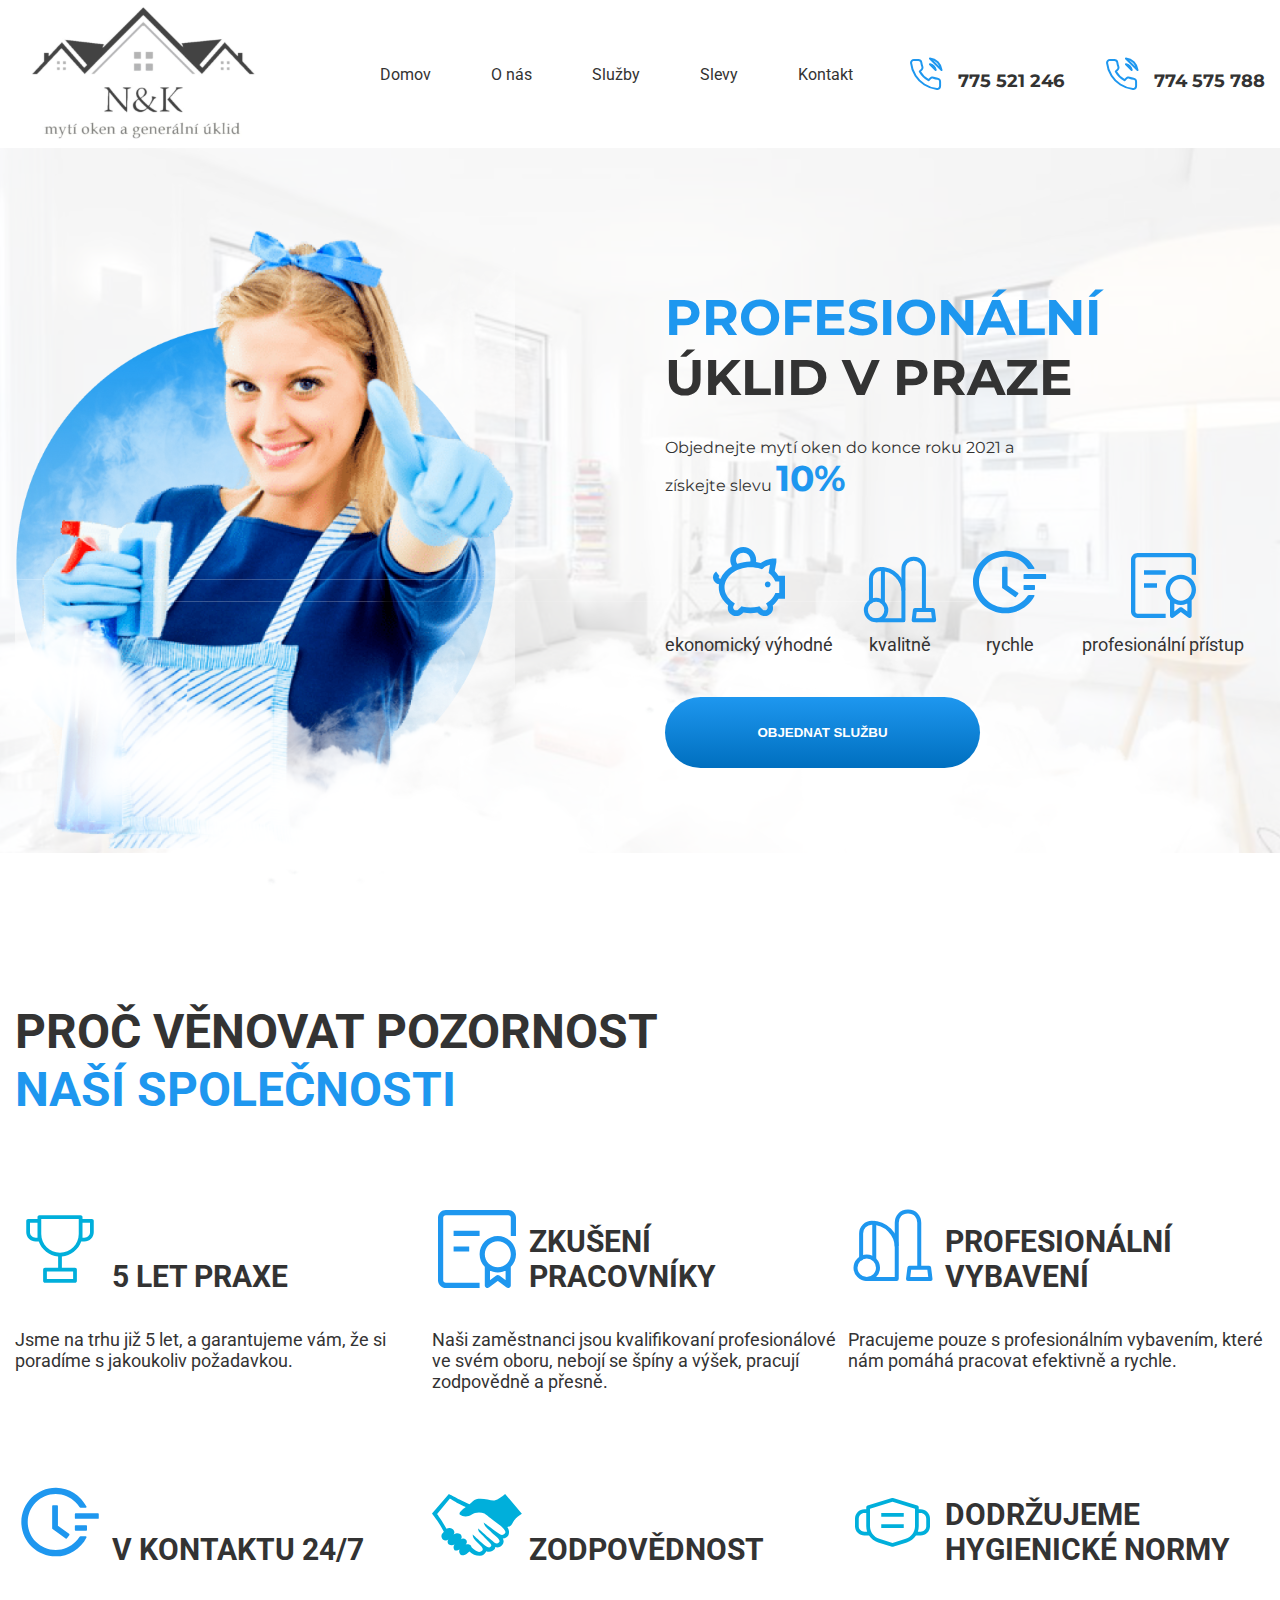
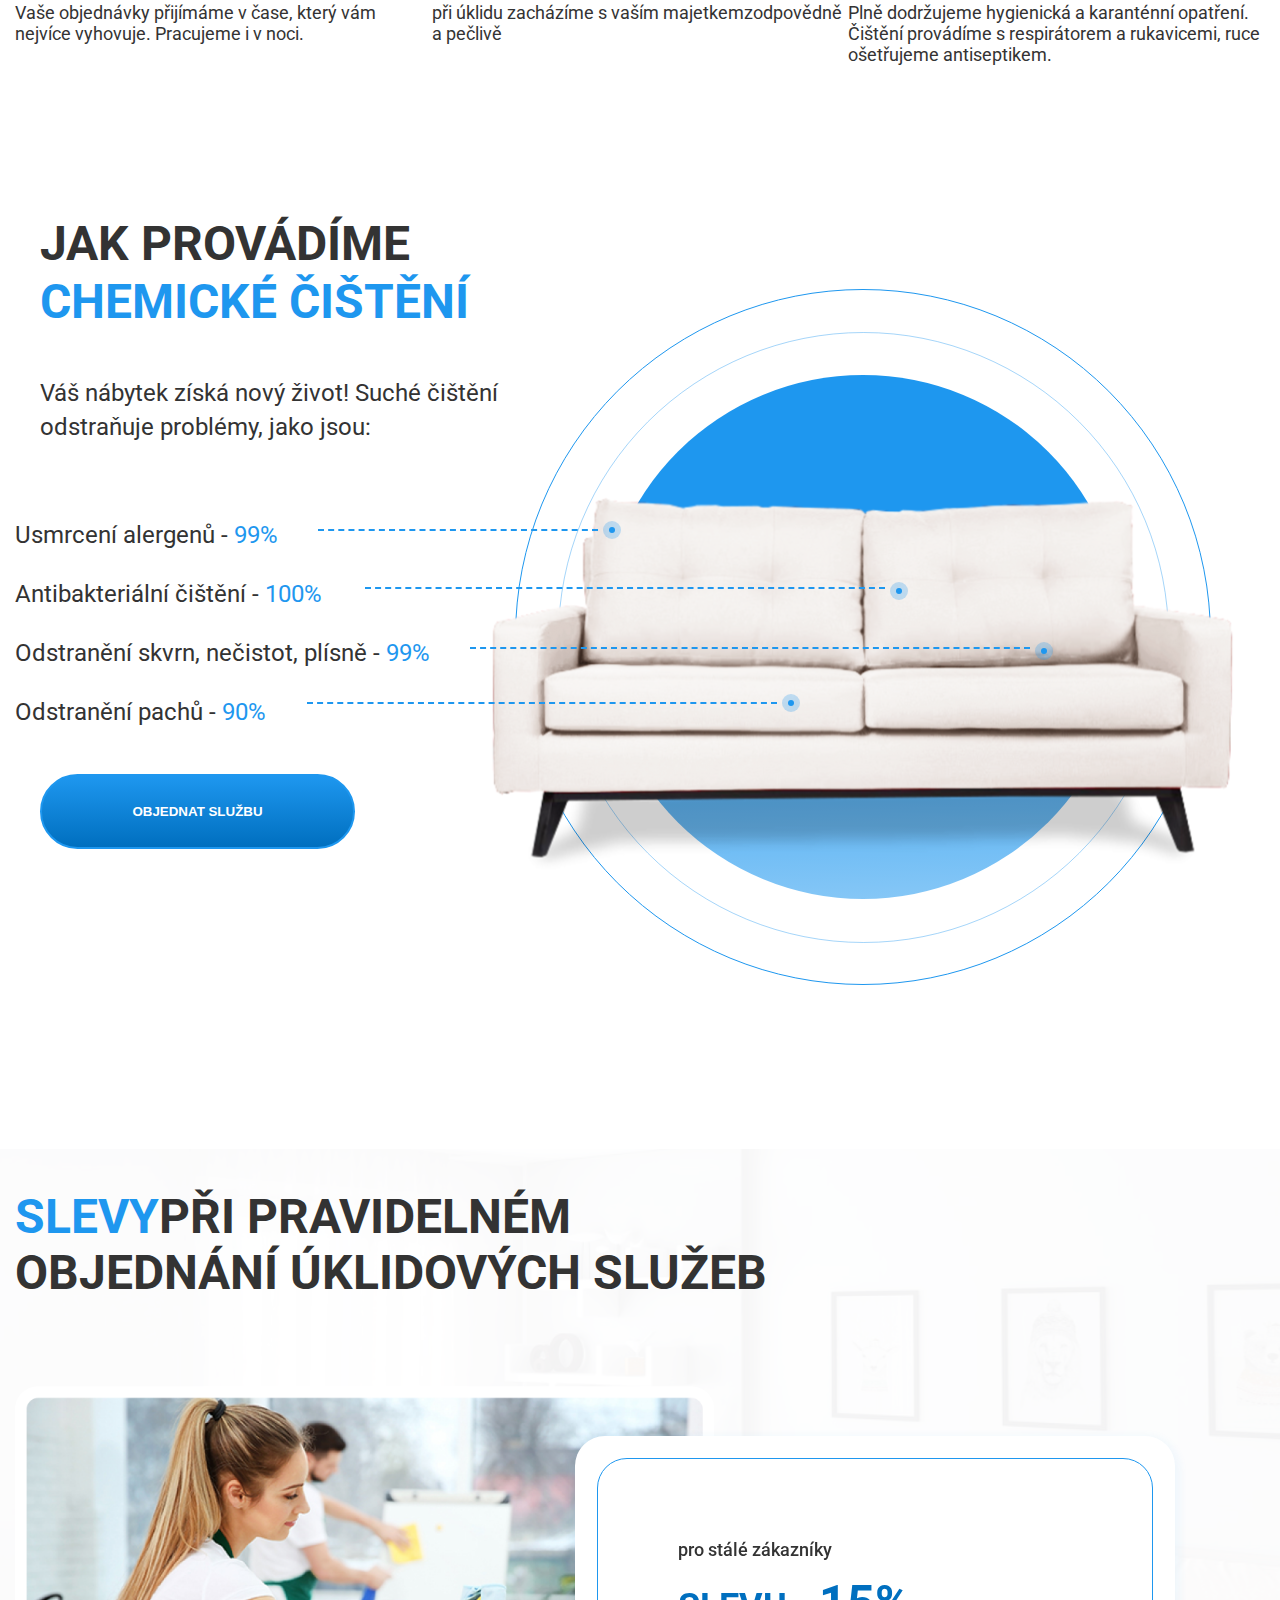
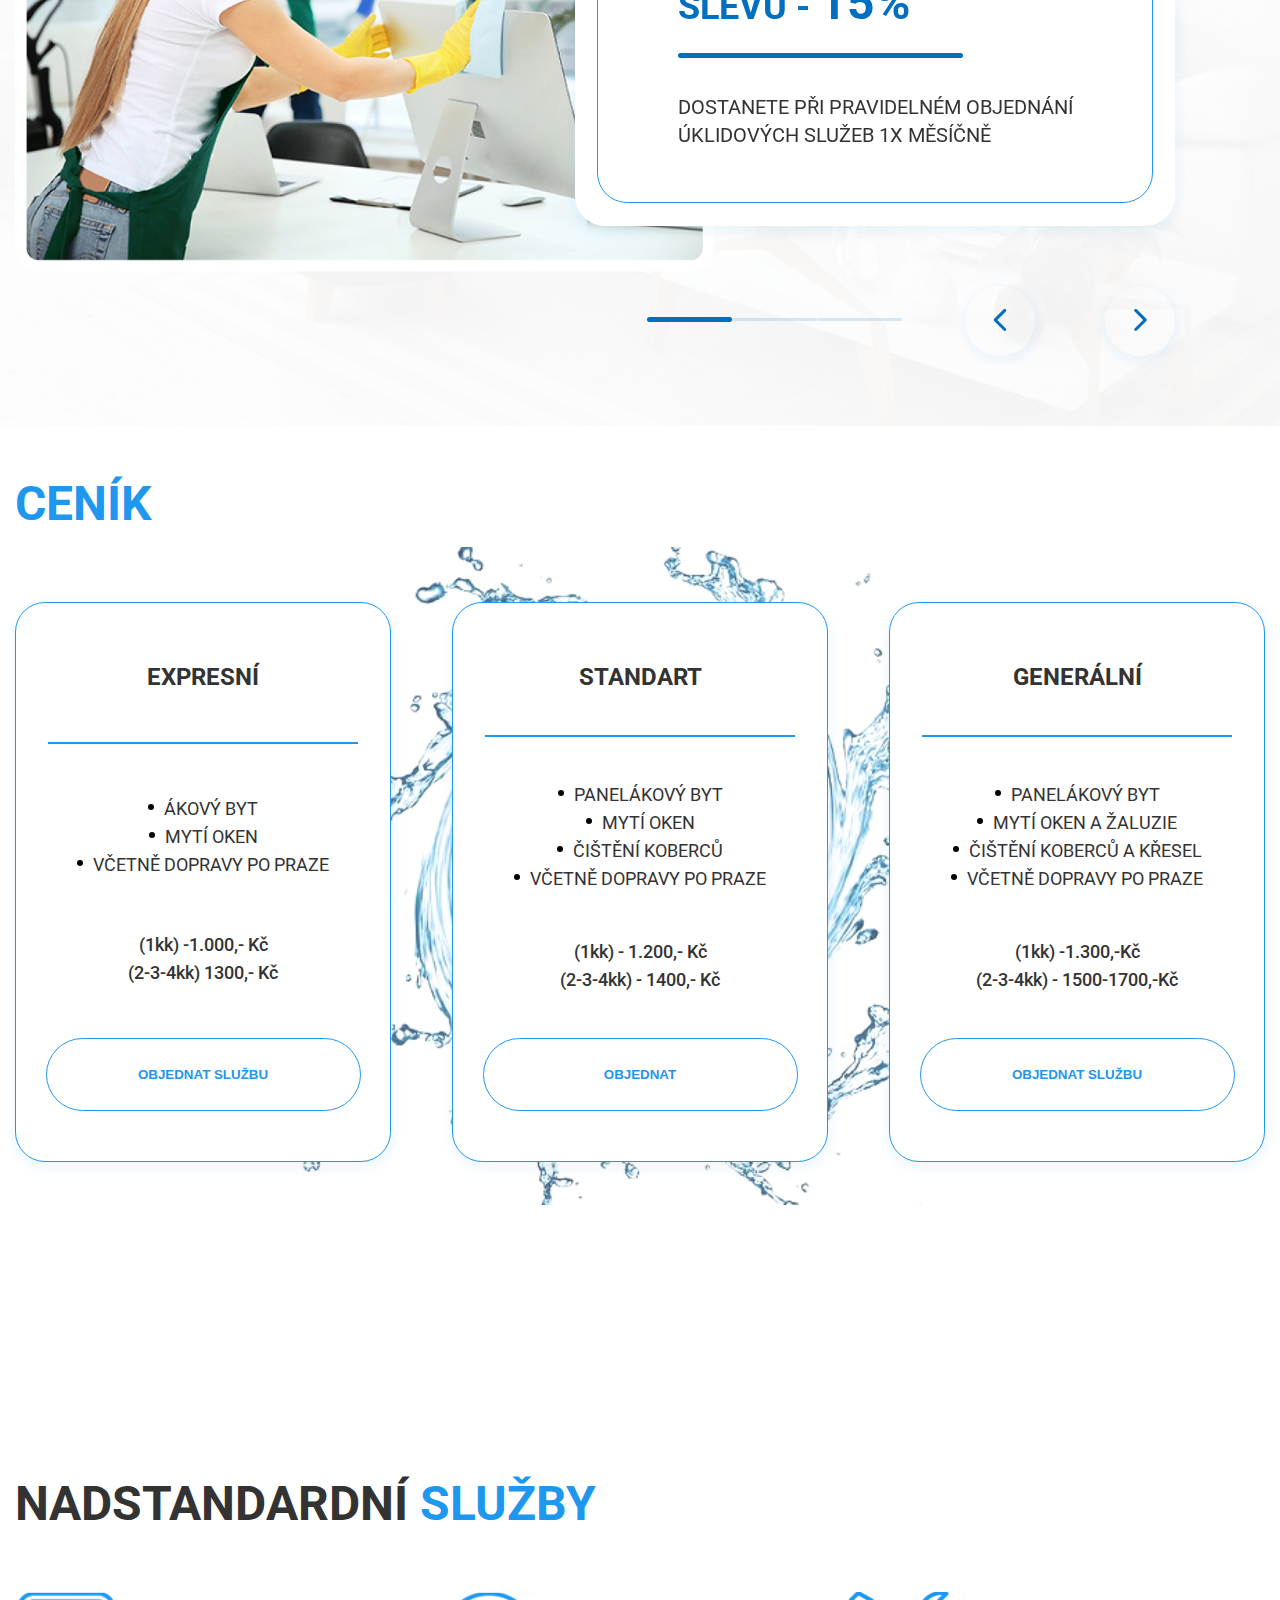
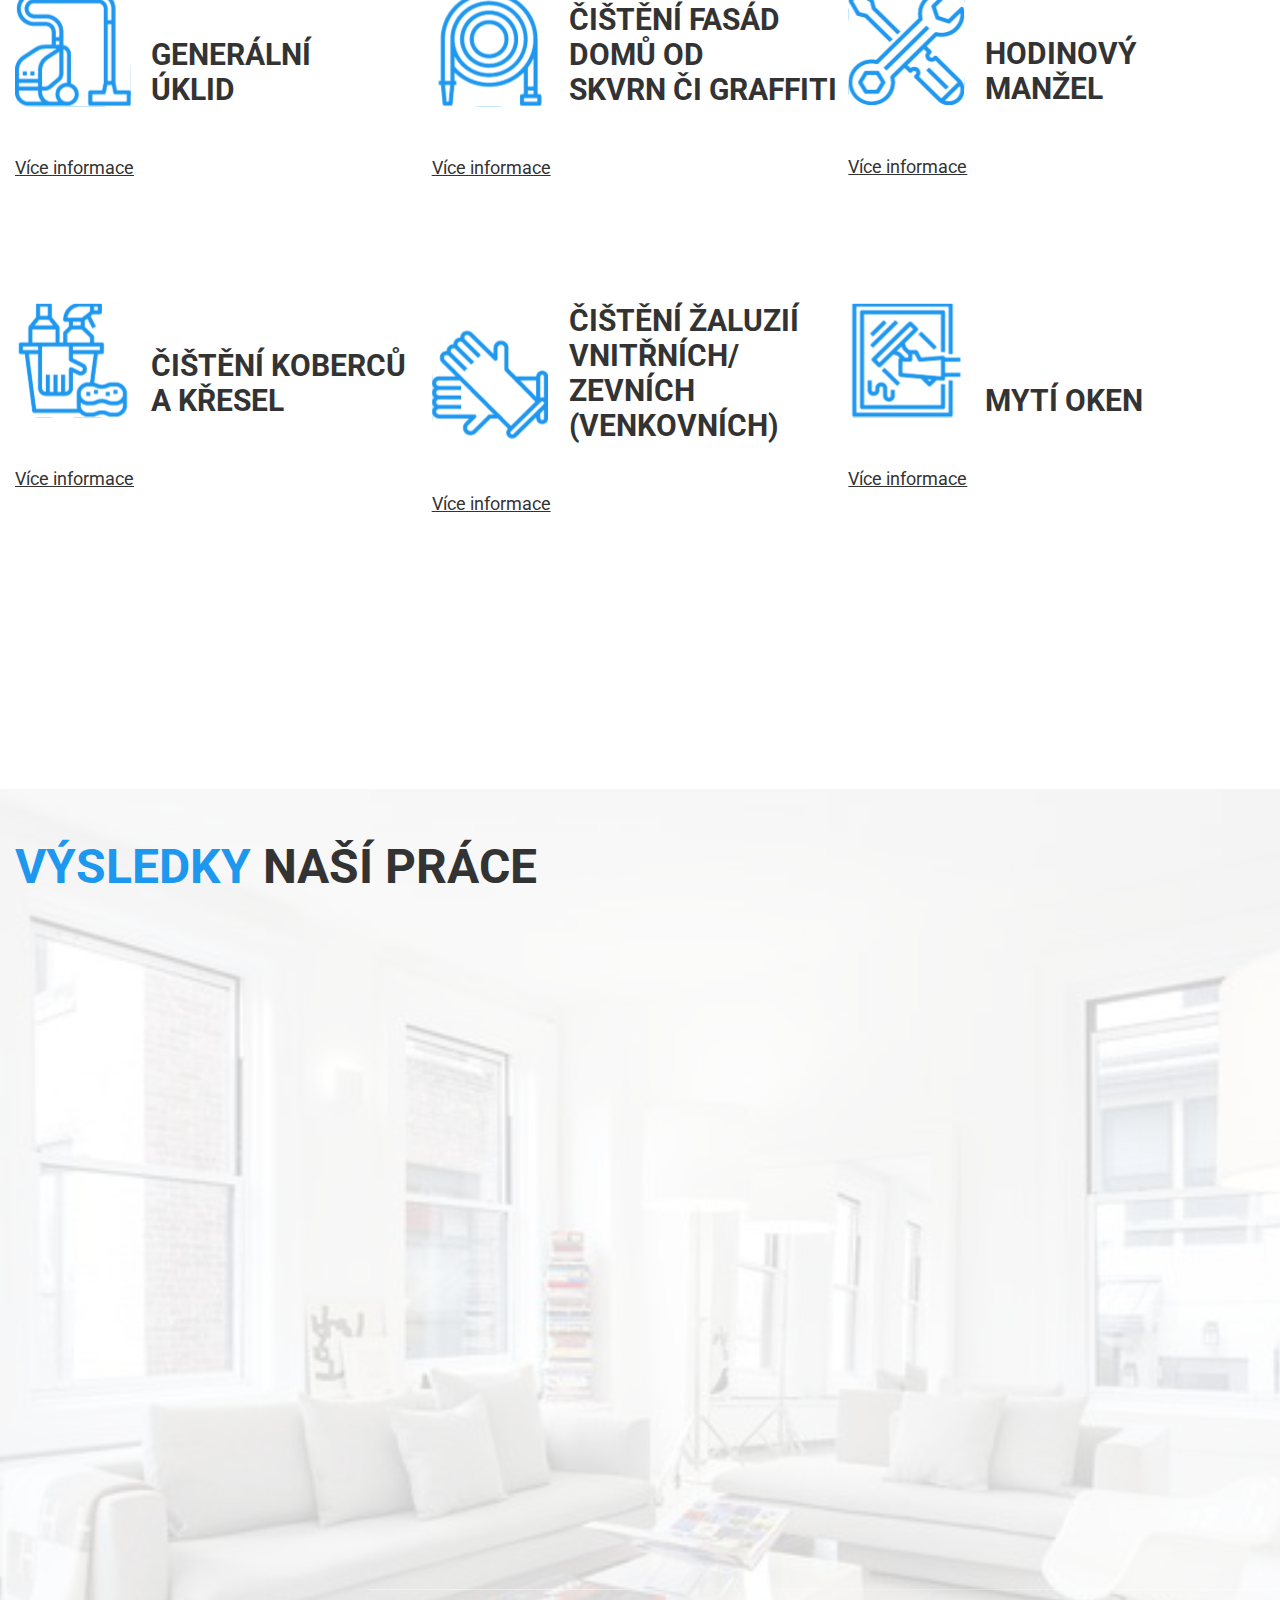
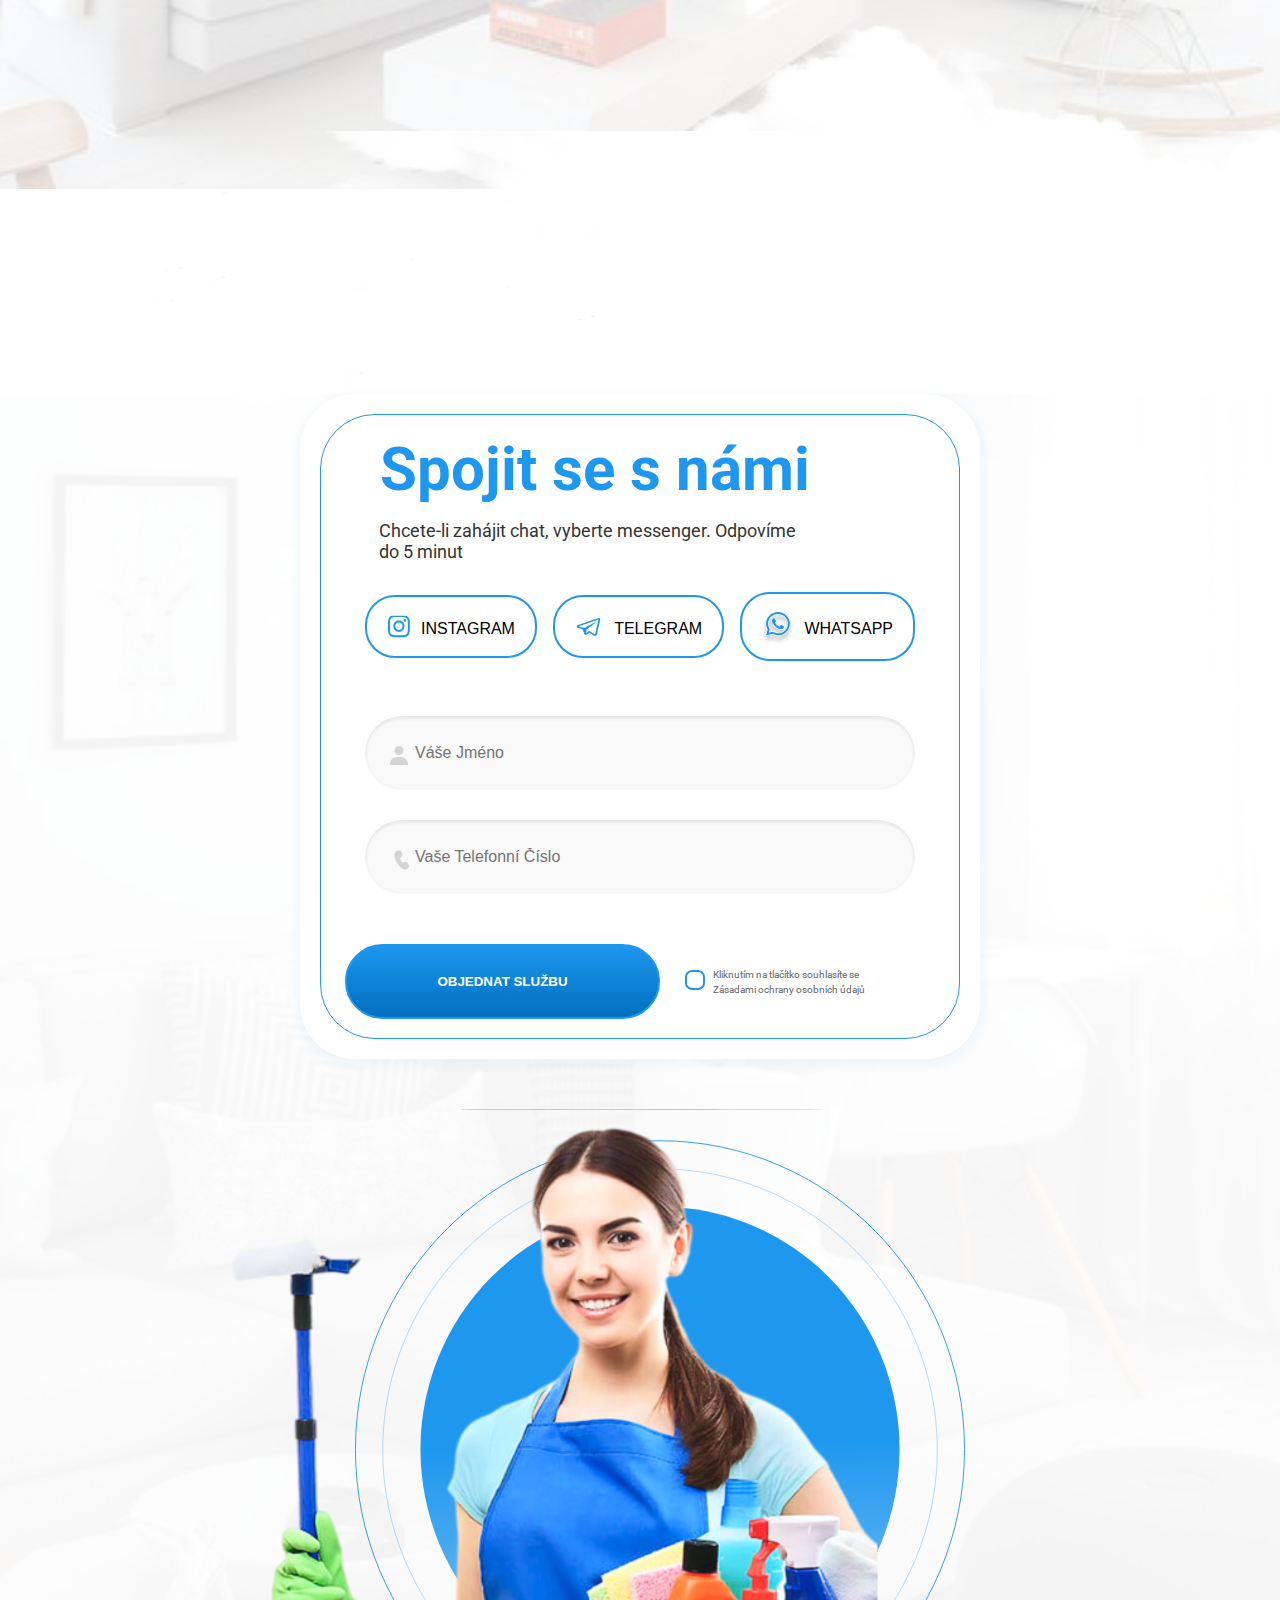
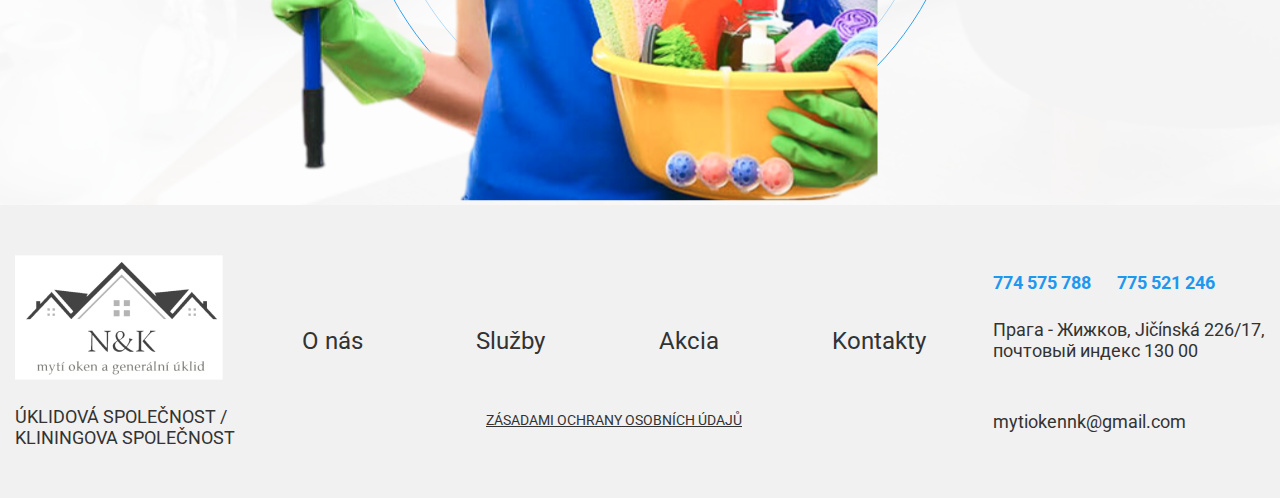
<file: clen/index.html>
<!DOCTYPE html>
<html lang="en">

<head>
  <meta charset="UTF-8">
  <meta name="viewport" content="width=device-width, initial-scale=1.0">
  <meta http-equiv="X-UA-Compatible" content="ie=edge">
  <title>Document</title>
  <link rel="stylesheet" href="css/reset.css">
  <link rel="stylesheet" href="css/slick.css">
  <link rel="stylesheet" href="css/jquery.fancybox.css">
  <link rel="preconnect" href="https://fonts.googleapis.com">
  <link rel="preconnect" href="https://fonts.gstatic.com" crossorigin>
  <!-- CSS only -->
  <link href="https://cdn.jsdelivr.net/npm/bootstrap@5.1.3/dist/css/bootstrap.min.css" rel="stylesheet"
    integrity="sha384-1BmE4kWBq78iYhFldvKuhfTAU6auU8tT94WrHftjDbrCEXSU1oBoqyl2QvZ6jIW3" crossorigin="anonymous">
  <link
    href="https://fonts.googleapis.com/css2?family=Montserrat:wght@400;600&family=Roboto:wght@400;500;700&display=swap"
    rel="stylesheet">
  <link rel="stylesheet" href="css/style.css">
</head>

<body>
  <div class="menu-burger">
    <div class="menu-btn">
        <span></span>
        <span></span>
        <span></span>
        <span></span>
    </div>
    <div class="menu">
        <div class="logo">
            <a href="#">
                <img src="./images/logo.svg" alt="">
            </a>
        </div>
        <nav>
            <li><a href="#">O nás</a></li>
            <li><a href="#">Služby</a></li>
            <li><a href="#">Slevy</a></li>
            <li><a href="#">Kontakt</a></li>
            <li><a href="#">Domov</a></li>
        </nav>
        <ul class="adres">
            <li><a href="tel: 775521246">775 521 246</a></li>
            <li><a href="tel: 774575788">774 575 788</a></li>
            <li><a href="mailto: mytiokennk@gmail.com">mytiokennk@gmail.com</a></li>
        </ul>

        <ul class="items">
            <li>
                <a href="#"><svg width="33" height="33" viewBox="0 0 33 33" fill="none"
                        xmlns="http://www.w3.org/2000/svg">
                        <path fill-rule="evenodd" clip-rule="evenodd"
                            d="M12.8083 8.05026C13.6808 8.00914 13.9589 8 16.1813 8C18.4036 8 18.6817 8.0099 19.5534 8.05026C20.4251 8.09062 21.0201 8.23301 21.5407 8.43937C22.0859 8.6503 22.5805 8.98001 22.9895 9.40644C23.406 9.82449 23.7273 10.3301 23.9326 10.889C24.1349 11.4221 24.2733 12.0312 24.3134 12.9222C24.3536 13.8169 24.3625 14.1017 24.3625 16.3762C24.3625 18.6515 24.3528 18.9363 24.3134 19.8295C24.274 20.7204 24.1349 21.3296 23.9326 21.8626C23.7273 22.4216 23.4055 22.928 22.9895 23.3467C22.5805 23.7731 22.0859 24.1021 21.5407 24.3122C21.0201 24.5194 20.4251 24.661 19.5549 24.7021C18.6817 24.7432 18.4036 24.7524 16.1813 24.7524C13.9589 24.7524 13.6808 24.7425 12.8083 24.7021C11.9382 24.6618 11.3432 24.5194 10.8225 24.3122C10.2766 24.102 9.78189 23.7726 9.37296 23.3467C8.95675 22.9284 8.63465 22.4222 8.42914 21.8633C8.22759 21.3303 8.08925 20.7211 8.04909 19.8302C8.00892 18.9355 8 18.6507 8 16.3762C8 14.1009 8.00967 13.8161 8.04909 12.9237C8.08851 12.0312 8.22759 11.4221 8.42914 10.889C8.63496 10.3302 8.95729 9.82396 9.37371 9.40568C9.78206 8.97963 10.2762 8.64987 10.8218 8.43937C11.3424 8.23301 11.9374 8.09138 12.8076 8.05026H12.8083ZM19.4872 9.55797C18.6245 9.51761 18.3656 9.50924 16.1813 9.50924C13.9969 9.50924 13.738 9.51761 12.8753 9.55797C12.0772 9.59528 11.6444 9.73159 11.3558 9.84657C10.9743 9.99886 10.7013 10.1793 10.415 10.4725C10.1435 10.7429 9.93463 11.072 9.80359 11.4358C9.69129 11.7312 9.55816 12.1744 9.52171 12.9914C9.48229 13.8748 9.47411 14.1397 9.47411 16.3762C9.47411 18.6126 9.48229 18.8776 9.52171 19.7609C9.55816 20.578 9.69129 21.0212 9.80359 21.3166C9.93449 21.6798 10.1435 22.0096 10.415 22.2799C10.679 22.5578 11.001 22.7718 11.3558 22.9058C11.6444 23.0208 12.0772 23.1571 12.8753 23.1944C13.738 23.2348 13.9961 23.2431 16.1813 23.2431C18.3664 23.2431 18.6245 23.2348 19.4872 23.1944C20.2853 23.1571 20.7181 23.0208 21.0067 22.9058C21.3882 22.7535 21.6612 22.573 21.9475 22.2799C22.219 22.0096 22.428 21.6798 22.5589 21.3166C22.6712 21.0212 22.8043 20.578 22.8408 19.7609C22.8802 18.8776 22.8884 18.6126 22.8884 16.3762C22.8884 14.1397 22.8802 13.8748 22.8408 12.9914C22.8043 12.1744 22.6712 11.7312 22.5589 11.4358C22.4102 11.0451 22.2339 10.7657 21.9475 10.4725C21.6835 10.1946 21.362 9.98075 21.0067 9.84657C20.7181 9.73159 20.2853 9.59528 19.4872 9.55797ZM15.1363 18.9583C15.7199 19.2071 16.3697 19.2406 16.9748 19.0533C17.5799 18.866 18.1026 18.4694 18.4539 17.9313C18.8051 17.3932 18.9629 16.7469 18.9004 16.1029C18.838 15.4589 18.559 14.857 18.1113 14.4002C17.8259 14.1081 17.4807 13.8845 17.1008 13.7454C16.7208 13.6063 16.3154 13.5552 15.9139 13.5958C15.5123 13.6363 15.1245 13.7675 14.7784 13.9799C14.4323 14.1923 14.1365 14.4807 13.9123 14.8242C13.6881 15.1677 13.5411 15.5578 13.4818 15.9665C13.4226 16.3751 13.4525 16.7922 13.5696 17.1875C13.6867 17.5829 13.8879 17.9468 14.1588 18.253C14.4297 18.5592 14.7635 18.8001 15.1363 18.9583ZM13.2077 13.3318C13.5982 12.932 14.0618 12.6149 14.572 12.3985C15.0822 12.1822 15.629 12.0708 16.1813 12.0708C16.7335 12.0708 17.2803 12.1822 17.7905 12.3985C18.3007 12.6149 18.7643 12.932 19.1548 13.3318C19.5452 13.7316 19.855 14.2062 20.0663 14.7286C20.2777 15.2509 20.3864 15.8108 20.3864 16.3762C20.3864 16.9416 20.2777 17.5014 20.0663 18.0238C19.855 18.5461 19.5452 19.0208 19.1548 19.4205C18.3661 20.228 17.2965 20.6816 16.1813 20.6816C15.066 20.6816 13.9964 20.228 13.2077 19.4205C12.4191 18.6131 11.9761 17.518 11.9761 16.3762C11.9761 15.2343 12.4191 14.1392 13.2077 13.3318ZM21.3191 12.712C21.4158 12.6185 21.4933 12.5061 21.5469 12.3815C21.6005 12.2568 21.6291 12.1224 21.631 11.9863C21.633 11.8501 21.6082 11.7149 21.5582 11.5887C21.5082 11.4625 21.4339 11.3478 21.3399 11.2515C21.2458 11.1552 21.1338 11.0792 21.0106 11.028C20.8873 10.9768 20.7552 10.9514 20.6222 10.9534C20.4892 10.9554 20.358 10.9847 20.2362 11.0396C20.1144 11.0944 20.0047 11.1737 19.9134 11.2728C19.7359 11.4655 19.6387 11.7214 19.6424 11.9863C19.6462 12.2511 19.7507 12.504 19.9336 12.6913C20.1165 12.8786 20.3636 12.9855 20.6222 12.9894C20.8809 12.9932 21.1309 12.8937 21.3191 12.712Z"
                            fill="#333333" />
                        <circle cx="16.5" cy="16.5" r="16" stroke="#333333" />
                    </svg>
                </a>
            </li>
            <li>
                <a href="#"><svg width="33" height="33" viewBox="0 0 33 33" fill="none"
                        xmlns="http://www.w3.org/2000/svg">
                        <path
                            d="M22.4263 10.0014C22.2473 10.0147 22.0715 10.0577 21.9059 10.1288H21.9037C21.7447 10.1933 20.9889 10.5189 19.8398 11.0125L15.722 12.7885C12.7673 14.0624 9.86273 15.3168 9.86273 15.3168L9.89731 15.3031C9.89731 15.3031 9.69706 15.3705 9.48788 15.5174C9.35865 15.6016 9.24745 15.7118 9.161 15.8413C9.05836 15.9955 8.97581 16.2314 9.00649 16.4753C9.05669 16.8878 9.31775 17.1351 9.50517 17.2717C9.69483 17.4099 9.87556 17.4745 9.87556 17.4745H9.88002L12.6038 18.4142C12.726 18.8158 13.4338 21.199 13.604 21.748C13.7044 22.0759 13.802 22.281 13.9242 22.4375C13.9833 22.5175 14.0525 22.5843 14.1356 22.638C14.1788 22.6637 14.2249 22.6841 14.2728 22.6985L14.2449 22.6917C14.2533 22.694 14.26 22.7008 14.2661 22.7031C14.2884 22.7094 14.3035 22.7117 14.3319 22.7162C14.7631 22.8499 15.1095 22.5757 15.1095 22.5757L15.129 22.5597L16.7372 21.0602L19.4326 23.1778L19.4939 23.2047C20.0556 23.4572 20.6246 23.3166 20.9253 23.0687C21.2282 22.8191 21.3459 22.4997 21.3459 22.4997L21.3654 22.4483L23.4483 11.5209C23.5074 11.2513 23.5224 10.9988 23.4572 10.7537C23.3899 10.5057 23.2345 10.2924 23.0215 10.1556C22.8427 10.0443 22.6353 9.99054 22.4263 10.0014ZM22.37 11.1724C22.3678 11.2084 22.3745 11.2044 22.3588 11.2735V11.2798L20.2955 22.0936C20.2866 22.109 20.2715 22.1427 20.2302 22.1764C20.1867 22.2118 20.1521 22.2341 19.9708 22.1604L16.6742 19.5721L14.6828 21.4309L15.1011 18.6946L20.4874 13.5534C20.7094 13.342 20.6352 13.2975 20.6352 13.2975C20.6508 13.0381 20.3 13.2215 20.3 13.2215L13.508 17.5304L13.5058 17.519L10.2504 16.3965V16.3942L10.242 16.3925C10.2477 16.3906 10.2533 16.3883 10.2588 16.3857L10.2766 16.3765L10.2939 16.3702C10.2939 16.3702 13.2007 15.1158 16.1554 13.8419C17.6347 13.2038 19.1252 12.5611 20.2715 12.0653C21.4178 11.5723 22.2651 11.2107 22.3131 11.1913C22.3588 11.173 22.3371 11.173 22.37 11.173V11.1724Z"
                            fill="#333333" />
                        <circle cx="16.5" cy="16.5" r="16" stroke="#333333" />
                    </svg>
                </a>
            </li>
            <li><a href="#"><svg width="33" height="33" viewBox="0 0 33 33" fill="none" xmlns="http://www.w3.org/2000/svg">
                <path fill-rule="evenodd" clip-rule="evenodd" d="M21.0147 17.9543C20.792 17.8408 19.7002 17.2939 19.4969 17.2178C19.2936 17.1424 19.1457 17.105 18.9969 17.332C18.849 17.5575 18.4237 18.0678 18.2945 18.2186C18.1644 18.3702 18.0351 18.3885 17.8132 18.2757C17.5912 18.1615 16.8753 17.9231 16.0271 17.1523C15.3672 16.5521 14.921 15.811 14.7917 15.584C14.6624 15.3578 14.7775 15.2352 14.8889 15.1224C14.989 15.0211 15.1108 14.8581 15.2222 14.7264C15.3335 14.5938 15.3702 14.4994 15.4441 14.3478C15.5189 14.197 15.4815 14.0652 15.4255 13.9518C15.3702 13.8383 14.9262 12.7239 14.7409 12.2708C14.5608 11.8298 14.3777 11.8899 14.2417 11.8823C14.1117 11.8762 13.9637 11.8747 13.8157 11.8747C13.6677 11.8747 13.4271 11.9311 13.2238 12.158C13.0198 12.3842 12.4466 12.9319 12.4466 14.0462C12.4466 15.1598 13.2418 16.236 13.3531 16.3876C13.4645 16.5384 14.9188 18.8249 17.1466 19.8052C17.6772 20.0382 18.0904 20.1776 18.4125 20.2812C18.9446 20.4541 19.4289 20.4297 19.8115 20.3711C20.2375 20.3063 21.1253 19.8234 21.3107 19.2948C21.4953 18.7662 21.4953 18.313 21.44 18.2186C21.3847 18.1242 21.2367 18.0678 21.014 17.9543H21.0147ZM16.9627 23.5929H16.9597C15.6365 23.5932 14.3376 23.2306 13.1992 22.5433L12.9301 22.3803L10.1336 23.1283L10.8802 20.3497L10.7046 20.0649C9.96483 18.8648 9.57335 17.4758 9.57537 16.0585C9.57686 11.9074 12.8905 8.53022 16.9657 8.53022C18.9387 8.53022 20.7935 9.31473 22.188 10.7375C22.8759 11.4357 23.421 12.2659 23.792 13.1801C24.163 14.0944 24.3524 15.0745 24.3493 16.0638C24.3478 20.2149 21.0342 23.5929 16.9627 23.5929ZM23.2493 9.65672C22.4258 8.81197 21.4461 8.14218 20.3669 7.68614C19.2876 7.2301 18.1303 6.9969 16.962 7.00003C12.064 7.00003 8.07623 11.0635 8.07473 16.0578C8.07399 17.6542 8.48277 19.2126 9.26074 20.5859L8 25.28L12.7112 24.0202C14.0144 24.7439 15.4749 25.1231 16.959 25.1231H16.9627C21.8607 25.1231 25.8485 21.0596 25.85 16.0646C25.8536 14.8743 25.6256 13.6951 25.1792 12.5953C24.7328 11.4954 24.0768 10.4966 23.2493 9.65672Z" fill="#333333"/>
                <circle cx="16.5" cy="16.5" r="16" stroke="#333333"/>
                </svg></a></li>
        </ul>
        <div class="button">
            <button>
                Objednat službu
            </button>
        </div>
    </div>
</div>
  <header>
    <div class="container">
      <div class="logo">
        <a href="#">
          <img src="./images/logo.svg" alt="">
        </a>
      </div>
      <ul class="nav">
        <li><a href="#">Domov</a></li>
        <li><a href="#">O nás</a></li>
        <li><a href="#">Služby</a></li>
        <li><a href="#">Slevy </a></li>
        <li><a href="#">Kontakt</a></li>
      </ul>
      <div class="tel">
        <div class="tel-1">
          <img src="./images/tel.svg" alt="">
          <a href="tel: 775521246 ">
            775 521 246
          </a>
        </div>
        <div class="tel-2">
          <img src="./images/tel.svg" alt="">
          <a href="tel: 774575788">
            774 575 788
          </a>
        </div>
      </div>
    </div>
  </header>
  <section class="main">
    <div class="container">
      <div class="main-inner">
        <div class="girl">
          <img src="./images/girl.png" alt="">
        </div>
        <div class="info">
          <div class="title">
            <span> Profesionální</span>
            úklid v Praze
          </div>
          <div class="subtitle">
            Objednejte mytí oken do konce roku 2021 a získejte slevu <span>10%</span>
          </div>
          <div class="box">
            <div class="item">
              <img src="./images/main-icon-1.svg" alt="">
              <div>ekonomický výhodné </div>
            </div>
            <div class="item">
              <img src="./images/main-icon-2.svg" alt="">
              <div>kvalitně </div>
            </div>
            <div class="item">
              <img src="./images/main-icon-3.svg" alt="">
              <div>rychle </div>
            </div>
            <div class="item">
              <img src="./images/main-icon-4.svg" alt="">
              <div>profesionální přístup </div>
            </div>
          </div>
          <div class="button">
            <button>Objednat službu </button>
          </div>
        </div>
      </div>
    </div>
    <img class="skay" src="./images/skay.svg" alt="">
  </section>
  <section class="about">
    <div class="container">
      <div class="title">
        Proč věnovat pozornost
        <span>naší společnosti</span>
      </div>
      <div class="about-inner">
        <div class="item">
          <div class="item-main">

            <img src="./images/about-1.svg" alt="">

            <div>
              5 let praxe
            </div>
          </div>
          <div class="item-descr">
            Jsme na trhu již 5 let, a garantujeme vám, že si poradíme s jakoukoliv požadavkou.
          </div>
        </div>
        <div class="item">
          <div class="item-main">
            <img src="./images/about-2.svg" alt="">
            <div>
              Zkušení<br> pracovníky
            </div>
          </div>
          <div class="item-descr">
            Naši zaměstnanci jsou kvalifikovaní profesionálové ve svém oboru, nebojí se špíny a výšek, pracují
            zodpovědně a přesně.
          </div>
        </div>
        <div class="item">
          <div class="item-main">
            <img src="./images/about-3.svg" alt="">
            <div>
              Profesionální vybavení
            </div>
          </div>
          <div class="item-descr">
            Pracujeme pouze s profesionálním vybavením, které nám pomáhá pracovat efektivně a rychle.
          </div>
        </div>
      </div>
      <div class="about-inner">
        <div class="item">
          <div class="item-main">
            <img src="./images/about-4.svg" alt="">
            <div>
              V kontaktu 24/7
            </div>
          </div>
          <div class="item-descr">
            Vaše objednávky přijímáme v čase, který vám nejvíce vyhovuje. Pracujeme i v noci.
          </div>
        </div>
        <div class="item">
          <div class="item-main">
            <img src="./images/about-5.svg" alt="">
            <div>
              Zodpovědnost
            </div>
          </div>
          <div class="item-descr">
            při úklidu zacházíme s vaším majetkemzodpovědně a pečlivě
          </div>
        </div>
        <div class="item">
          <div class="item-main">
            <img src="./images/about-6.svg" alt="">
            <div>
              Dodržujeme hygienické normy
            </div>
          </div>
          <div class="item-descr">
            Plně dodržujeme hygienická a karanténní opatření. Čištění provádíme s respirátorem a rukavicemi, ruce
            ošetřujeme antiseptikem.
          </div>
        </div>
      </div>
    </div>
  </section>
  <section class="product">
    <div class="container">
      <div class="product-main">
        <div class="title">
          jak provádíme
          <span>chemické čištění</span>
        </div>
        <div class="subtitle">
          Váš nábytek získá nový život! Suché čištění odstraňuje problémy, jako jsou:
        </div>
      </div>
      <div class="product-inner">
        <ul class="product-list">
          <li>Usmrcení alergenů - <span>99%</span></li>
          <li>Antibakteriální čištění - <span>100%</span></li>
          <li>Odstranění skvrn, nečistot, plísně - <span>99%</span></li>
          <li>Odstranění pachů - <span>90%</span></li>
        </ul>
        <div class="product-list-1" style=" list-style:  none;">
          <li>Odstranění pachů - <span>90%</span></li>
          <li>Usmrcení alergenů - <span>99%</span></li>
          <li>Antibakteriální čištění - <span>100%</span></li>
          <li>Odstranění skvrn, nečistot, plísně - <span>99%</span></li>
        </div>
        <div class="product-img">
          <img src="./images/product.svg" alt="">
        </div>
      </div>
      <div class="line-inner">
        <div class="line-dot">
          <hr class="line">
          <div class="dot">
            <div class="mini-dot"></div>
          </div>
        </div>
        <div class="line-dot">
          <hr class="line">
          <div class="dot">
            <div class="mini-dot"></div>
          </div>
        </div>
        <div class="line-dot">
          <hr class="line">
          <div class="dot">
            <div class="mini-dot"></div>
          </div>
        </div>
        <div class="line-dot">
          <hr class="line">
          <div class="dot">
            <div class="mini-dot"></div>
          </div>
        </div>
      </div>
      <div class="button">
        <button>Objednat službu</button>
      </div>
    </div>
  </section>
  <section class="statistic">
    <div class="container">
      <div class="title">
        <span>Slevy</span>při pravidelném objednání úklidových služeb
      </div>
      <div class="statistic-inner">
        <div class="img">
          <img src="./images/statistic.png" alt="">
        </div>
        <div class="slider">
          <div class="slide">
            <div class="subtitle">
              pro stálé zákazníky
            </div>
            <div class="slide-title">
              Slevu - <span>15%</span>
            </div>
            <div class="line"></div>
            <div class="text">
              dostanete při pravidelném objednání úklidových služeb 1x měsíčně
            </div>
          </div>
          <div class="slide">
            <div class="subtitle">
              pro stálé zákazníky
            </div>
            <div class="slide-title">
              Slevu - <span>15%</span>
            </div>
            <div class="line"></div>
            <div class="text">
              dostanete při pravidelném objednání úklidových služeb 1x měsíčně
            </div>
          </div>
          <div class="slide">
            <div class="subtitle">
              pro stálé zákazníky
            </div>
            <div class="slide-title">
              Slevu - <span>15%</span>
            </div>
            <div class="line"></div>
            <div class="text">
              dostanete při pravidelném objednání úklidových služeb 1x měsíčně
            </div>
          </div>
        </div>
      </div>

    </div>
  </section>
  <section class="price">
    <div class="container">
      <div class="title">
        Ceník
      </div>
      <div class="price-inner">
        <div class="item">
          <div class="item-title">
            Expresní
          </div>
          <div class="line"></div>
          <ul class="list">
            <li>
              <svg version="1.1" id="Capa_1" xmlns="http://www.w3.org/2000/svg" xmlns:xlink="http://www.w3.org/1999/xlink" x="0px" y="0px"
                 width="229.6px" height="229.6px" viewBox="0 0 229.6 229.6" style="enable-background:new 0 0 229.6 229.6;" xml:space="preserve"
                >
              <g>
                <circle cx="114.8" cy="114.8" r="114.8"/>
              </g><g></g><g></g><g></g><g></g><g></g><g></g><g></g><g></g><g></g><g></g><g></g><g></g><g></g><g></g><g></g>
              </svg>
              
              <div>ákový byt</div> 
            </li>
            <li>
              <svg version="1.1" id="Capa_1" xmlns="http://www.w3.org/2000/svg" xmlns:xlink="http://www.w3.org/1999/xlink" x="0px" y="0px"
                 width="229.6px" height="229.6px" viewBox="0 0 229.6 229.6" style="enable-background:new 0 0 229.6 229.6;" xml:space="preserve"
                >
              <g>
                <circle cx="114.8" cy="114.8" r="114.8"/>
              </g><g></g><g></g><g></g><g></g><g></g><g></g><g></g><g></g><g></g><g></g><g></g><g></g><g></g><g></g><g></g>
              </svg>
              <div>mytí oken</div>
            </li>
            <li> 
              <svg version="1.1" id="Capa_1" xmlns="http://www.w3.org/2000/svg" xmlns:xlink="http://www.w3.org/1999/xlink" x="0px" y="0px"
                 width="229.6px" height="229.6px" viewBox="0 0 229.6 229.6" style="enable-background:new 0 0 229.6 229.6;" xml:space="preserve"
                >
              <g>
                <circle cx="114.8" cy="114.8" r="114.8"/>
              </g><g></g><g></g><g></g><g></g><g></g><g></g><g></g><g></g><g></g><g></g><g></g><g></g><g></g><g></g><g></g>
              </svg>
              <div>včetně dopravy po Praze</div>
            </li>
          </ul>
          <ul class="text">
            <li>(1kk) -1.000,- Kč</li>
            <li>(2-3-4kk) 1300,- Kč</li>
          </ul>
          <div class="button">
            <button>Objednat službu</button>
          </div>
        </div>
        <div class="item">
          <div class="item-title">
            Standart
          </div>
          <div class="line"></div>
          <ul class="list">
            <li>
              <svg version="1.1" id="Capa_1" xmlns="http://www.w3.org/2000/svg" xmlns:xlink="http://www.w3.org/1999/xlink" x="0px" y="0px"
              width="229.6px" height="229.6px" viewBox="0 0 229.6 229.6" style="enable-background:new 0 0 229.6 229.6;" xml:space="preserve"
             >
            <g>
              <circle cx="114.8" cy="114.8" r="114.8"/>
            </g><g></g><g></g><g></g><g></g><g></g><g></g><g></g><g></g><g></g><g></g><g></g><g></g><g></g><g></g><g></g>
            </svg>
             <div> panelákový byt </div>
            </li>
            <li>
              <svg version="1.1" id="Capa_1" xmlns="http://www.w3.org/2000/svg" xmlns:xlink="http://www.w3.org/1999/xlink" x="0px" y="0px"
              width="229.6px" height="229.6px" viewBox="0 0 229.6 229.6" style="enable-background:new 0 0 229.6 229.6;" xml:space="preserve"
             >
              <g>
                <circle cx="114.8" cy="114.8" r="114.8"/>
              </g><g></g><g></g><g></g><g></g><g></g><g></g><g></g><g></g><g></g><g></g><g></g><g></g><g></g><g></g><g></g>
              </svg>
              <div>mytí oken </div>
            </li>
            <li>
              <svg version="1.1" id="Capa_1" xmlns="http://www.w3.org/2000/svg" xmlns:xlink="http://www.w3.org/1999/xlink" x="0px" y="0px"
              width="229.6px" height="229.6px" viewBox="0 0 229.6 229.6" style="enable-background:new 0 0 229.6 229.6;" xml:space="preserve"
             >
            <g>
              <circle cx="114.8" cy="114.8" r="114.8"/>
            </g><g></g><g></g><g></g><g></g><g></g><g></g><g></g><g></g><g></g><g></g><g></g><g></g><g></g><g></g><g></g>
            </svg>
              <div>čištění koberců</div>
            </li>
            <li>
              <svg version="1.1" id="Capa_1" xmlns="http://www.w3.org/2000/svg" xmlns:xlink="http://www.w3.org/1999/xlink" x="0px" y="0px"
              width="229.6px" height="229.6px" viewBox="0 0 229.6 229.6" style="enable-background:new 0 0 229.6 229.6;" xml:space="preserve"
             >
              <g>
                <circle cx="114.8" cy="114.8" r="114.8"/>
              </g><g></g><g></g><g></g><g></g><g></g><g></g><g></g><g></g><g></g><g></g><g></g><g></g><g></g><g></g><g></g>
              </svg>
              <div>včetně dopravy po Praze</div>
            </li>

          </ul>
          <ul class="text">
            <li>(1kk) - 1.200,- Kč</li>
            <li>(2-3-4kk) - 1400,- Kč</li>
          </ul>
          <div class="button">
            <button>Objednat</button>
          </div>
        </div>
        <div class="item">
          <div class="item-title">
            Generální
          </div>
          <div class="line"></div>
          <ul class="list">
            <li>
              <svg version="1.1" id="Capa_1" xmlns="http://www.w3.org/2000/svg" xmlns:xlink="http://www.w3.org/1999/xlink" x="0px" y="0px"
              width="229.6px" height="229.6px" viewBox="0 0 229.6 229.6" style="enable-background:new 0 0 229.6 229.6;" xml:space="preserve"
             >
              <g>
                <circle cx="114.8" cy="114.8" r="114.8"/>
              </g><g></g><g></g><g></g><g></g><g></g><g></g><g></g><g></g><g></g><g></g><g></g><g></g><g></g><g></g><g></g>
              </svg>
             <div> panelákový byt</div>
             </li>
            <li>
              <svg version="1.1" id="Capa_1" xmlns="http://www.w3.org/2000/svg" xmlns:xlink="http://www.w3.org/1999/xlink" x="0px" y="0px"
              width="229.6px" height="229.6px" viewBox="0 0 229.6 229.6" style="enable-background:new 0 0 229.6 229.6;" xml:space="preserve"
             >
              <g>
                <circle cx="114.8" cy="114.8" r="114.8"/>
              </g><g></g><g></g><g></g><g></g><g></g><g></g><g></g><g></g><g></g><g></g><g></g><g></g><g></g><g></g><g></g>
              </svg>
              <div>mytí oken a žaluzie</div>
            </li>
            <li>
              <svg version="1.1" id="Capa_1" xmlns="http://www.w3.org/2000/svg" xmlns:xlink="http://www.w3.org/1999/xlink" x="0px" y="0px"
              width="229.6px" height="229.6px" viewBox="0 0 229.6 229.6" style="enable-background:new 0 0 229.6 229.6;" xml:space="preserve"
             >
              <g>
                <circle cx="114.8" cy="114.8" r="114.8"/>
              </g><g></g><g></g><g></g><g></g><g></g><g></g><g></g><g></g><g></g><g></g><g></g><g></g><g></g><g></g><g></g>
              </svg>
             <div> čištění koberců a křesel</div>
            </li>
            <li>
              <svg version="1.1" id="Capa_1" xmlns="http://www.w3.org/2000/svg" xmlns:xlink="http://www.w3.org/1999/xlink" x="0px" y="0px"
              width="229.6px" height="229.6px" viewBox="0 0 229.6 229.6" style="enable-background:new 0 0 229.6 229.6;" xml:space="preserve"
             >
              <g>
                <circle cx="114.8" cy="114.8" r="114.8"/>
              </g><g></g><g></g><g></g><g></g><g></g><g></g><g></g><g></g><g></g><g></g><g></g><g></g><g></g><g></g><g></g>
              </svg>
              <div>včetně dopravy po Praze</div>
            </li>
          </ul>
          <ul class="text">
            <li>(1kk) -1.300,-Kč</li>
            <li>(2-3-4kk) - 1500-1700,-Kč</li>
          </ul>
          <div class="button">
            <button>Objednat službu</button>
          </div>
        </div>
      </div>
    </div>
  </section>
  <section class="tools">
    <div class="container">
      <div class="title">
        Nadstandardní <span>služby</span>
      </div>
      <div class="tools-inner">
        <div class="item">
          <div class="item-main">
            <img src="./images/tool-1.svg" alt="">
            <span>Generální<br> úklid </span>
          </div>
          <a href="#">
            Více informace
          </a>
        </div>
        <div class="item">
          <div class="item-main">
            <img src="./images/tool-2.svg" alt="">
            <span>Čištění fasád domů od<br> skvrn či graffiti </span>
          </div>
          <a href="#">
            Více informace
          </a>
        </div>
        <div class="item">
          <div class="item-main">
            <img src="./images/tool-3.svg" alt="">
            <span>Hodinový <br>manžel </span>
          </div>
          <a href="#">
            Více informace
          </a>
        </div>
        <div class="item">
          <div class="item-main">
            <img src="./images/tool-4.svg" alt="">
            <span>Čištění koberců<br> a křesel </span>
          </div>
          <a href="#">
            Více informace
          </a>
        </div>
        <div class="item">
          <div class="item-main">
            <img src="./images/tool-5.svg" alt="">
            <span> Čištění žaluzií vnitřních/<br>zevních (venkovních)</span>
          </div>
          <a href="#">
            Více informace
          </a>
        </div>
        <div class="item">
          <div class="item-main">
            <img src="./images/tool-6.svg" alt="">
            <span>Mytí oken </span>
          </div>
          <a href="#">
            Více informace
          </a>
        </div>
      </div>
    </div>
  </section>
  <section class="slider-sect">
    <div class="container">
      <div class="title">
        <span>Výsledky</span> naší práce
      </div>

    </div>
  </section>
  <img class="skay-1" src="./images/skay-1.svg" alt="">
  <section class="mail">
    <div class="container">
      <div class="mail-inner">
        <div class="img">
          <img src="./images/mail-girl.svg" alt="">
        </div>
        <div class="main-form">
          <div class="form">
            <div class="title">
              Spojit se s námi
            </div>
            <div class="descr">
              Chcete-li zahájit chat, vyberte messenger. Odpovíme do 5 minut
            </div>
            <div class="button-inner">
              <div class="button">
                <button>
                  <svg width="24" height="26" viewBox="0 0 24 26" fill="none" xmlns="http://www.w3.org/2000/svg">
                    <g clip-path="url(#clip0_64_37)">
                    <path fill-rule="evenodd" clip-rule="evenodd" d="M7.40282 0.0670095C8.56605 0.0121835 8.93693 0 11.9 0C14.8631 0 15.234 0.0131988 16.3962 0.0670095C17.5585 0.12082 18.3518 0.31068 19.046 0.585825C19.7729 0.867062 20.4323 1.30668 20.9777 1.87525C21.5331 2.43265 21.9615 3.1068 22.2352 3.85203C22.5049 4.56274 22.6894 5.37497 22.7429 6.56287C22.7965 7.75584 22.8084 8.13556 22.8084 11.1682C22.8084 14.202 22.7955 14.5817 22.7429 15.7726C22.6904 16.9605 22.5049 17.7727 22.2352 18.4834C21.9615 19.2288 21.5324 19.9041 20.9777 20.4623C20.4323 21.0308 19.7729 21.4694 19.046 21.7497C18.3518 22.0258 17.5585 22.2147 16.3982 22.2695C15.234 22.3243 14.8631 22.3365 11.9 22.3365C8.93693 22.3365 8.56605 22.3233 7.40282 22.2695C6.24257 22.2157 5.44924 22.0258 4.75507 21.7497C4.02711 21.4694 3.36755 21.0301 2.82232 20.4623C2.26736 19.9045 1.8379 19.2296 1.56389 18.4845C1.29515 17.7738 1.1107 16.9615 1.05715 15.7736C1.0036 14.5807 0.991699 14.2009 0.991699 11.1682C0.991699 8.13455 1.00459 7.75483 1.05715 6.5649C1.10971 5.37497 1.29515 4.56274 1.56389 3.85203C1.83831 3.10689 2.26809 2.43195 2.82331 1.87424C3.36777 1.30618 4.02667 0.866497 4.75408 0.585825C5.44825 0.31068 6.24158 0.121835 7.40183 0.0670095H7.40282ZM16.308 2.07729C15.1577 2.02348 14.8126 2.01232 11.9 2.01232C8.98751 2.01232 8.64241 2.02348 7.49207 2.07729C6.42802 2.12704 5.85087 2.30878 5.4661 2.46209C4.95737 2.66515 4.59343 2.90578 4.21164 3.29666C3.84973 3.65715 3.5712 4.09599 3.39649 4.58101C3.24675 4.97495 3.06924 5.56585 3.02065 6.65526C2.96809 7.833 2.95718 8.18633 2.95718 11.1682C2.95718 14.1502 2.96809 14.5035 3.02065 15.6812C3.06924 16.7706 3.24675 17.3615 3.39649 17.7555C3.57102 18.2398 3.84968 18.6794 4.21164 19.0398C4.56368 19.4104 4.99307 19.6957 5.4661 19.8744C5.85087 20.0277 6.42802 20.2095 7.49207 20.2592C8.64241 20.313 8.98652 20.3242 11.9 20.3242C14.8135 20.3242 15.1577 20.313 16.308 20.2592C17.372 20.2095 17.9492 20.0277 18.334 19.8744C18.8427 19.6713 19.2066 19.4307 19.5884 19.0398C19.9504 18.6794 20.229 18.2398 20.4036 17.7555C20.5533 17.3615 20.7308 16.7706 20.7794 15.6812C20.832 14.5035 20.8429 14.1502 20.8429 11.1682C20.8429 8.18633 20.832 7.833 20.7794 6.65526C20.7308 5.56585 20.5533 4.97495 20.4036 4.58101C20.2052 4.06017 19.9702 3.68755 19.5884 3.29666C19.2363 2.92615 18.8077 2.641 18.334 2.46209C17.9492 2.30878 17.372 2.12704 16.308 2.07729ZM10.5067 14.6111C11.2849 14.9427 12.1513 14.9875 12.9581 14.7377C13.7648 14.488 14.4619 13.9592 14.9302 13.2417C15.3985 12.5242 15.6089 11.6626 15.5256 10.8039C15.4423 9.94516 15.0704 9.14271 14.4734 8.53356C14.0928 8.14417 13.6327 7.84601 13.1261 7.66055C12.6194 7.47509 12.079 7.40694 11.5435 7.46101C11.0081 7.51508 10.491 7.69003 10.0296 7.97325C9.56808 8.25647 9.17369 8.64092 8.87476 9.09892C8.57583 9.55693 8.3798 10.0771 8.30079 10.622C8.22178 11.1669 8.26176 11.7229 8.41783 12.2501C8.57391 12.7772 8.84221 13.2624 9.20341 13.6707C9.56462 14.0789 10.0097 14.4001 10.5067 14.6111ZM7.93535 7.1091C8.456 6.57604 9.0741 6.1532 9.75436 5.86471C10.4346 5.57622 11.1637 5.42774 11.9 5.42774C12.6363 5.42774 13.3654 5.57622 14.0457 5.86471C14.726 6.1532 15.3441 6.57604 15.8647 7.1091C16.3854 7.64215 16.7984 8.27498 17.0801 8.97145C17.3619 9.66792 17.5069 10.4144 17.5069 11.1682C17.5069 11.9221 17.3619 12.6686 17.0801 13.365C16.7984 14.0615 16.3854 14.6943 15.8647 15.2274C14.8132 16.304 13.3871 16.9088 11.9 16.9088C10.413 16.9088 8.98685 16.304 7.93535 15.2274C6.88385 14.1508 6.29312 12.6907 6.29312 11.1682C6.29312 9.64577 6.88385 8.18565 7.93535 7.1091ZM18.7505 6.28265C18.8795 6.15804 18.9828 6.00819 19.0542 5.84198C19.1257 5.67577 19.1638 5.49657 19.1664 5.315C19.169 5.13343 19.1359 4.95317 19.0693 4.78489C19.0026 4.61662 18.9036 4.46376 18.7782 4.33535C18.6528 4.20694 18.5035 4.10561 18.3391 4.03734C18.1748 3.96907 17.9987 3.93526 17.8213 3.93791C17.644 3.94055 17.469 3.97961 17.3066 4.05275C17.1443 4.1259 16.9979 4.23164 16.8762 4.36374C16.6395 4.62064 16.5099 4.96187 16.515 5.315C16.52 5.66813 16.6592 6.00535 16.9031 6.25507C17.1471 6.5048 17.4764 6.64737 17.8213 6.65252C18.1663 6.65767 18.4995 6.52499 18.7505 6.28265Z" fill="#1E97EF"/>
                    </g>
                    <defs>
                    <clipPath id="clip0_64_37">
                    <rect width="23.8" height="24.3671" fill="white" transform="translate(0 0.750488)"/>
                    </clipPath>
                    </defs>
                    </svg>
                  <span>
                    Instagram
                  </span>
                </button>
              </div>
              <div class="button">
                <button>
                  <svg width="29" height="26" viewBox="0 0 29 26" fill="none" xmlns="http://www.w3.org/2000/svg">
                    <path d="M23.531 3.00182C23.2413 3.01961 22.9568 3.07695 22.6889 3.17163H22.6853C22.428 3.25767 21.205 3.69171 19.3456 4.34962L12.6826 6.71704C7.90143 8.41512 3.20154 10.0873 3.20154 10.0873L3.25751 10.069C3.25751 10.069 2.93347 10.1589 2.59499 10.3546C2.38588 10.4668 2.20594 10.6137 2.06606 10.7863C1.89998 10.9919 1.7664 11.3064 1.81604 11.6316C1.89727 12.1814 2.3197 12.5111 2.62297 12.6931C2.92986 12.8773 3.2223 12.9634 3.2223 12.9634H3.22953L7.63697 14.216C7.83464 14.7513 8.98005 17.9282 9.25534 18.66C9.41781 19.097 9.57577 19.3704 9.77344 19.5791C9.86912 19.6857 9.98104 19.7748 10.1155 19.8463C10.1854 19.8806 10.26 19.9077 10.3376 19.927L10.2924 19.9179C10.306 19.921 10.3168 19.9301 10.3267 19.9331C10.3628 19.9415 10.3872 19.9446 10.4332 19.9507C11.131 20.1288 11.6915 19.7633 11.6915 19.7633L11.7231 19.742L14.3253 17.7431L18.6867 20.5659L18.786 20.6017C19.6949 20.9383 20.6156 20.751 21.1021 20.4205C21.5922 20.0877 21.7827 19.6621 21.7827 19.6621L21.8142 19.5935L25.1846 5.02733C25.2803 4.66792 25.3046 4.33135 25.199 4.00468C25.0901 3.67407 24.8387 3.38972 24.4941 3.20742C24.2047 3.05902 23.8692 2.98739 23.531 3.00182ZM23.4398 4.56284C23.4362 4.61081 23.4471 4.60548 23.4218 4.69762V4.70599L20.083 19.1206C20.0686 19.1412 20.0442 19.1861 19.9774 19.2311C19.907 19.2783 19.8511 19.308 19.5577 19.2097L14.2233 15.7595L11.001 18.2373L11.6779 14.5899L20.3935 7.73665C20.7528 7.45491 20.6327 7.39551 20.6327 7.39551C20.658 7.0498 20.0903 7.29424 20.0903 7.29424L9.10009 13.038L9.09648 13.0228L3.82886 11.5265V11.5234L3.81532 11.5212C3.82455 11.5186 3.8336 11.5155 3.8424 11.512L3.87128 11.4998L3.89926 11.4915C3.89926 11.4915 8.60276 9.81927 13.3839 8.12119C15.7776 7.27063 18.1894 6.41397 20.0442 5.75302C21.8991 5.09587 23.2702 4.61386 23.3478 4.58797C23.4218 4.5636 23.3866 4.5636 23.4398 4.5636V4.56284Z" fill="#1E97EF"/>
                    </svg>
                  <span>
                    Telegram
                  </span>
                </button>
              </div>
              <div class="button">
                <button>
                  <svg width="32" height="32" viewBox="0 0 32 32" fill="none" xmlns="http://www.w3.org/2000/svg">
                    <g filter="url(#filter0_d_97_34)">
                    <path fill-rule="evenodd" clip-rule="evenodd" d="M21.415 14.0534C21.117 13.9078 19.656 13.2062 19.384 13.1085C19.112 13.0118 18.914 12.9639 18.715 13.2551C18.517 13.5443 17.948 14.199 17.775 14.3925C17.601 14.5869 17.428 14.6104 17.131 14.4658C16.834 14.3192 15.876 14.0134 14.741 13.0245C13.858 12.2545 13.261 11.3037 13.088 11.0125C12.915 10.7223 13.069 10.565 13.218 10.4204C13.352 10.2904 13.515 10.0813 13.664 9.91226C13.813 9.74223 13.862 9.62107 13.961 9.42661C14.061 9.23314 14.011 9.06409 13.936 8.9185C13.862 8.7729 13.268 7.34333 13.02 6.76192C12.779 6.19615 12.534 6.27335 12.352 6.26358C12.178 6.25576 11.98 6.25381 11.782 6.25381C11.584 6.25381 11.262 6.32611 10.99 6.61731C10.717 6.90752 9.94999 7.61009 9.94999 9.03966C9.94999 10.4683 11.014 11.849 11.163 12.0434C11.312 12.2369 13.258 15.1703 16.239 16.4279C16.949 16.7269 17.502 16.9057 17.933 17.0386C18.645 17.2604 19.293 17.2292 19.805 17.1539C20.375 17.0709 21.563 16.4514 21.811 15.7732C22.058 15.0951 22.058 14.5137 21.984 14.3925C21.91 14.2713 21.712 14.199 21.414 14.0534H21.415ZM15.993 21.2873H15.989C14.2184 21.2876 12.4804 20.8225 10.957 19.9408L10.597 19.7316L6.85499 20.6912L7.85399 17.1266L7.61899 16.7611C6.62913 15.2215 6.10529 13.4396 6.108 11.6213C6.11 6.29582 10.544 1.96314 15.997 1.96314C18.637 1.96314 21.119 2.9696 22.985 4.79492C23.9053 5.69056 24.6348 6.75564 25.1312 7.92854C25.6276 9.10145 25.8811 10.3589 25.877 11.6281C25.875 16.9536 21.441 21.2873 15.993 21.2873ZM24.405 3.40834C23.3032 2.32461 21.9922 1.46531 20.5481 0.880258C19.1039 0.295202 17.5553 -0.00398311 15.992 4.00413e-05C9.43799 4.00413e-05 4.102 5.21314 4.1 11.6203C4.099 13.6684 4.646 15.6677 5.687 17.4295L4 23.4517L10.304 21.8355C12.0479 22.7639 14.0021 23.2503 15.988 23.2504H15.993C22.547 23.2504 27.883 18.0373 27.885 11.6291C27.8898 10.1021 27.5847 8.58929 26.9874 7.17822C26.3901 5.76715 25.5123 4.48582 24.405 3.40834Z" fill="#1E97EF"/>
                    </g>
                    <defs>
                    <filter id="filter0_d_97_34" x="0" y="0" width="31.885" height="31.4517" filterUnits="userSpaceOnUse" color-interpolation-filters="sRGB">
                    <feFlood flood-opacity="0" result="BackgroundImageFix"/>
                    <feColorMatrix in="SourceAlpha" type="matrix" values="0 0 0 0 0 0 0 0 0 0 0 0 0 0 0 0 0 0 127 0" result="hardAlpha"/>
                    <feOffset dy="4"/>
                    <feGaussianBlur stdDeviation="2"/>
                    <feComposite in2="hardAlpha" operator="out"/>
                    <feColorMatrix type="matrix" values="0 0 0 0 0 0 0 0 0 0 0 0 0 0 0 0 0 0 0.25 0"/>
                    <feBlend mode="normal" in2="BackgroundImageFix" result="effect1_dropShadow_97_34"/>
                    <feBlend mode="normal" in="SourceGraphic" in2="effect1_dropShadow_97_34" result="shape"/>
                    </filter>
                    </defs>
                    </svg>
                  <span>
                    WhatsApp
                  </span>
                </button>
              </div>
            </div>
            <input class="name" type="text" placeholder="Váše jméno">
            <input class="telephone" type="text" placeholder="Vaše telefonní číslo">
            <div class="check-inner">
              <button>Objednat službu</button>
              <div class="check">
                <input type="checkbox" id="mail" value="yes" class="halka">
                <label for="mail"></label>
                <div class="text">Kliknutím na tlačítko souhlasíte se<br> Zásadami ochrany osobních údajů</div>
              </div>
            </div>
          </div>
        </div>
      </div>
    </div>
  </section>
<footer>
  <div class="container">
    <div class="footer-inner">
      <div class="logo">
        <a href="#" class="logo-link">
          <img src="./images/logo-foo.png" alt="">
        </a>
        <div>Úklidová společnost /<br> Kliningova společnost</div>
      </div>
      <div class="navbar">
        <ul class="list">
          <li><a href="#">O nás</a></li>
          <li><a href="#">Služby</a></li>
          <li><a href="#">Akcia</a></li>
          <li><a href="#">Kontakty</a></li>
        </ul>
        <a class="link" href="">Zásadami ochrany osobních údajů</a>
      </div>
      <div class="info">
        <div class="tel">
          <a href="tel: 774575788">774 575 788</a>
          <a href="tel: 775521246">775 521 246</a>
        </div>
        <div class="adres">
          Прага - Жижков, Jičínská 226/17,<br> почтовый индекс 130 00
        </div>
        <a class="mailto" href="mailto:  mytiokennk@gmail.com"> mytiokennk@gmail.com</a>
      </div>
    </div>
    <div class="footer-inner-mb">
      <div class="logo">
        <a href="#">
          <img src="./images/logo-foo.png" alt="">
        </a>
      </div>
      <div class="mb-inner">
        <div class="one">
          <div>Úklidová společnost / <br>Kliningova společnost</div>
          <a href="#">
            Zásadami ochrany osobních údajů
          </a>
        </div>
        <div class="two">
          <div>Прага - Жижков, Jičínská 226/17,<br> почтовый индекс 130 00</div>
          <a href="mailto:  mytiokennk@gmail.com">
            mytiokennk@gmail.com
          </a>
        </div>
        <div class="tree">
          <a href="tel: 775521246">775 521 246</a>
          <a href="tel: 774575788">774 575 788</a>
        </div>
      </div>
    </div>
  </div>
</footer>





  <script src="https://ajax.googleapis.com/ajax/libs/jquery/3.4.1/jquery.min.js"></script>
  <script src="js/slick.min.js"></script>
  <script src="js/jquery.fancybox.min.js"></script>
  <script src="https://cdn.jsdelivr.net/npm/bootstrap@5.1.3/dist/js/bootstrap.bundle.min.js"
    integrity="sha384-ka7Sk0Gln4gmtz2MlQnikT1wXgYsOg+OMhuP+IlRH9sENBO0LRn5q+8nbTov4+1p"
    crossorigin="anonymous"></script>
  <script src="js/main.js"></script>
</body>

</html>
</file>
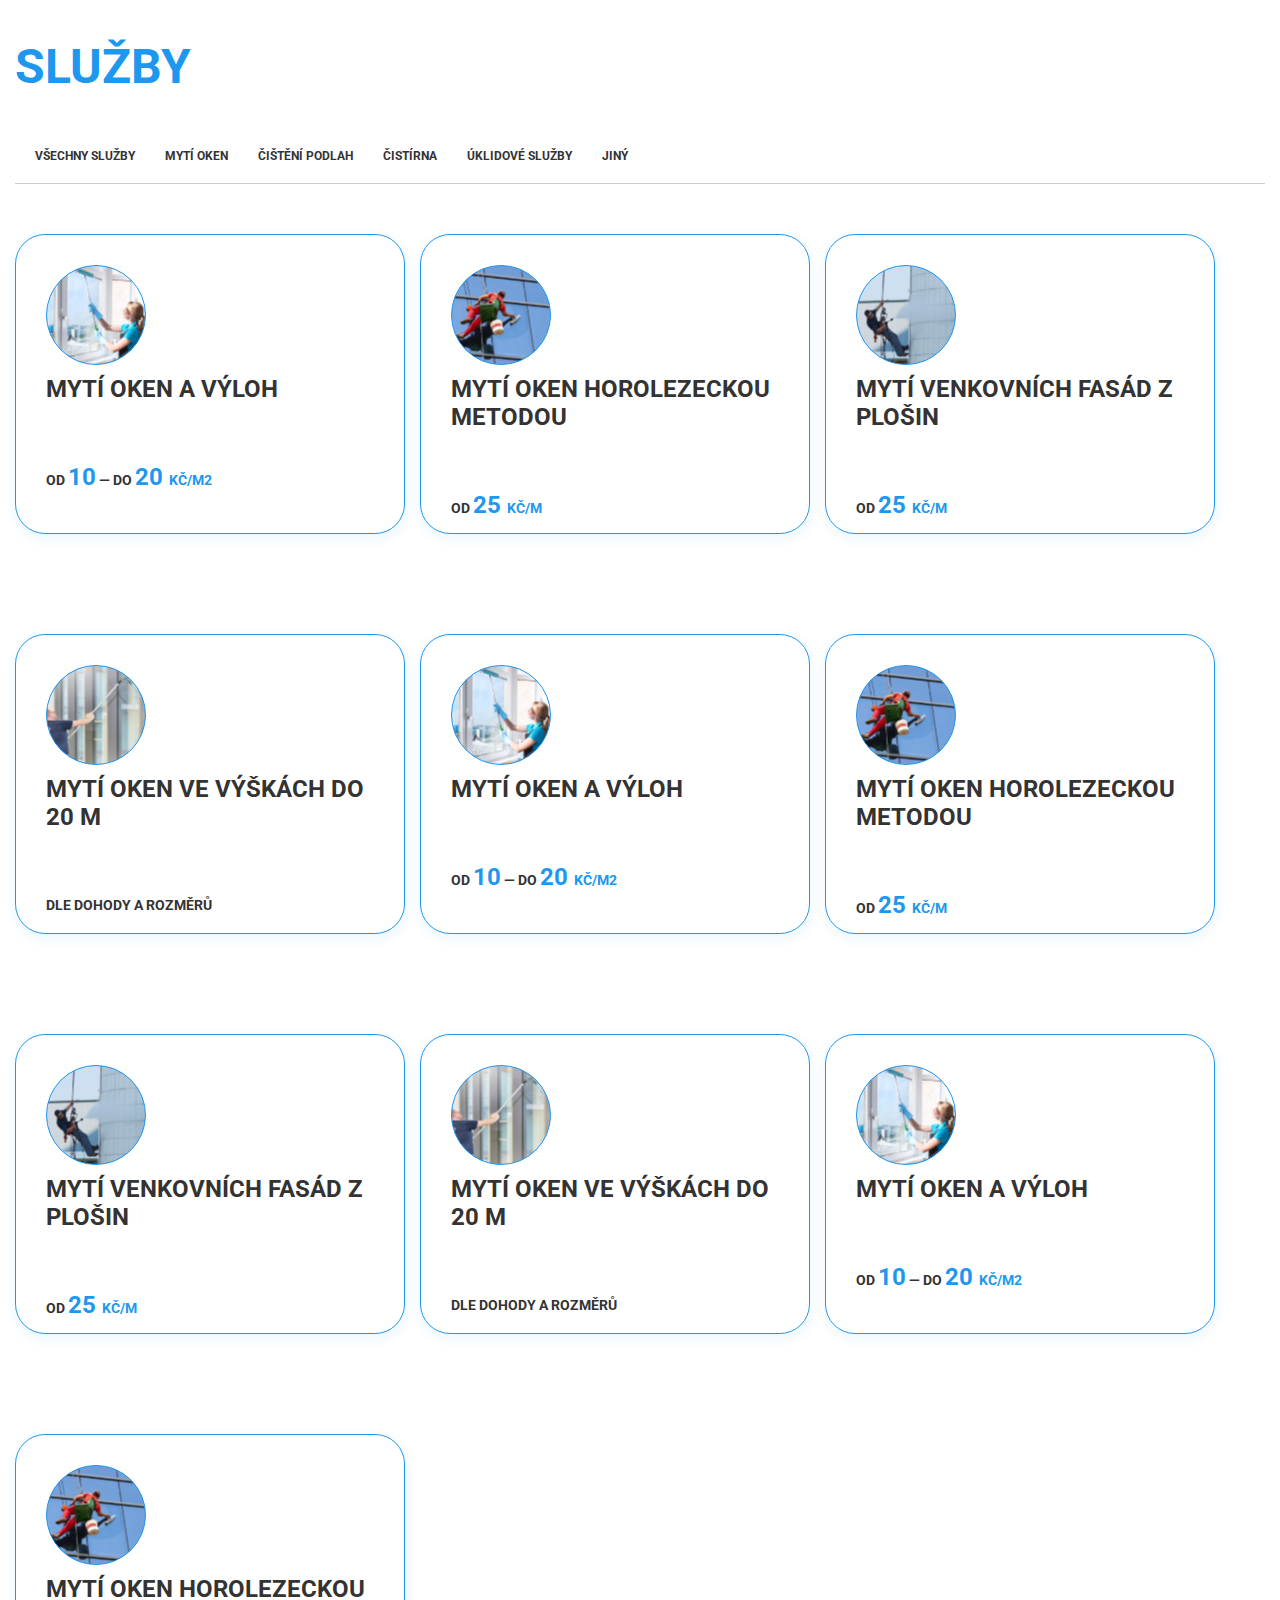
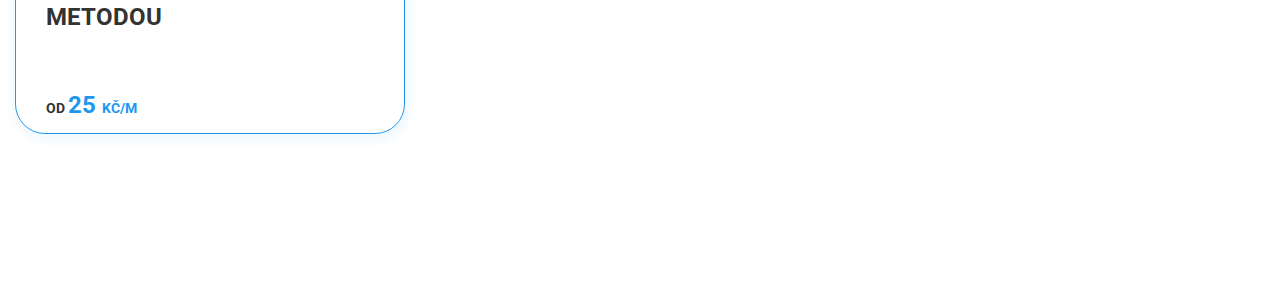
<file: clen/1.html>
<!DOCTYPE html>
<html lang="en">

<head>
  <meta charset="UTF-8">
  <meta name="viewport" content="width=device-width, initial-scale=1.0">
  <meta http-equiv="X-UA-Compatible" content="ie=edge">
  <title>Document</title>
  <link rel="stylesheet" href="css/reset.css">
  <link rel="stylesheet" href="css/slick.css">
  <link rel="stylesheet" href="css/jquery.fancybox.css">
  <link rel="preconnect" href="https://fonts.googleapis.com">
  <link rel="preconnect" href="https://fonts.gstatic.com" crossorigin>
  <!-- CSS only -->
  <link href="https://cdn.jsdelivr.net/npm/bootstrap@5.1.3/dist/css/bootstrap.min.css" rel="stylesheet"
    integrity="sha384-1BmE4kWBq78iYhFldvKuhfTAU6auU8tT94WrHftjDbrCEXSU1oBoqyl2QvZ6jIW3" crossorigin="anonymous">
  <link
    href="https://fonts.googleapis.com/css2?family=Montserrat:wght@400;600&family=Roboto:wght@400;500;700&display=swap"
    rel="stylesheet">
  <link rel="stylesheet" href="./css/1-2-3-4-5.css">
</head>

<section class="service">
    <div class="container">
      <div class="title">
        služby
      </div>
      <nav>
        <li><a href="">Všechny služby </a></li>
        <li><a href="">Mytí oken</a></li>
        <li><a href="">Čištění podlah</a></li>
        <li><a href="">Čistírna</a></li>
        <li><a href="">Úklidové služby</a> </li>
        <li><a href="">jiný</a></li>
      </nav>
      <hr class="line">
      <div class="service-inner">
        <div class="item">
          <img src="./images/services/1.svg" alt="">
          <div class="subtitle">Mytí oken a výloh</div>
          <div class="service-price">od <span>10</span> — do <span>20 <span class="mini"> Kč/m2</span></span></div>
        </div>
        <div class="item">
          <img src="./images/services/2.svg" alt="">
          <div class="subtitle">Mytí oken horolezeckou metodou	</div>
          <div class="service-price">od <span> 25 <span class="mini">Kč/m </span></span></div>
        </div>
        <div class="item">
          <img src="./images/services/3.svg" alt="">
          <div class="subtitle">Mytí venkovních fasád z plošin	</div>
          <div class="service-price">od <span> 25 <span class="mini">Kč/m </span></span></div>
        </div>
        <div class="item">
          <img src="./images/services/4.svg" alt="">
          <div class="subtitle">Mytí oken ve výškách do 20 m</div>
          <div class="service-price">dle dohody a rozměrů </div>
        </div>
        <div class="item">
          <img src="./images/services/1.svg" alt="">
          <div class="subtitle">Mytí oken a výloh</div>
          <div class="service-price">od <span>10</span> — do <span>20 <span class="mini"> Kč/m2</span></span></div>
        </div>
        <div class="item">
          <img src="./images/services/2.svg" alt="">
          <div class="subtitle">Mytí oken horolezeckou metodou	</div>
          <div class="service-price">od <span> 25 <span class="mini">Kč/m </span></span></div>
        </div>
        <div class="item">
          <img src="./images/services/3.svg" alt="">
          <div class="subtitle">Mytí venkovních fasád z plošin	</div>
          <div class="service-price">od <span> 25 <span class="mini">Kč/m </span></span></div>
        </div>
        <div class="item">
          <img src="./images/services/4.svg" alt="">
          <div class="subtitle">Mytí oken ve výškách do 20 m</div>
          <div class="service-price">dle dohody a rozměrů </div>
        </div>
        <div class="item">
          <img src="./images/services/1.svg" alt="">
          <div class="subtitle">Mytí oken a výloh</div>
          <div class="service-price">od <span>10</span> — do <span>20 <span class="mini"> Kč/m2</span></span></div>
        </div>
        <div class="item">
          <img src="./images/services/2.svg" alt="">
          <div class="subtitle">Mytí oken horolezeckou metodou	</div>
          <div class="service-price">od <span> 25 <span class="mini">Kč/m </span></span></div>
        </div>
      </div>
    </div>
  </section>
  






<script src="https://ajax.googleapis.com/ajax/libs/jquery/3.4.1/jquery.min.js"></script>
<script src="js/slick.min.js"></script>
<script src="js/jquery.fancybox.min.js"></script>
<script src="https://cdn.jsdelivr.net/npm/bootstrap@5.1.3/dist/js/bootstrap.bundle.min.js"
  integrity="sha384-ka7Sk0Gln4gmtz2MlQnikT1wXgYsOg+OMhuP+IlRH9sENBO0LRn5q+8nbTov4+1p"
  crossorigin="anonymous"></script>
<script src="js/main.js"></script>
</body>

</html>
</file>
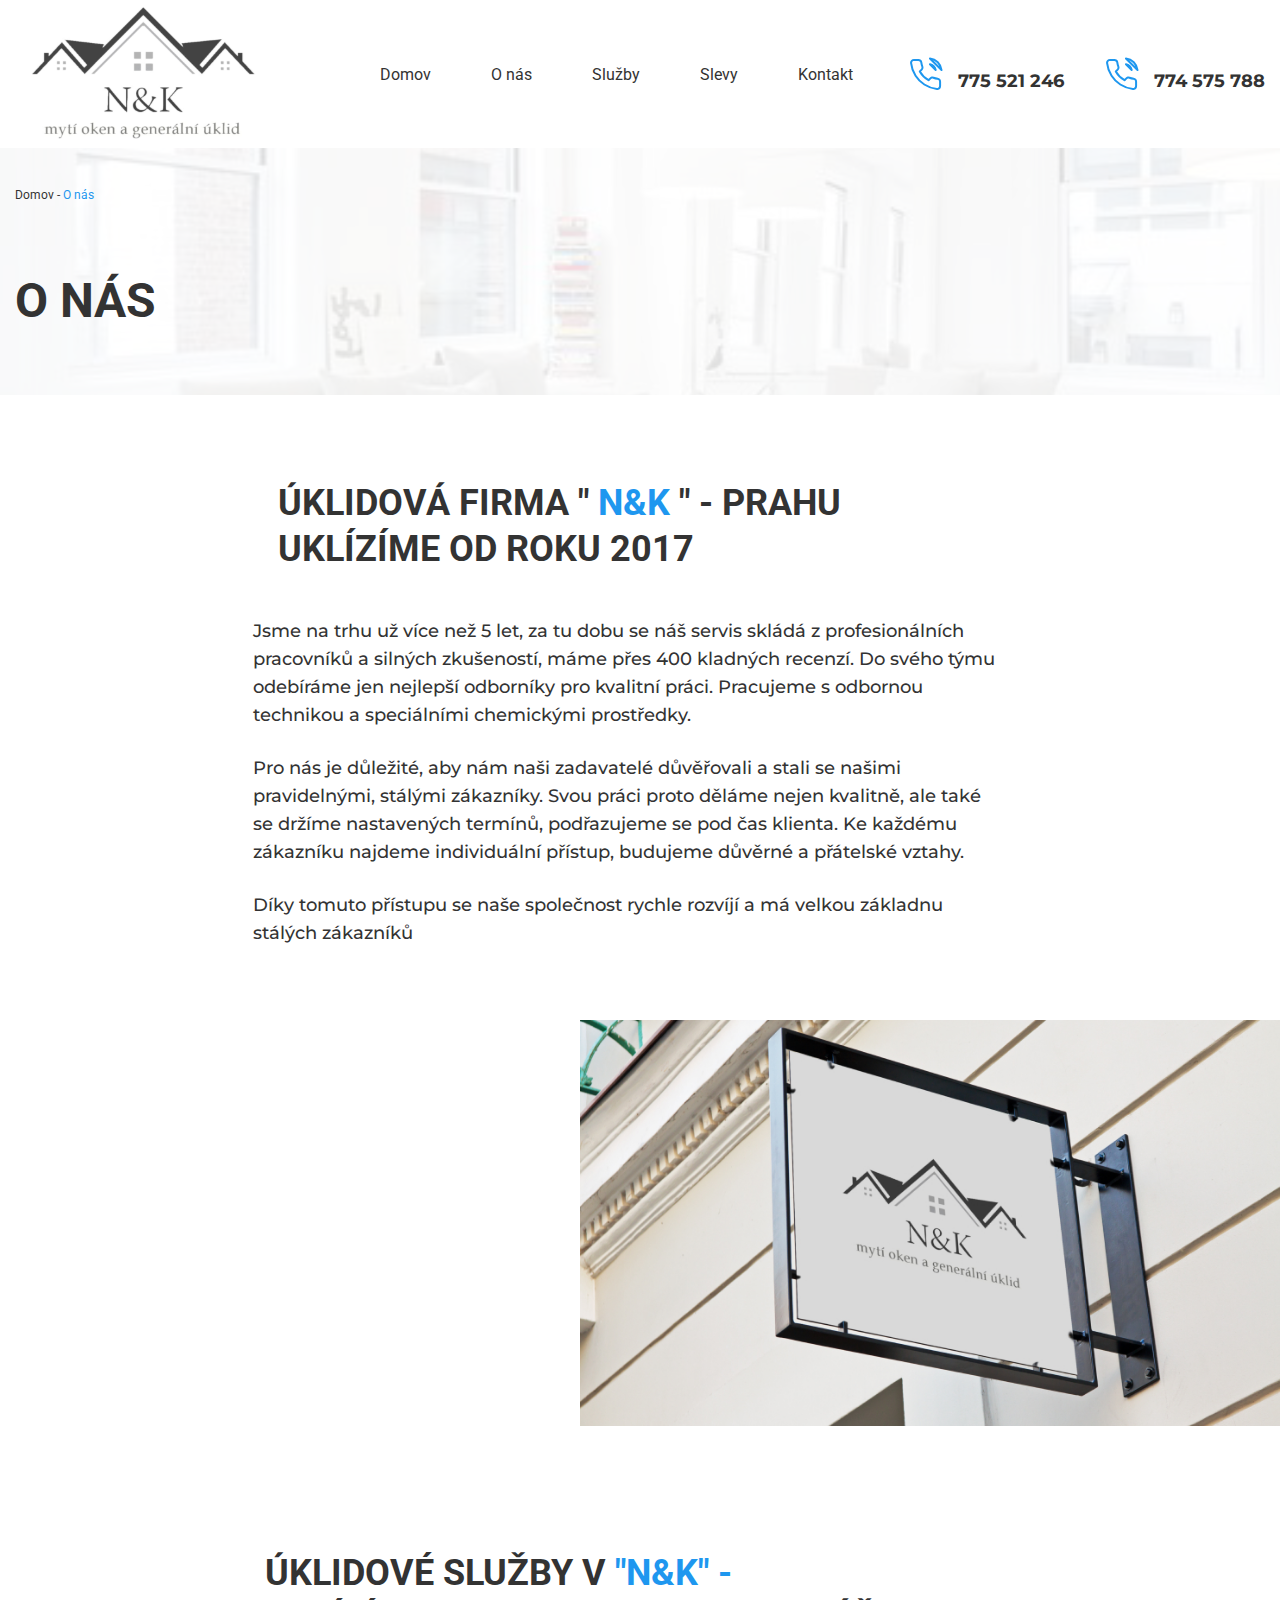
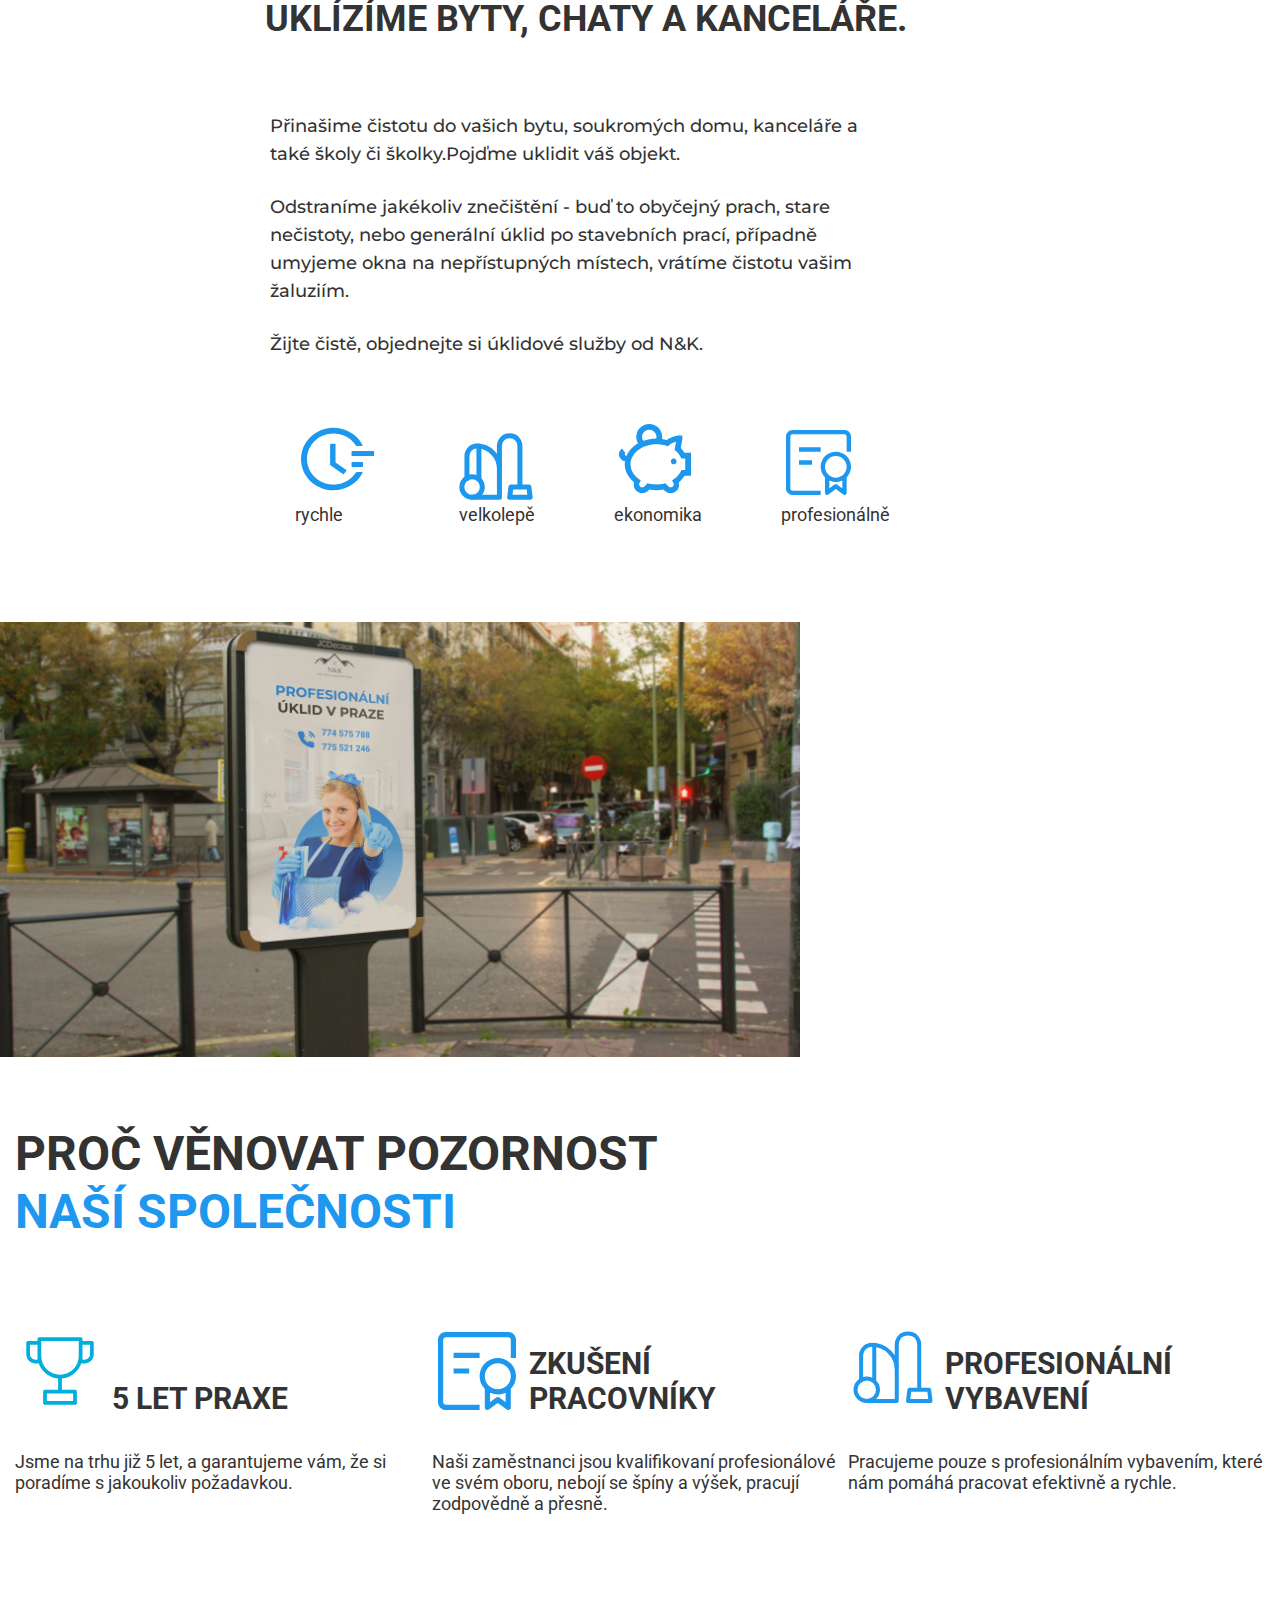
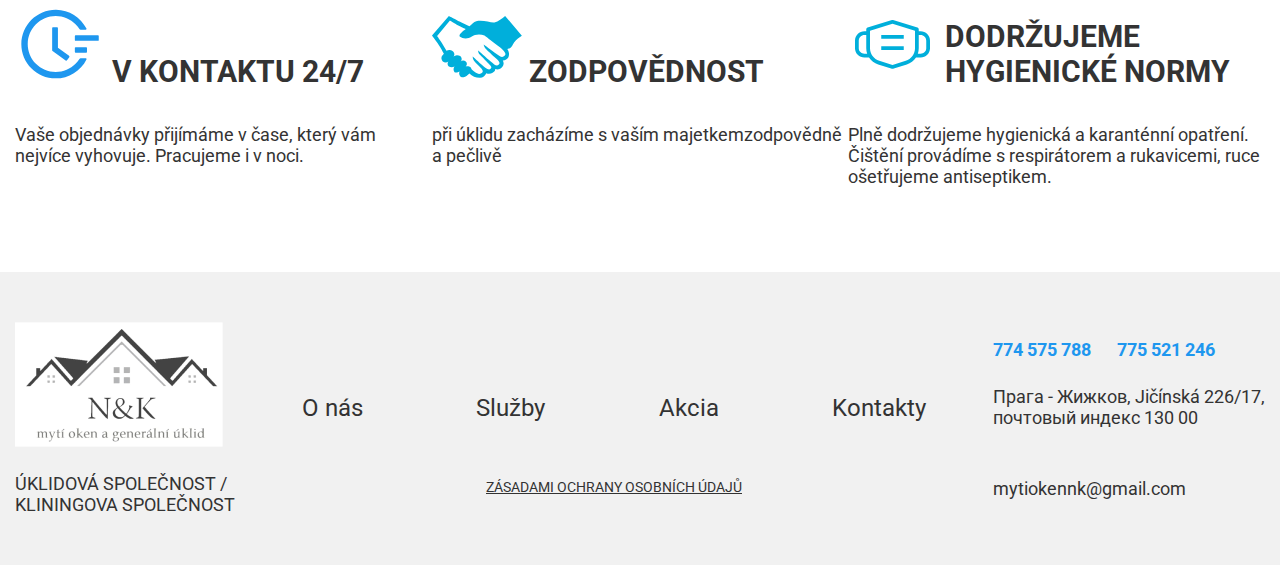
<file: clen/about.html>
<!DOCTYPE html>
<html lang="en">

<head>
    <meta charset="UTF-8">
    <meta name="viewport" content="width=device-width, initial-scale=1.0">
    <meta http-equiv="X-UA-Compatible" content="ie=edge">
    <title>Document</title>
    <link rel="stylesheet" href="css/reset.css">
    <link rel="stylesheet" href="css/slick.css">
    <link rel="stylesheet" href="css/jquery.fancybox.css">
    <!-- CSS only -->
    <link href="https://cdn.jsdelivr.net/npm/bootstrap@5.1.3/dist/css/bootstrap.min.css" rel="stylesheet"
        integrity="sha384-1BmE4kWBq78iYhFldvKuhfTAU6auU8tT94WrHftjDbrCEXSU1oBoqyl2QvZ6jIW3" crossorigin="anonymous">
    <link rel="preconnect" href="https://fonts.googleapis.com">
    <link rel="preconnect" href="https://fonts.gstatic.com" crossorigin>
    <link
        href="https://fonts.googleapis.com/css2?family=Montserrat:wght@400;500;600&family=Roboto:wght@400;500;700&display=swap"
        rel="stylesheet">
    <link rel="stylesheet" href="css/about.css">
</head>

<body>
    <div class="menu-burger">
        <div class="menu-btn">
            <span></span>
            <span></span>
            <span></span>
            <span></span>
        </div>
        <div class="menu">
            <div class="logo">
                <a href="#">
                    <img src="./images/logo.svg" alt="">
                </a>
            </div>
            <nav>
                <li><a href="#">O nás</a></li>
                <li><a href="#">Služby</a></li>
                <li><a href="#">Slevy</a></li>
                <li><a href="#">Kontakt</a></li>
                <li><a href="#">Domov</a></li>
            </nav>
            <ul class="adres">
                <li><a href="tel: 775521246">775 521 246</a></li>
                <li><a href="tel: 774575788">774 575 788</a></li>
                <li><a href="mailto: mytiokennk@gmail.com">mytiokennk@gmail.com</a></li>
            </ul>

            <ul class="items">
                <li>
                    <a href="#"><svg width="33" height="33" viewBox="0 0 33 33" fill="none"
                            xmlns="http://www.w3.org/2000/svg">
                            <path fill-rule="evenodd" clip-rule="evenodd"
                                d="M12.8083 8.05026C13.6808 8.00914 13.9589 8 16.1813 8C18.4036 8 18.6817 8.0099 19.5534 8.05026C20.4251 8.09062 21.0201 8.23301 21.5407 8.43937C22.0859 8.6503 22.5805 8.98001 22.9895 9.40644C23.406 9.82449 23.7273 10.3301 23.9326 10.889C24.1349 11.4221 24.2733 12.0312 24.3134 12.9222C24.3536 13.8169 24.3625 14.1017 24.3625 16.3762C24.3625 18.6515 24.3528 18.9363 24.3134 19.8295C24.274 20.7204 24.1349 21.3296 23.9326 21.8626C23.7273 22.4216 23.4055 22.928 22.9895 23.3467C22.5805 23.7731 22.0859 24.1021 21.5407 24.3122C21.0201 24.5194 20.4251 24.661 19.5549 24.7021C18.6817 24.7432 18.4036 24.7524 16.1813 24.7524C13.9589 24.7524 13.6808 24.7425 12.8083 24.7021C11.9382 24.6618 11.3432 24.5194 10.8225 24.3122C10.2766 24.102 9.78189 23.7726 9.37296 23.3467C8.95675 22.9284 8.63465 22.4222 8.42914 21.8633C8.22759 21.3303 8.08925 20.7211 8.04909 19.8302C8.00892 18.9355 8 18.6507 8 16.3762C8 14.1009 8.00967 13.8161 8.04909 12.9237C8.08851 12.0312 8.22759 11.4221 8.42914 10.889C8.63496 10.3302 8.95729 9.82396 9.37371 9.40568C9.78206 8.97963 10.2762 8.64987 10.8218 8.43937C11.3424 8.23301 11.9374 8.09138 12.8076 8.05026H12.8083ZM19.4872 9.55797C18.6245 9.51761 18.3656 9.50924 16.1813 9.50924C13.9969 9.50924 13.738 9.51761 12.8753 9.55797C12.0772 9.59528 11.6444 9.73159 11.3558 9.84657C10.9743 9.99886 10.7013 10.1793 10.415 10.4725C10.1435 10.7429 9.93463 11.072 9.80359 11.4358C9.69129 11.7312 9.55816 12.1744 9.52171 12.9914C9.48229 13.8748 9.47411 14.1397 9.47411 16.3762C9.47411 18.6126 9.48229 18.8776 9.52171 19.7609C9.55816 20.578 9.69129 21.0212 9.80359 21.3166C9.93449 21.6798 10.1435 22.0096 10.415 22.2799C10.679 22.5578 11.001 22.7718 11.3558 22.9058C11.6444 23.0208 12.0772 23.1571 12.8753 23.1944C13.738 23.2348 13.9961 23.2431 16.1813 23.2431C18.3664 23.2431 18.6245 23.2348 19.4872 23.1944C20.2853 23.1571 20.7181 23.0208 21.0067 22.9058C21.3882 22.7535 21.6612 22.573 21.9475 22.2799C22.219 22.0096 22.428 21.6798 22.5589 21.3166C22.6712 21.0212 22.8043 20.578 22.8408 19.7609C22.8802 18.8776 22.8884 18.6126 22.8884 16.3762C22.8884 14.1397 22.8802 13.8748 22.8408 12.9914C22.8043 12.1744 22.6712 11.7312 22.5589 11.4358C22.4102 11.0451 22.2339 10.7657 21.9475 10.4725C21.6835 10.1946 21.362 9.98075 21.0067 9.84657C20.7181 9.73159 20.2853 9.59528 19.4872 9.55797ZM15.1363 18.9583C15.7199 19.2071 16.3697 19.2406 16.9748 19.0533C17.5799 18.866 18.1026 18.4694 18.4539 17.9313C18.8051 17.3932 18.9629 16.7469 18.9004 16.1029C18.838 15.4589 18.559 14.857 18.1113 14.4002C17.8259 14.1081 17.4807 13.8845 17.1008 13.7454C16.7208 13.6063 16.3154 13.5552 15.9139 13.5958C15.5123 13.6363 15.1245 13.7675 14.7784 13.9799C14.4323 14.1923 14.1365 14.4807 13.9123 14.8242C13.6881 15.1677 13.5411 15.5578 13.4818 15.9665C13.4226 16.3751 13.4525 16.7922 13.5696 17.1875C13.6867 17.5829 13.8879 17.9468 14.1588 18.253C14.4297 18.5592 14.7635 18.8001 15.1363 18.9583ZM13.2077 13.3318C13.5982 12.932 14.0618 12.6149 14.572 12.3985C15.0822 12.1822 15.629 12.0708 16.1813 12.0708C16.7335 12.0708 17.2803 12.1822 17.7905 12.3985C18.3007 12.6149 18.7643 12.932 19.1548 13.3318C19.5452 13.7316 19.855 14.2062 20.0663 14.7286C20.2777 15.2509 20.3864 15.8108 20.3864 16.3762C20.3864 16.9416 20.2777 17.5014 20.0663 18.0238C19.855 18.5461 19.5452 19.0208 19.1548 19.4205C18.3661 20.228 17.2965 20.6816 16.1813 20.6816C15.066 20.6816 13.9964 20.228 13.2077 19.4205C12.4191 18.6131 11.9761 17.518 11.9761 16.3762C11.9761 15.2343 12.4191 14.1392 13.2077 13.3318ZM21.3191 12.712C21.4158 12.6185 21.4933 12.5061 21.5469 12.3815C21.6005 12.2568 21.6291 12.1224 21.631 11.9863C21.633 11.8501 21.6082 11.7149 21.5582 11.5887C21.5082 11.4625 21.4339 11.3478 21.3399 11.2515C21.2458 11.1552 21.1338 11.0792 21.0106 11.028C20.8873 10.9768 20.7552 10.9514 20.6222 10.9534C20.4892 10.9554 20.358 10.9847 20.2362 11.0396C20.1144 11.0944 20.0047 11.1737 19.9134 11.2728C19.7359 11.4655 19.6387 11.7214 19.6424 11.9863C19.6462 12.2511 19.7507 12.504 19.9336 12.6913C20.1165 12.8786 20.3636 12.9855 20.6222 12.9894C20.8809 12.9932 21.1309 12.8937 21.3191 12.712Z"
                                fill="#333333" />
                            <circle cx="16.5" cy="16.5" r="16" stroke="#333333" />
                        </svg>
                    </a>
                </li>
                <li>
                    <a href="#"><svg width="33" height="33" viewBox="0 0 33 33" fill="none"
                            xmlns="http://www.w3.org/2000/svg">
                            <path
                                d="M22.4263 10.0014C22.2473 10.0147 22.0715 10.0577 21.9059 10.1288H21.9037C21.7447 10.1933 20.9889 10.5189 19.8398 11.0125L15.722 12.7885C12.7673 14.0624 9.86273 15.3168 9.86273 15.3168L9.89731 15.3031C9.89731 15.3031 9.69706 15.3705 9.48788 15.5174C9.35865 15.6016 9.24745 15.7118 9.161 15.8413C9.05836 15.9955 8.97581 16.2314 9.00649 16.4753C9.05669 16.8878 9.31775 17.1351 9.50517 17.2717C9.69483 17.4099 9.87556 17.4745 9.87556 17.4745H9.88002L12.6038 18.4142C12.726 18.8158 13.4338 21.199 13.604 21.748C13.7044 22.0759 13.802 22.281 13.9242 22.4375C13.9833 22.5175 14.0525 22.5843 14.1356 22.638C14.1788 22.6637 14.2249 22.6841 14.2728 22.6985L14.2449 22.6917C14.2533 22.694 14.26 22.7008 14.2661 22.7031C14.2884 22.7094 14.3035 22.7117 14.3319 22.7162C14.7631 22.8499 15.1095 22.5757 15.1095 22.5757L15.129 22.5597L16.7372 21.0602L19.4326 23.1778L19.4939 23.2047C20.0556 23.4572 20.6246 23.3166 20.9253 23.0687C21.2282 22.8191 21.3459 22.4997 21.3459 22.4997L21.3654 22.4483L23.4483 11.5209C23.5074 11.2513 23.5224 10.9988 23.4572 10.7537C23.3899 10.5057 23.2345 10.2924 23.0215 10.1556C22.8427 10.0443 22.6353 9.99054 22.4263 10.0014ZM22.37 11.1724C22.3678 11.2084 22.3745 11.2044 22.3588 11.2735V11.2798L20.2955 22.0936C20.2866 22.109 20.2715 22.1427 20.2302 22.1764C20.1867 22.2118 20.1521 22.2341 19.9708 22.1604L16.6742 19.5721L14.6828 21.4309L15.1011 18.6946L20.4874 13.5534C20.7094 13.342 20.6352 13.2975 20.6352 13.2975C20.6508 13.0381 20.3 13.2215 20.3 13.2215L13.508 17.5304L13.5058 17.519L10.2504 16.3965V16.3942L10.242 16.3925C10.2477 16.3906 10.2533 16.3883 10.2588 16.3857L10.2766 16.3765L10.2939 16.3702C10.2939 16.3702 13.2007 15.1158 16.1554 13.8419C17.6347 13.2038 19.1252 12.5611 20.2715 12.0653C21.4178 11.5723 22.2651 11.2107 22.3131 11.1913C22.3588 11.173 22.3371 11.173 22.37 11.173V11.1724Z"
                                fill="#333333" />
                            <circle cx="16.5" cy="16.5" r="16" stroke="#333333" />
                        </svg>
                    </a>
                </li>
                <li><a href="#"><svg width="33" height="33" viewBox="0 0 33 33" fill="none" xmlns="http://www.w3.org/2000/svg">
                    <path fill-rule="evenodd" clip-rule="evenodd" d="M21.0147 17.9543C20.792 17.8408 19.7002 17.2939 19.4969 17.2178C19.2936 17.1424 19.1457 17.105 18.9969 17.332C18.849 17.5575 18.4237 18.0678 18.2945 18.2186C18.1644 18.3702 18.0351 18.3885 17.8132 18.2757C17.5912 18.1615 16.8753 17.9231 16.0271 17.1523C15.3672 16.5521 14.921 15.811 14.7917 15.584C14.6624 15.3578 14.7775 15.2352 14.8889 15.1224C14.989 15.0211 15.1108 14.8581 15.2222 14.7264C15.3335 14.5938 15.3702 14.4994 15.4441 14.3478C15.5189 14.197 15.4815 14.0652 15.4255 13.9518C15.3702 13.8383 14.9262 12.7239 14.7409 12.2708C14.5608 11.8298 14.3777 11.8899 14.2417 11.8823C14.1117 11.8762 13.9637 11.8747 13.8157 11.8747C13.6677 11.8747 13.4271 11.9311 13.2238 12.158C13.0198 12.3842 12.4466 12.9319 12.4466 14.0462C12.4466 15.1598 13.2418 16.236 13.3531 16.3876C13.4645 16.5384 14.9188 18.8249 17.1466 19.8052C17.6772 20.0382 18.0904 20.1776 18.4125 20.2812C18.9446 20.4541 19.4289 20.4297 19.8115 20.3711C20.2375 20.3063 21.1253 19.8234 21.3107 19.2948C21.4953 18.7662 21.4953 18.313 21.44 18.2186C21.3847 18.1242 21.2367 18.0678 21.014 17.9543H21.0147ZM16.9627 23.5929H16.9597C15.6365 23.5932 14.3376 23.2306 13.1992 22.5433L12.9301 22.3803L10.1336 23.1283L10.8802 20.3497L10.7046 20.0649C9.96483 18.8648 9.57335 17.4758 9.57537 16.0585C9.57686 11.9074 12.8905 8.53022 16.9657 8.53022C18.9387 8.53022 20.7935 9.31473 22.188 10.7375C22.8759 11.4357 23.421 12.2659 23.792 13.1801C24.163 14.0944 24.3524 15.0745 24.3493 16.0638C24.3478 20.2149 21.0342 23.5929 16.9627 23.5929ZM23.2493 9.65672C22.4258 8.81197 21.4461 8.14218 20.3669 7.68614C19.2876 7.2301 18.1303 6.9969 16.962 7.00003C12.064 7.00003 8.07623 11.0635 8.07473 16.0578C8.07399 17.6542 8.48277 19.2126 9.26074 20.5859L8 25.28L12.7112 24.0202C14.0144 24.7439 15.4749 25.1231 16.959 25.1231H16.9627C21.8607 25.1231 25.8485 21.0596 25.85 16.0646C25.8536 14.8743 25.6256 13.6951 25.1792 12.5953C24.7328 11.4954 24.0768 10.4966 23.2493 9.65672Z" fill="#333333"/>
                    <circle cx="16.5" cy="16.5" r="16" stroke="#333333"/>
                    </svg></a></li>
            </ul>
            <div class="button">
                <button>
                    Objednat službu
                </button>
            </div>
        </div>
    </div>
    <header>
        <div class="container">
            <div class="logo">
                <a href="#">
                    <img src="./images/logo.svg" alt="">
                </a>
            </div>
            <ul class="nav">
                <li><a href="#">Domov</a></li>
                <li><a href="#">O nás</a></li>
                <li><a href="#">Služby</a></li>
                <li><a href="#">Slevy </a></li>
                <li><a href="#">Kontakt</a></li>
            </ul>
            <div class="tel">
                <div class="tel-1">
                    <img src="./images/tel.svg" alt="">
                    <a href="tel: 775521246 ">
                        775 521 246
                    </a>
                </div>
                <div class="tel-2">
                    <img src="./images/tel.svg" alt="">
                    <a href="tel: 774575788">
                        774 575 788
                    </a>
                </div>
            </div>
        </div>
    </header>
    <section class="main">
        <div class="container">
            <div class="dom">
                Domov - <a href=""><span> O nás </span></a>
            </div>
            <div class="title">
                O nás

            </div>
        </div>
    </section>
    <section class="description">
        <div class="container">
            <div class="description-inner">
                <div class="descr">
                    <div class="title">
                        Úklidová firma "<span> N&K </span>"
                        - Prahu uklízíme od roku 2017
                    </div>
                    <ul class="text">
                        <li>Jsme na trhu už více než 5 let, za tu dobu se náš servis skládá z profesionálních pracovníků
                            a silných zkušeností, máme přes 400 kladných recenzí. Do svého týmu odebíráme jen nejlepší
                            odborníky pro kvalitní práci. Pracujeme s odbornou technikou a speciálními chemickými
                            prostředky. </li>
                        <li>Pro nás je důležité, aby nám naši zadavatelé důvěřovali a stali se našimi pravidelnými,
                            stálými zákazníky. Svou práci proto děláme nejen kvalitně, ale také se držíme nastavených
                            termínů, podřazujeme se pod čas klienta. Ke každému zákazníku najdeme individuální přístup,
                            budujeme důvěrné a přátelské vztahy. </li>
                        <li>Díky tomuto přístupu se naše společnost rychle rozvíjí a má velkou základnu stálých
                            zákazníků</li>
                    </ul>
                </div>
                <div class="img">
                    <img src="./images/about/ description.jpg" alt="">
                </div>
            </div>
        </div>
    </section>
    <section class="advantages">
        <div class="container">
            <div class="title">
                Úklidové služby v <span> "N&K" - </span><br>
                uklízíme byty, chaty a kanceláře.
            </div>
            <div class="advantages-inner">
                <div class="img">
                    <img src="./images/about/advantage.jpg" alt="">
                </div>
                <div class="info">
                    <ul class="text">
                        <li>Přinašime čistotu do vašich bytu, soukromých domu, kanceláře a také školy či školky.Pojďme
                            uklidit váš objekt.</li>
                        <li>Odstraníme jakékoliv znečištění - buď to obyčejný prach, stare nečistoty, nebo generální
                            úklid po stavebních prací, případně umyjeme okna na nepřístupných místech, vrátíme čistotu
                            vašim žaluziím. </li>
                        <li>Žijte čistě, objednejte si úklidové služby od N&K.</li>
                    </ul>
                    <div class="info-inner">
                        <div class="item">
                            <img src="./images/about/advantages-1.svg" alt="">
                            <div>rychle</div>
                        </div>
                        <div class="item">
                            <img src="./images/about/ advantages-2.svg" alt="">
                            <div>velkolepě</div>
                        </div>
                        <div class="item">
                            <img src="./images/about/advantages-3.svg" alt="">
                            <div>ekonomika</div>
                        </div>
                        <div class="item">
                            <img src="./images/about/advantages-4.svg" alt="">
                            <div>profesionálně</div>
                        </div>
                    </div>
                </div>
            </div>
        </div>
    </section>
    <section class="about">
        <div class="container">
            <div class="title">
                Proč věnovat pozornost
                <span>naší společnosti</span>
            </div>
            <div class="about-inner">
                <div class="item">
                    <div class="item-main">

                        <img src="./images/about-1.svg" alt="">

                        <div>
                            5 let praxe
                        </div>
                    </div>
                    <div class="item-descr">
                        Jsme na trhu již 5 let, a garantujeme vám, že si poradíme s jakoukoliv požadavkou.
                    </div>
                </div>
                <div class="item">
                    <div class="item-main">
                        <img src="./images/about-2.svg" alt="">
                        <div>
                            Zkušení<br> pracovníky
                        </div>
                    </div>
                    <div class="item-descr">
                        Naši zaměstnanci jsou kvalifikovaní profesionálové ve svém oboru, nebojí se špíny a výšek,
                        pracují
                        zodpovědně a přesně.
                    </div>
                </div>
                <div class="item">
                    <div class="item-main">
                        <img src="./images/about-3.svg" alt="">
                        <div>
                            Profesionální vybavení
                        </div>
                    </div>
                    <div class="item-descr">
                        Pracujeme pouze s profesionálním vybavením, které nám pomáhá pracovat efektivně a rychle.
                    </div>
                </div>
            </div>
            <div class="about-inner">
                <div class="item">
                    <div class="item-main">
                        <img src="./images/about-4.svg" alt="">
                        <div>
                            V kontaktu 24/7
                        </div>
                    </div>
                    <div class="item-descr">
                        Vaše objednávky přijímáme v čase, který vám nejvíce vyhovuje. Pracujeme i v noci.
                    </div>
                </div>
                <div class="item">
                    <div class="item-main">
                        <img src="./images/about-5.svg" alt="">
                        <div>
                            Zodpovědnost
                        </div>
                    </div>
                    <div class="item-descr">
                        při úklidu zacházíme s vaším majetkemzodpovědně a pečlivě
                    </div>
                </div>
                <div class="item">
                    <div class="item-main">
                        <img src="./images/about-6.svg" alt="">
                        <div>
                            Dodržujeme hygienické normy
                        </div>
                    </div>
                    <div class="item-descr">
                        Plně dodržujeme hygienická a karanténní opatření. Čištění provádíme s respirátorem a rukavicemi,
                        ruce
                        ošetřujeme antiseptikem.
                    </div>
                </div>
            </div>
        </div>
    </section>
    <footer>
        <div class="container">
            <div class="footer-inner">
                <div class="logo">
                    <a href="#" class="logo-link">
                        <img src="./images/logo-foo.png" alt="">
                    </a>
                    <div>Úklidová společnost /<br> Kliningova společnost</div>
                </div>
                <div class="navbar">
                    <ul class="list">
                        <li><a href="#">O nás</a></li>
                        <li><a href="#">Služby</a></li>
                        <li><a href="#">Akcia</a></li>
                        <li><a href="#">Kontakty</a></li>
                    </ul>
                    <a class="link" href="">Zásadami ochrany osobních údajů</a>
                </div>
                <div class="info">
                    <div class="tel">
                        <a href="tel: 774575788">774 575 788</a>
                        <a href="tel: 775521246">775 521 246</a>
                    </div>
                    <div class="adres">
                        Прага - Жижков, Jičínská 226/17,<br> почтовый индекс 130 00
                    </div>
                    <a class="mailto" href="mailto:  mytiokennk@gmail.com"> mytiokennk@gmail.com</a>
                </div>
            </div>
            <div class="footer-inner-mb">
                <div class="logo">
                    <a href="#">
                        <img src="./images/logo-foo.png" alt="">
                    </a>
                </div>
                <div class="mb-inner">
                    <div class="one">
                        <div>Úklidová společnost / <br>Kliningova společnost</div>
                        <a href="#">
                            Zásadami ochrany osobních údajů
                        </a>
                    </div>
                    <div class="two">
                        <div>Прага - Жижков, Jičínská 226/17,<br> почтовый индекс 130 00</div>
                        <a href="mailto:  mytiokennk@gmail.com">
                            mytiokennk@gmail.com
                        </a>
                    </div>
                    <div class="tree">
                        <a href="tel: 775521246">775 521 246</a>
                        <a href="tel: 774575788">774 575 788</a>
                    </div>
                </div>
            </div>
        </div>
    </footer>





    <script src="https://ajax.googleapis.com/ajax/libs/jquery/3.4.1/jquery.min.js"></script>
    <script src="js/slick.min.js"></script>
    <script src="js/jquery.fancybox.min.js"></script>
    <script src="https://cdn.jsdelivr.net/npm/bootstrap@5.1.3/dist/js/bootstrap.bundle.min.js"
        integrity="sha384-ka7Sk0Gln4gmtz2MlQnikT1wXgYsOg+OMhuP+IlRH9sENBO0LRn5q+8nbTov4+1p"
        crossorigin="anonymous"></script>
    <script src="js/about.js"></script>
</body>

</html>
</file>
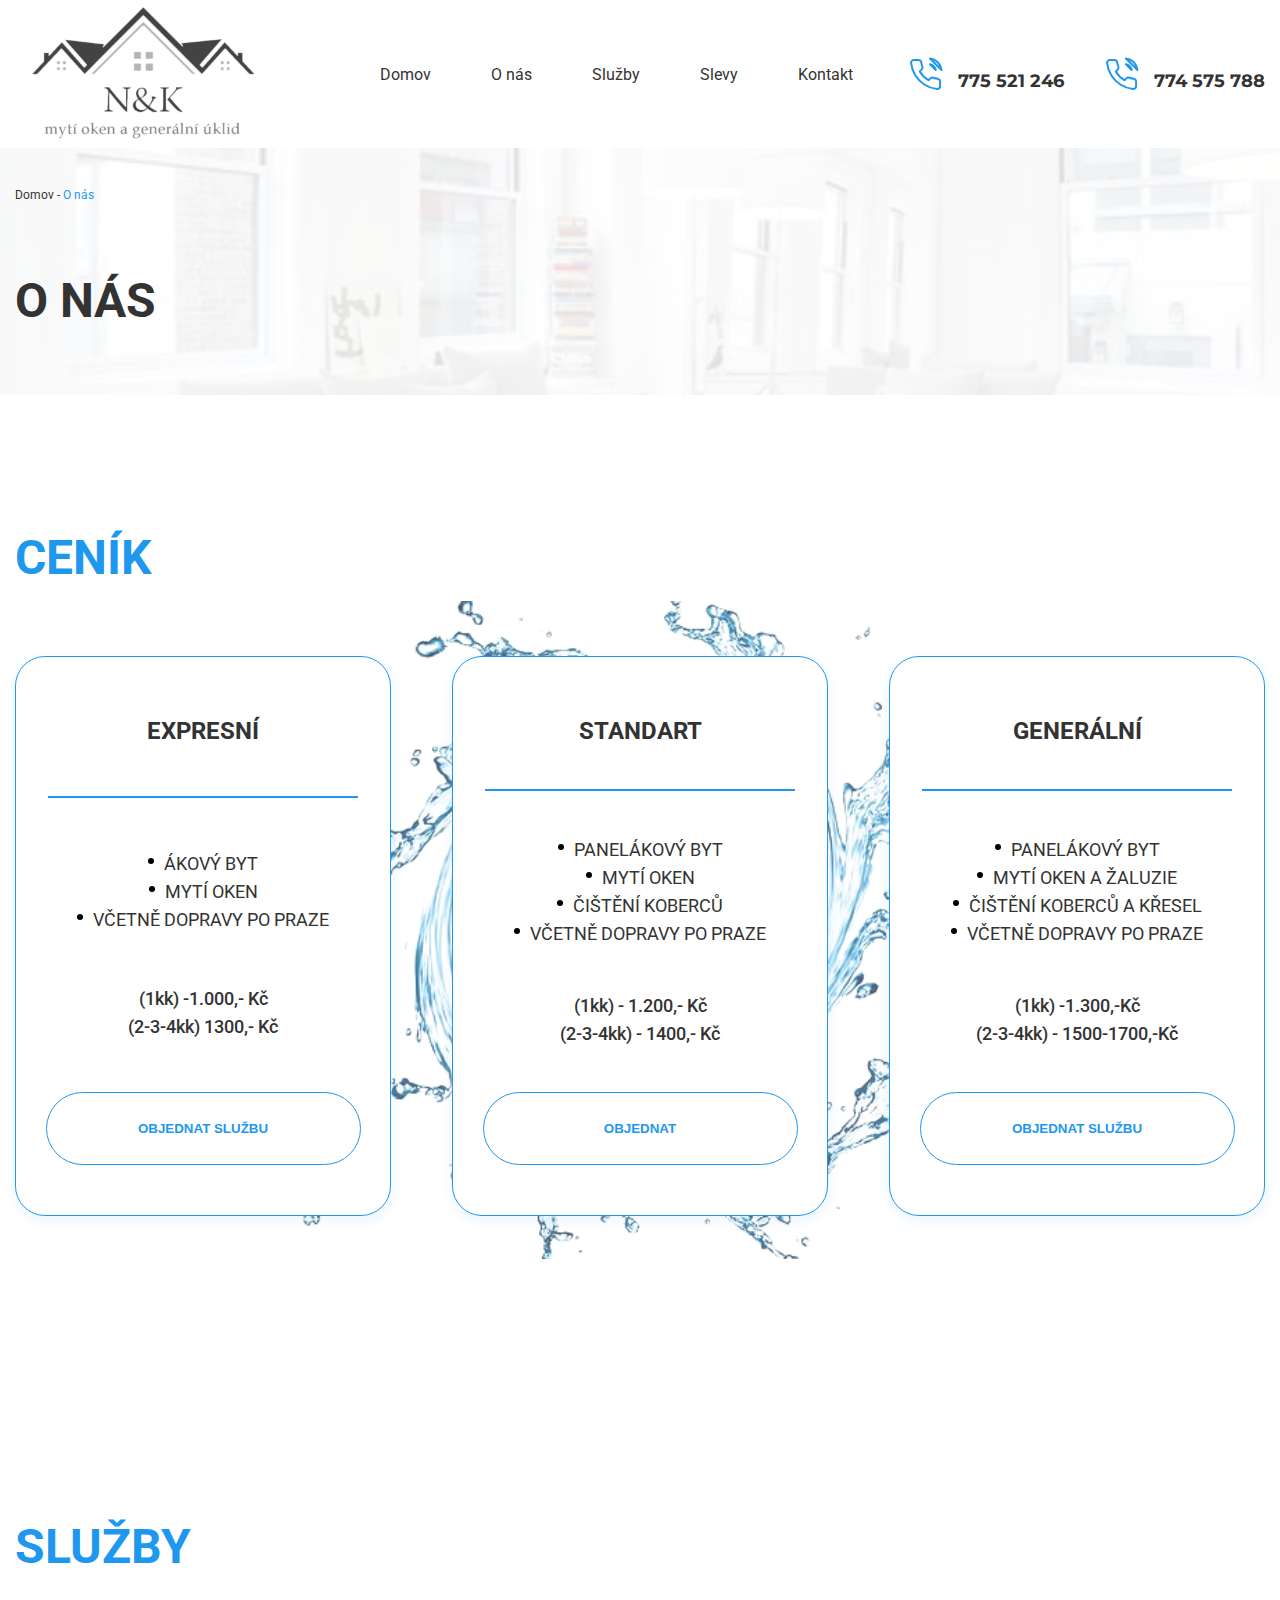
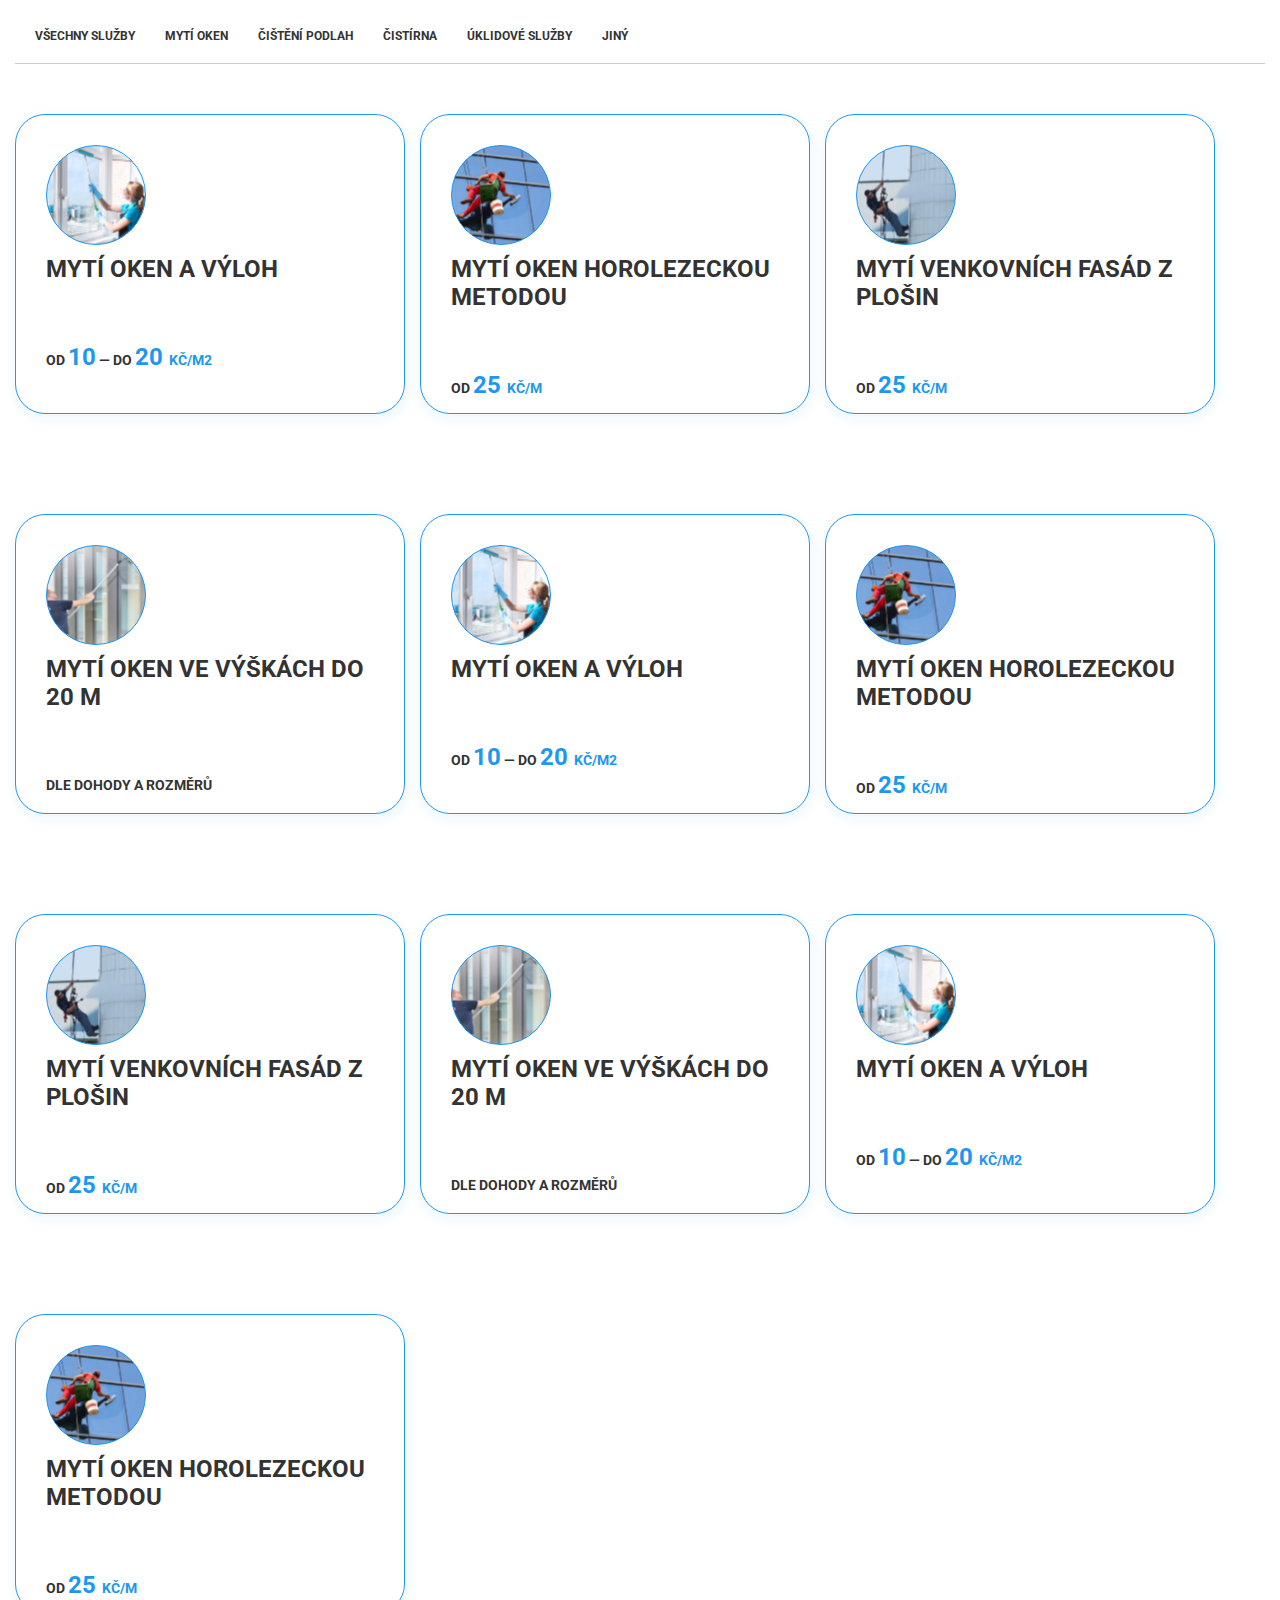
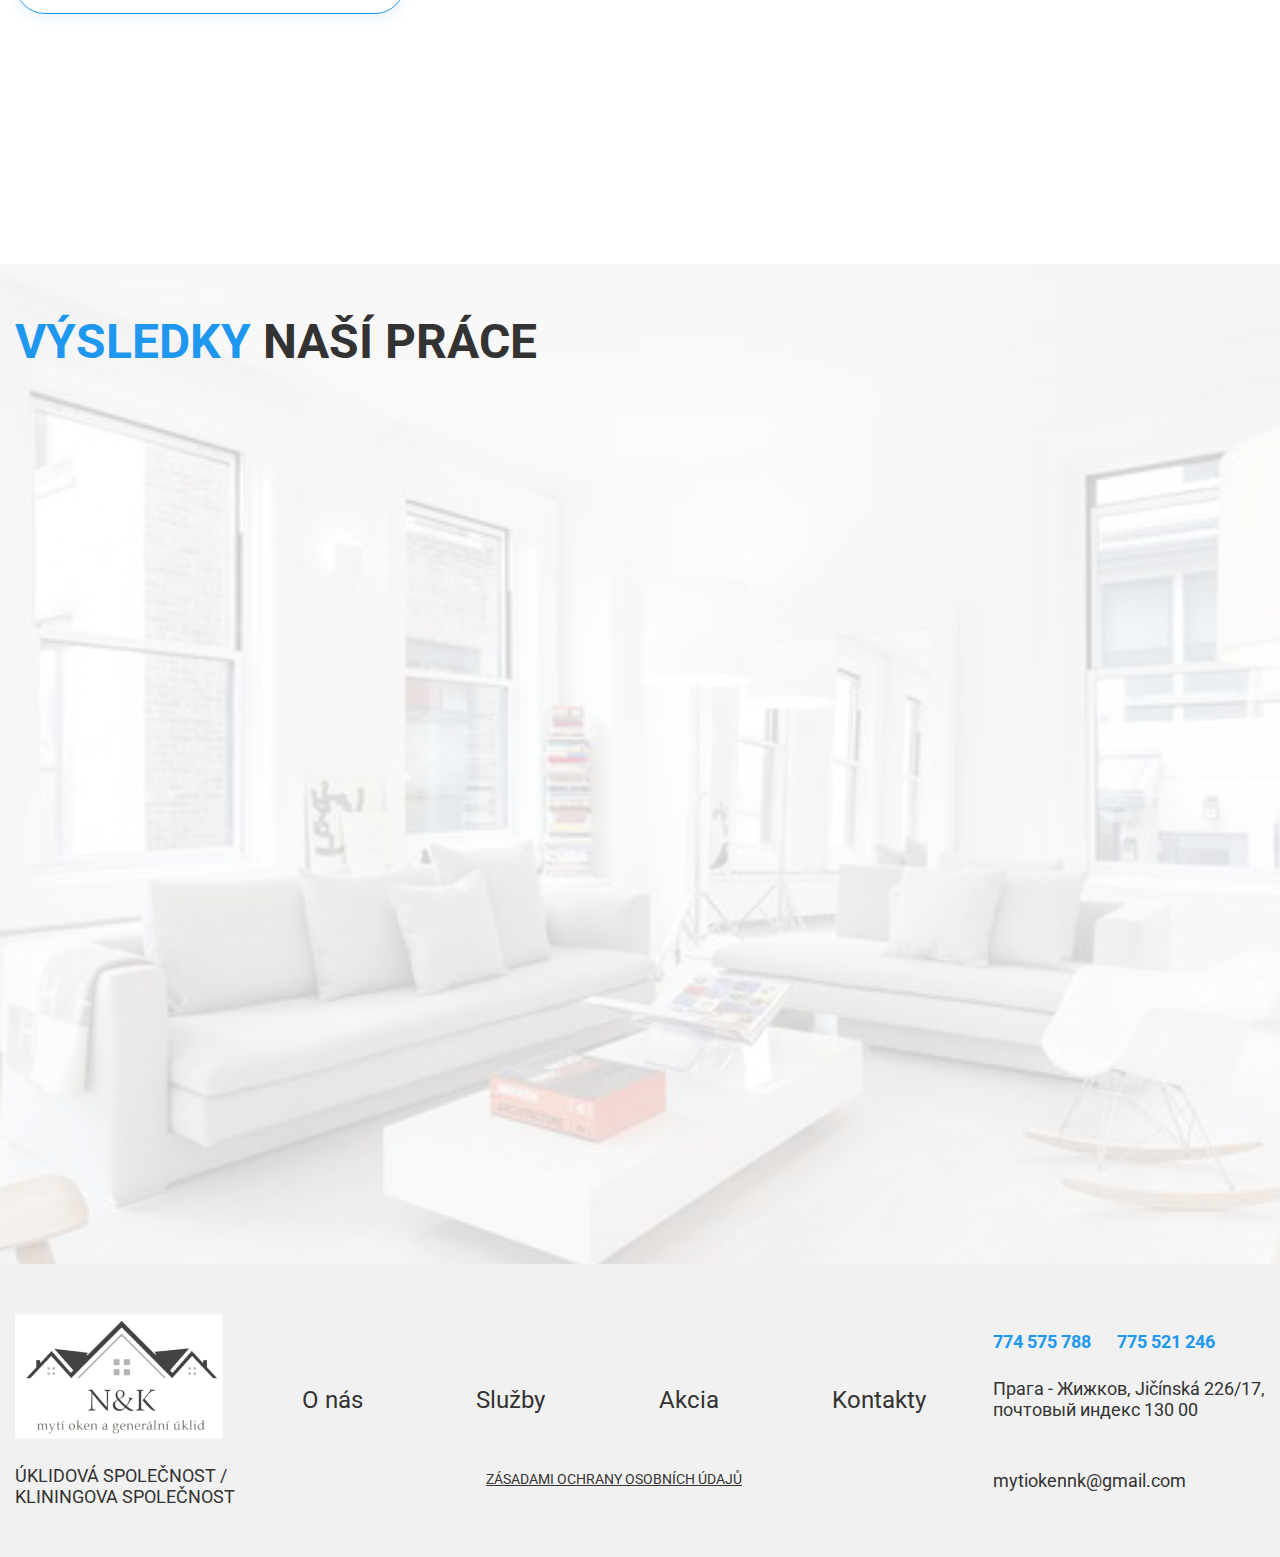
<file: clen/services.html>
<!DOCTYPE html>
<html lang="en">

<head>
  <meta charset="UTF-8">
  <meta name="viewport" content="width=device-width, initial-scale=1.0">
  <meta http-equiv="X-UA-Compatible" content="ie=edge">
  <title>Document</title>
  <link rel="stylesheet" href="css/reset.css">
  <link rel="stylesheet" href="css/slick.css">
  <link rel="stylesheet" href="css/jquery.fancybox.css">
  <link rel="preconnect" href="https://fonts.googleapis.com">
  <link rel="preconnect" href="https://fonts.gstatic.com" crossorigin>
  <!-- CSS only -->
  <link href="https://cdn.jsdelivr.net/npm/bootstrap@5.1.3/dist/css/bootstrap.min.css" rel="stylesheet"
    integrity="sha384-1BmE4kWBq78iYhFldvKuhfTAU6auU8tT94WrHftjDbrCEXSU1oBoqyl2QvZ6jIW3" crossorigin="anonymous">
  <link
    href="https://fonts.googleapis.com/css2?family=Montserrat:wght@400;600&family=Roboto:wght@400;500;700&display=swap"
    rel="stylesheet">
  <link rel="stylesheet" href="./css/services.css">
</head>

<body>
  <div class="menu-burger">
    <div class="menu-btn">
        <span></span>
        <span></span>
        <span></span>
        <span></span>
    </div>
    <div class="menu">
        <div class="logo">
            <a href="#">
                <img src="./images/logo.svg" alt="">
            </a>
        </div>
        <nav>
            <li><a href="#">O nás</a></li>
            <li><a href="#">Služby</a></li>
            <li><a href="#">Slevy</a></li>
            <li><a href="#">Kontakt</a></li>
            <li><a href="#">Domov</a></li>
        </nav>
        <ul class="adres">
            <li><a href="tel: 775521246">775 521 246</a></li>
            <li><a href="tel: 774575788">774 575 788</a></li>
            <li><a href="mailto: mytiokennk@gmail.com">mytiokennk@gmail.com</a></li>
        </ul>

        <ul class="items">
            <li>
                <a href="#"><svg width="33" height="33" viewBox="0 0 33 33" fill="none"
                        xmlns="http://www.w3.org/2000/svg">
                        <path fill-rule="evenodd" clip-rule="evenodd"
                            d="M12.8083 8.05026C13.6808 8.00914 13.9589 8 16.1813 8C18.4036 8 18.6817 8.0099 19.5534 8.05026C20.4251 8.09062 21.0201 8.23301 21.5407 8.43937C22.0859 8.6503 22.5805 8.98001 22.9895 9.40644C23.406 9.82449 23.7273 10.3301 23.9326 10.889C24.1349 11.4221 24.2733 12.0312 24.3134 12.9222C24.3536 13.8169 24.3625 14.1017 24.3625 16.3762C24.3625 18.6515 24.3528 18.9363 24.3134 19.8295C24.274 20.7204 24.1349 21.3296 23.9326 21.8626C23.7273 22.4216 23.4055 22.928 22.9895 23.3467C22.5805 23.7731 22.0859 24.1021 21.5407 24.3122C21.0201 24.5194 20.4251 24.661 19.5549 24.7021C18.6817 24.7432 18.4036 24.7524 16.1813 24.7524C13.9589 24.7524 13.6808 24.7425 12.8083 24.7021C11.9382 24.6618 11.3432 24.5194 10.8225 24.3122C10.2766 24.102 9.78189 23.7726 9.37296 23.3467C8.95675 22.9284 8.63465 22.4222 8.42914 21.8633C8.22759 21.3303 8.08925 20.7211 8.04909 19.8302C8.00892 18.9355 8 18.6507 8 16.3762C8 14.1009 8.00967 13.8161 8.04909 12.9237C8.08851 12.0312 8.22759 11.4221 8.42914 10.889C8.63496 10.3302 8.95729 9.82396 9.37371 9.40568C9.78206 8.97963 10.2762 8.64987 10.8218 8.43937C11.3424 8.23301 11.9374 8.09138 12.8076 8.05026H12.8083ZM19.4872 9.55797C18.6245 9.51761 18.3656 9.50924 16.1813 9.50924C13.9969 9.50924 13.738 9.51761 12.8753 9.55797C12.0772 9.59528 11.6444 9.73159 11.3558 9.84657C10.9743 9.99886 10.7013 10.1793 10.415 10.4725C10.1435 10.7429 9.93463 11.072 9.80359 11.4358C9.69129 11.7312 9.55816 12.1744 9.52171 12.9914C9.48229 13.8748 9.47411 14.1397 9.47411 16.3762C9.47411 18.6126 9.48229 18.8776 9.52171 19.7609C9.55816 20.578 9.69129 21.0212 9.80359 21.3166C9.93449 21.6798 10.1435 22.0096 10.415 22.2799C10.679 22.5578 11.001 22.7718 11.3558 22.9058C11.6444 23.0208 12.0772 23.1571 12.8753 23.1944C13.738 23.2348 13.9961 23.2431 16.1813 23.2431C18.3664 23.2431 18.6245 23.2348 19.4872 23.1944C20.2853 23.1571 20.7181 23.0208 21.0067 22.9058C21.3882 22.7535 21.6612 22.573 21.9475 22.2799C22.219 22.0096 22.428 21.6798 22.5589 21.3166C22.6712 21.0212 22.8043 20.578 22.8408 19.7609C22.8802 18.8776 22.8884 18.6126 22.8884 16.3762C22.8884 14.1397 22.8802 13.8748 22.8408 12.9914C22.8043 12.1744 22.6712 11.7312 22.5589 11.4358C22.4102 11.0451 22.2339 10.7657 21.9475 10.4725C21.6835 10.1946 21.362 9.98075 21.0067 9.84657C20.7181 9.73159 20.2853 9.59528 19.4872 9.55797ZM15.1363 18.9583C15.7199 19.2071 16.3697 19.2406 16.9748 19.0533C17.5799 18.866 18.1026 18.4694 18.4539 17.9313C18.8051 17.3932 18.9629 16.7469 18.9004 16.1029C18.838 15.4589 18.559 14.857 18.1113 14.4002C17.8259 14.1081 17.4807 13.8845 17.1008 13.7454C16.7208 13.6063 16.3154 13.5552 15.9139 13.5958C15.5123 13.6363 15.1245 13.7675 14.7784 13.9799C14.4323 14.1923 14.1365 14.4807 13.9123 14.8242C13.6881 15.1677 13.5411 15.5578 13.4818 15.9665C13.4226 16.3751 13.4525 16.7922 13.5696 17.1875C13.6867 17.5829 13.8879 17.9468 14.1588 18.253C14.4297 18.5592 14.7635 18.8001 15.1363 18.9583ZM13.2077 13.3318C13.5982 12.932 14.0618 12.6149 14.572 12.3985C15.0822 12.1822 15.629 12.0708 16.1813 12.0708C16.7335 12.0708 17.2803 12.1822 17.7905 12.3985C18.3007 12.6149 18.7643 12.932 19.1548 13.3318C19.5452 13.7316 19.855 14.2062 20.0663 14.7286C20.2777 15.2509 20.3864 15.8108 20.3864 16.3762C20.3864 16.9416 20.2777 17.5014 20.0663 18.0238C19.855 18.5461 19.5452 19.0208 19.1548 19.4205C18.3661 20.228 17.2965 20.6816 16.1813 20.6816C15.066 20.6816 13.9964 20.228 13.2077 19.4205C12.4191 18.6131 11.9761 17.518 11.9761 16.3762C11.9761 15.2343 12.4191 14.1392 13.2077 13.3318ZM21.3191 12.712C21.4158 12.6185 21.4933 12.5061 21.5469 12.3815C21.6005 12.2568 21.6291 12.1224 21.631 11.9863C21.633 11.8501 21.6082 11.7149 21.5582 11.5887C21.5082 11.4625 21.4339 11.3478 21.3399 11.2515C21.2458 11.1552 21.1338 11.0792 21.0106 11.028C20.8873 10.9768 20.7552 10.9514 20.6222 10.9534C20.4892 10.9554 20.358 10.9847 20.2362 11.0396C20.1144 11.0944 20.0047 11.1737 19.9134 11.2728C19.7359 11.4655 19.6387 11.7214 19.6424 11.9863C19.6462 12.2511 19.7507 12.504 19.9336 12.6913C20.1165 12.8786 20.3636 12.9855 20.6222 12.9894C20.8809 12.9932 21.1309 12.8937 21.3191 12.712Z"
                            fill="#333333" />
                        <circle cx="16.5" cy="16.5" r="16" stroke="#333333" />
                    </svg>
                </a>
            </li>
            <li>
                <a href="#"><svg width="33" height="33" viewBox="0 0 33 33" fill="none"
                        xmlns="http://www.w3.org/2000/svg">
                        <path
                            d="M22.4263 10.0014C22.2473 10.0147 22.0715 10.0577 21.9059 10.1288H21.9037C21.7447 10.1933 20.9889 10.5189 19.8398 11.0125L15.722 12.7885C12.7673 14.0624 9.86273 15.3168 9.86273 15.3168L9.89731 15.3031C9.89731 15.3031 9.69706 15.3705 9.48788 15.5174C9.35865 15.6016 9.24745 15.7118 9.161 15.8413C9.05836 15.9955 8.97581 16.2314 9.00649 16.4753C9.05669 16.8878 9.31775 17.1351 9.50517 17.2717C9.69483 17.4099 9.87556 17.4745 9.87556 17.4745H9.88002L12.6038 18.4142C12.726 18.8158 13.4338 21.199 13.604 21.748C13.7044 22.0759 13.802 22.281 13.9242 22.4375C13.9833 22.5175 14.0525 22.5843 14.1356 22.638C14.1788 22.6637 14.2249 22.6841 14.2728 22.6985L14.2449 22.6917C14.2533 22.694 14.26 22.7008 14.2661 22.7031C14.2884 22.7094 14.3035 22.7117 14.3319 22.7162C14.7631 22.8499 15.1095 22.5757 15.1095 22.5757L15.129 22.5597L16.7372 21.0602L19.4326 23.1778L19.4939 23.2047C20.0556 23.4572 20.6246 23.3166 20.9253 23.0687C21.2282 22.8191 21.3459 22.4997 21.3459 22.4997L21.3654 22.4483L23.4483 11.5209C23.5074 11.2513 23.5224 10.9988 23.4572 10.7537C23.3899 10.5057 23.2345 10.2924 23.0215 10.1556C22.8427 10.0443 22.6353 9.99054 22.4263 10.0014ZM22.37 11.1724C22.3678 11.2084 22.3745 11.2044 22.3588 11.2735V11.2798L20.2955 22.0936C20.2866 22.109 20.2715 22.1427 20.2302 22.1764C20.1867 22.2118 20.1521 22.2341 19.9708 22.1604L16.6742 19.5721L14.6828 21.4309L15.1011 18.6946L20.4874 13.5534C20.7094 13.342 20.6352 13.2975 20.6352 13.2975C20.6508 13.0381 20.3 13.2215 20.3 13.2215L13.508 17.5304L13.5058 17.519L10.2504 16.3965V16.3942L10.242 16.3925C10.2477 16.3906 10.2533 16.3883 10.2588 16.3857L10.2766 16.3765L10.2939 16.3702C10.2939 16.3702 13.2007 15.1158 16.1554 13.8419C17.6347 13.2038 19.1252 12.5611 20.2715 12.0653C21.4178 11.5723 22.2651 11.2107 22.3131 11.1913C22.3588 11.173 22.3371 11.173 22.37 11.173V11.1724Z"
                            fill="#333333" />
                        <circle cx="16.5" cy="16.5" r="16" stroke="#333333" />
                    </svg>
                </a>
            </li>
            <li><a href="#"><svg width="33" height="33" viewBox="0 0 33 33" fill="none" xmlns="http://www.w3.org/2000/svg">
                <path fill-rule="evenodd" clip-rule="evenodd" d="M21.0147 17.9543C20.792 17.8408 19.7002 17.2939 19.4969 17.2178C19.2936 17.1424 19.1457 17.105 18.9969 17.332C18.849 17.5575 18.4237 18.0678 18.2945 18.2186C18.1644 18.3702 18.0351 18.3885 17.8132 18.2757C17.5912 18.1615 16.8753 17.9231 16.0271 17.1523C15.3672 16.5521 14.921 15.811 14.7917 15.584C14.6624 15.3578 14.7775 15.2352 14.8889 15.1224C14.989 15.0211 15.1108 14.8581 15.2222 14.7264C15.3335 14.5938 15.3702 14.4994 15.4441 14.3478C15.5189 14.197 15.4815 14.0652 15.4255 13.9518C15.3702 13.8383 14.9262 12.7239 14.7409 12.2708C14.5608 11.8298 14.3777 11.8899 14.2417 11.8823C14.1117 11.8762 13.9637 11.8747 13.8157 11.8747C13.6677 11.8747 13.4271 11.9311 13.2238 12.158C13.0198 12.3842 12.4466 12.9319 12.4466 14.0462C12.4466 15.1598 13.2418 16.236 13.3531 16.3876C13.4645 16.5384 14.9188 18.8249 17.1466 19.8052C17.6772 20.0382 18.0904 20.1776 18.4125 20.2812C18.9446 20.4541 19.4289 20.4297 19.8115 20.3711C20.2375 20.3063 21.1253 19.8234 21.3107 19.2948C21.4953 18.7662 21.4953 18.313 21.44 18.2186C21.3847 18.1242 21.2367 18.0678 21.014 17.9543H21.0147ZM16.9627 23.5929H16.9597C15.6365 23.5932 14.3376 23.2306 13.1992 22.5433L12.9301 22.3803L10.1336 23.1283L10.8802 20.3497L10.7046 20.0649C9.96483 18.8648 9.57335 17.4758 9.57537 16.0585C9.57686 11.9074 12.8905 8.53022 16.9657 8.53022C18.9387 8.53022 20.7935 9.31473 22.188 10.7375C22.8759 11.4357 23.421 12.2659 23.792 13.1801C24.163 14.0944 24.3524 15.0745 24.3493 16.0638C24.3478 20.2149 21.0342 23.5929 16.9627 23.5929ZM23.2493 9.65672C22.4258 8.81197 21.4461 8.14218 20.3669 7.68614C19.2876 7.2301 18.1303 6.9969 16.962 7.00003C12.064 7.00003 8.07623 11.0635 8.07473 16.0578C8.07399 17.6542 8.48277 19.2126 9.26074 20.5859L8 25.28L12.7112 24.0202C14.0144 24.7439 15.4749 25.1231 16.959 25.1231H16.9627C21.8607 25.1231 25.8485 21.0596 25.85 16.0646C25.8536 14.8743 25.6256 13.6951 25.1792 12.5953C24.7328 11.4954 24.0768 10.4966 23.2493 9.65672Z" fill="#333333"/>
                <circle cx="16.5" cy="16.5" r="16" stroke="#333333"/>
                </svg></a></li>
        </ul>
        <div class="button">
            <button>
                Objednat službu
            </button>
        </div>
    </div>
</div>
  <header>
    <div class="container">
      <div class="logo">
        <a href="#">
          <img src="./images/logo.svg" alt="">
        </a>
      </div>
      <ul class="nav">
        <li><a href="#">Domov</a></li>
        <li><a href="#">O nás</a></li>
        <li><a href="#">Služby</a></li>
        <li><a href="#">Slevy </a></li>
        <li><a href="#">Kontakt</a></li>
      </ul>
      <div class="tel">
        <div class="tel-1">
          <img src="./images/tel.svg" alt="">
          <a href="tel: 775521246 ">
            775 521 246
          </a>
        </div>
        <div class="tel-2">
          <img src="./images/tel.svg" alt="">
          <a href="tel: 774575788">
            774 575 788
          </a>
        </div>
      </div>
    </div>
  </header>
  <section class="main">
    <div class="container">
        <div class="dom">
            Domov - <a href=""><span> O nás </span></a>
        </div>
        <div class="title">
            O nás

        </div>
    </div>
</section>
<section class="price">
  <div class="container">
    <div class="title">
      Ceník
    </div>
    <div class="price-inner">
      <div class="item">
        <div class="item-title">
          Expresní
        </div>
        <div class="line"></div>
        <ul class="list">
          <li>
            <svg version="1.1" id="Capa_1" xmlns="http://www.w3.org/2000/svg" xmlns:xlink="http://www.w3.org/1999/xlink" x="0px" y="0px"
               width="229.6px" height="229.6px" viewBox="0 0 229.6 229.6" style="enable-background:new 0 0 229.6 229.6;" xml:space="preserve"
              >
            <g>
              <circle cx="114.8" cy="114.8" r="114.8"/>
            </g><g></g><g></g><g></g><g></g><g></g><g></g><g></g><g></g><g></g><g></g><g></g><g></g><g></g><g></g><g></g>
            </svg>
            
            <div>ákový byt</div> 
          </li>
          <li>
            <svg version="1.1" id="Capa_1" xmlns="http://www.w3.org/2000/svg" xmlns:xlink="http://www.w3.org/1999/xlink" x="0px" y="0px"
               width="229.6px" height="229.6px" viewBox="0 0 229.6 229.6" style="enable-background:new 0 0 229.6 229.6;" xml:space="preserve"
              >
            <g>
              <circle cx="114.8" cy="114.8" r="114.8"/>
            </g><g></g><g></g><g></g><g></g><g></g><g></g><g></g><g></g><g></g><g></g><g></g><g></g><g></g><g></g><g></g>
            </svg>
            <div>mytí oken</div>
          </li>
          <li> 
            <svg version="1.1" id="Capa_1" xmlns="http://www.w3.org/2000/svg" xmlns:xlink="http://www.w3.org/1999/xlink" x="0px" y="0px"
               width="229.6px" height="229.6px" viewBox="0 0 229.6 229.6" style="enable-background:new 0 0 229.6 229.6;" xml:space="preserve"
              >
            <g>
              <circle cx="114.8" cy="114.8" r="114.8"/>
            </g><g></g><g></g><g></g><g></g><g></g><g></g><g></g><g></g><g></g><g></g><g></g><g></g><g></g><g></g><g></g>
            </svg>
            <div>včetně dopravy po Praze</div>
          </li>
        </ul>
        <ul class="text">
          <li>(1kk) -1.000,- Kč</li>
          <li>(2-3-4kk) 1300,- Kč</li>
        </ul>
        <div class="button">
          <button>Objednat službu</button>
        </div>
      </div>
      <div class="item">
        <div class="item-title">
          Standart
        </div>
        <div class="line"></div>
        <ul class="list">
          <li>
            <svg version="1.1" id="Capa_1" xmlns="http://www.w3.org/2000/svg" xmlns:xlink="http://www.w3.org/1999/xlink" x="0px" y="0px"
            width="229.6px" height="229.6px" viewBox="0 0 229.6 229.6" style="enable-background:new 0 0 229.6 229.6;" xml:space="preserve"
           >
          <g>
            <circle cx="114.8" cy="114.8" r="114.8"/>
          </g><g></g><g></g><g></g><g></g><g></g><g></g><g></g><g></g><g></g><g></g><g></g><g></g><g></g><g></g><g></g>
          </svg>
           <div> panelákový byt </div>
          </li>
          <li>
            <svg version="1.1" id="Capa_1" xmlns="http://www.w3.org/2000/svg" xmlns:xlink="http://www.w3.org/1999/xlink" x="0px" y="0px"
            width="229.6px" height="229.6px" viewBox="0 0 229.6 229.6" style="enable-background:new 0 0 229.6 229.6;" xml:space="preserve"
           >
            <g>
              <circle cx="114.8" cy="114.8" r="114.8"/>
            </g><g></g><g></g><g></g><g></g><g></g><g></g><g></g><g></g><g></g><g></g><g></g><g></g><g></g><g></g><g></g>
            </svg>
            <div>mytí oken </div>
          </li>
          <li>
            <svg version="1.1" id="Capa_1" xmlns="http://www.w3.org/2000/svg" xmlns:xlink="http://www.w3.org/1999/xlink" x="0px" y="0px"
            width="229.6px" height="229.6px" viewBox="0 0 229.6 229.6" style="enable-background:new 0 0 229.6 229.6;" xml:space="preserve"
           >
          <g>
            <circle cx="114.8" cy="114.8" r="114.8"/>
          </g><g></g><g></g><g></g><g></g><g></g><g></g><g></g><g></g><g></g><g></g><g></g><g></g><g></g><g></g><g></g>
          </svg>
            <div>čištění koberců</div>
          </li>
          <li>
            <svg version="1.1" id="Capa_1" xmlns="http://www.w3.org/2000/svg" xmlns:xlink="http://www.w3.org/1999/xlink" x="0px" y="0px"
            width="229.6px" height="229.6px" viewBox="0 0 229.6 229.6" style="enable-background:new 0 0 229.6 229.6;" xml:space="preserve"
           >
            <g>
              <circle cx="114.8" cy="114.8" r="114.8"/>
            </g><g></g><g></g><g></g><g></g><g></g><g></g><g></g><g></g><g></g><g></g><g></g><g></g><g></g><g></g><g></g>
            </svg>
            <div>včetně dopravy po Praze</div>
          </li>

        </ul>
        <ul class="text">
          <li>(1kk) - 1.200,- Kč</li>
          <li>(2-3-4kk) - 1400,- Kč</li>
        </ul>
        <div class="button">
          <button>Objednat</button>
        </div>
      </div>
      <div class="item">
        <div class="item-title">
          Generální
        </div>
        <div class="line"></div>
        <ul class="list">
          <li>
            <svg version="1.1" id="Capa_1" xmlns="http://www.w3.org/2000/svg" xmlns:xlink="http://www.w3.org/1999/xlink" x="0px" y="0px"
            width="229.6px" height="229.6px" viewBox="0 0 229.6 229.6" style="enable-background:new 0 0 229.6 229.6;" xml:space="preserve"
           >
            <g>
              <circle cx="114.8" cy="114.8" r="114.8"/>
            </g><g></g><g></g><g></g><g></g><g></g><g></g><g></g><g></g><g></g><g></g><g></g><g></g><g></g><g></g><g></g>
            </svg>
           <div> panelákový byt</div>
           </li>
          <li>
            <svg version="1.1" id="Capa_1" xmlns="http://www.w3.org/2000/svg" xmlns:xlink="http://www.w3.org/1999/xlink" x="0px" y="0px"
            width="229.6px" height="229.6px" viewBox="0 0 229.6 229.6" style="enable-background:new 0 0 229.6 229.6;" xml:space="preserve"
           >
            <g>
              <circle cx="114.8" cy="114.8" r="114.8"/>
            </g><g></g><g></g><g></g><g></g><g></g><g></g><g></g><g></g><g></g><g></g><g></g><g></g><g></g><g></g><g></g>
            </svg>
            <div>mytí oken a žaluzie</div>
          </li>
          <li>
            <svg version="1.1" id="Capa_1" xmlns="http://www.w3.org/2000/svg" xmlns:xlink="http://www.w3.org/1999/xlink" x="0px" y="0px"
            width="229.6px" height="229.6px" viewBox="0 0 229.6 229.6" style="enable-background:new 0 0 229.6 229.6;" xml:space="preserve"
           >
            <g>
              <circle cx="114.8" cy="114.8" r="114.8"/>
            </g><g></g><g></g><g></g><g></g><g></g><g></g><g></g><g></g><g></g><g></g><g></g><g></g><g></g><g></g><g></g>
            </svg>
           <div> čištění koberců a křesel</div>
          </li>
          <li>
            <svg version="1.1" id="Capa_1" xmlns="http://www.w3.org/2000/svg" xmlns:xlink="http://www.w3.org/1999/xlink" x="0px" y="0px"
            width="229.6px" height="229.6px" viewBox="0 0 229.6 229.6" style="enable-background:new 0 0 229.6 229.6;" xml:space="preserve"
           >
            <g>
              <circle cx="114.8" cy="114.8" r="114.8"/>
            </g><g></g><g></g><g></g><g></g><g></g><g></g><g></g><g></g><g></g><g></g><g></g><g></g><g></g><g></g><g></g>
            </svg>
            <div>včetně dopravy po Praze</div>
          </li>
        </ul>
        <ul class="text">
          <li>(1kk) -1.300,-Kč</li>
          <li>(2-3-4kk) - 1500-1700,-Kč</li>
        </ul>
        <div class="button">
          <button>Objednat službu</button>
        </div>
      </div>
    </div>
  </div>
</section>

<section class="service">
  <div class="container">
    <div class="title">
      služby
    </div>
    <nav>
      <li><a href="">Všechny služby </a></li>
      <li><a href="">Mytí oken</a></li>
      <li><a href="">Čištění podlah</a></li>
      <li><a href="">Čistírna</a></li>
      <li><a href="">Úklidové služby</a> </li>
      <li><a href="">jiný</a></li>
    </nav>
    <hr class="line">
    <div class="service-inner">
      <div class="item">
        <img src="./images/services/1.svg" alt="">
        <div class="subtitle">Mytí oken a výloh</div>
        <div class="service-price">od <span>10</span> — do <span>20 <span class="mini"> Kč/m2</span></span></div>
      </div>
      <div class="item">
        <img src="./images/services/2.svg" alt="">
        <div class="subtitle">Mytí oken horolezeckou metodou	</div>
        <div class="service-price">od <span> 25 <span class="mini">Kč/m </span></span></div>
      </div>
      <div class="item">
        <img src="./images/services/3.svg" alt="">
        <div class="subtitle">Mytí venkovních fasád z plošin	</div>
        <div class="service-price">od <span> 25 <span class="mini">Kč/m </span></span></div>
      </div>
      <div class="item">
        <img src="./images/services/4.svg" alt="">
        <div class="subtitle">Mytí oken ve výškách do 20 m</div>
        <div class="service-price">dle dohody a rozměrů </div>
      </div>
      <div class="item">
        <img src="./images/services/1.svg" alt="">
        <div class="subtitle">Mytí oken a výloh</div>
        <div class="service-price">od <span>10</span> — do <span>20 <span class="mini"> Kč/m2</span></span></div>
      </div>
      <div class="item">
        <img src="./images/services/2.svg" alt="">
        <div class="subtitle">Mytí oken horolezeckou metodou	</div>
        <div class="service-price">od <span> 25 <span class="mini">Kč/m </span></span></div>
      </div>
      <div class="item">
        <img src="./images/services/3.svg" alt="">
        <div class="subtitle">Mytí venkovních fasád z plošin	</div>
        <div class="service-price">od <span> 25 <span class="mini">Kč/m </span></span></div>
      </div>
      <div class="item">
        <img src="./images/services/4.svg" alt="">
        <div class="subtitle">Mytí oken ve výškách do 20 m</div>
        <div class="service-price">dle dohody a rozměrů </div>
      </div>
      <div class="item">
        <img src="./images/services/1.svg" alt="">
        <div class="subtitle">Mytí oken a výloh</div>
        <div class="service-price">od <span>10</span> — do <span>20 <span class="mini"> Kč/m2</span></span></div>
      </div>
      <div class="item">
        <img src="./images/services/2.svg" alt="">
        <div class="subtitle">Mytí oken horolezeckou metodou	</div>
        <div class="service-price">od <span> 25 <span class="mini">Kč/m </span></span></div>
      </div>
    </div>
  </div>
</section>







  <section class="slider-sect">
    <div class="container">
      <div class="title">
        <span>Výsledky</span> naší práce
      </div>

    </div>
  </section>
  <footer>
    <div class="container">
      <div class="footer-inner">
        <div class="logo">
          <a href="#" class="logo-link">
            <img src="./images/logo-foo.png" alt="">
          </a>
          <div>Úklidová společnost /<br> Kliningova společnost</div>
        </div>
        <div class="navbar">
          <ul class="list">
            <li><a href="#">O nás</a></li>
            <li><a href="#">Služby</a></li>
            <li><a href="#">Akcia</a></li>
            <li><a href="#">Kontakty</a></li>
          </ul>
          <a class="link" href="">Zásadami ochrany osobních údajů</a>
        </div>
        <div class="info">
          <div class="tel">
            <a href="tel: 774575788">774 575 788</a>
            <a href="tel: 775521246">775 521 246</a>
          </div>
          <div class="adres">
            Прага - Жижков, Jičínská 226/17,<br> почтовый индекс 130 00
          </div>
          <a class="mailto" href="mailto:  mytiokennk@gmail.com"> mytiokennk@gmail.com</a>
        </div>
      </div>
      <div class="footer-inner-mb">
        <div class="logo">
          <a href="#">
            <img src="./images/logo-foo.png" alt="">
          </a>
        </div>
        <div class="mb-inner">
          <div class="one">
            <div>Úklidová společnost / <br>Kliningova společnost</div>
            <a href="#">
              Zásadami ochrany osobních údajů
            </a>
          </div>
          <div class="two">
            <div>Прага - Жижков, Jičínská 226/17,<br> почтовый индекс 130 00</div>
            <a href="mailto:  mytiokennk@gmail.com">
              mytiokennk@gmail.com
            </a>
          </div>
          <div class="tree">
            <a href="tel: 775521246">775 521 246</a>
            <a href="tel: 774575788">774 575 788</a>
          </div>
        </div>
      </div>
    </div>
  </footer>
  
  
  
  
  
    <script src="https://ajax.googleapis.com/ajax/libs/jquery/3.4.1/jquery.min.js"></script>
    <script src="js/slick.min.js"></script>
    <script src="js/jquery.fancybox.min.js"></script>
    <script src="https://cdn.jsdelivr.net/npm/bootstrap@5.1.3/dist/js/bootstrap.bundle.min.js"
      integrity="sha384-ka7Sk0Gln4gmtz2MlQnikT1wXgYsOg+OMhuP+IlRH9sENBO0LRn5q+8nbTov4+1p"
      crossorigin="anonymous"></script>
    <script src="js/main.js"></script>
  </body>
  
  </html>
</file>
<file: clen/css/style.css>
*,
::after,
::before {
  -webkit-box-sizing: border-box;
          box-sizing: border-box;
}

body {
  font-family: "Roboto", sans-serif;
  font-size: 18px;
  line-height: 21px;
  font-weight: 400;
  color: #333333;
}

a {
  color: inherit;
  text-decoration: none;
}

a:hover {
  color: inherit;
}

ul {
  list-style: none;
}

.container {
  margin: 0 auto;
  min-width: 1650px;
  padding: 0 15px;
}

.menu-burger {
  cursor: pointer;
}

.menu-btn {
  width: 70px;
  height: 40px;
  z-index: 999;
  overflow: hidden;
  display: none;
  cursor: pointer;
}

.menu-btn span {
  width: 100px;
  height: 1px;
  position: absolute;
  top: 10%;
  left: 85%;
  -webkit-transform: translate(-50%, -50%);
          transform: translate(-50%, -50%);
  background-color: #222222;
  -webkit-transition: all 0.5s;
  transition: all 0.5s;
  cursor: pointer;
}

.menu-btn span:nth-of-type(2) {
  top: calc(10% - 8px);
}

.menu-btn span:nth-of-type(3) {
  top: calc(10% + 8px);
}

.menu-btn span:nth-of-type(4) {
  top: calc(10% + 15px);
}

.menu {
  position: fixed;
  top: 0;
  right: 0;
  width: 70%;
  height: 70%;
  padding: 15px;
  background: #f1f1f1;
  -webkit-transform: translateX(100%);
          transform: translateX(100%);
  -webkit-transition: -webkit-transform 0.9s;
  transition: -webkit-transform 0.9s;
  transition: transform 0.9s;
  transition: transform 0.9s, -webkit-transform 0.9s;
  border-radius: 20px;
  z-index: 999;
}

.menu.active {
  -webkit-transform: translateX(0);
          transform: translateX(0);
}

.menu li {
  list-style-type: none;
}

.menu-btn.active span:nth-of-type(1) {
  display: none;
}

.menu-btn.active span:nth-of-type(4) {
  display: none;
}

.menu-btn.active span:nth-of-type(2) {
  top: 6%;
  -webkit-transform: rotate(45deg);
          transform: rotate(45deg);
  z-index: 2000;
  width: 50px;
  left: 90%;
}

.menu-btn.active span:nth-of-type(3) {
  top: 6%;
  left: 90%;
  -webkit-transform: rotate(-45deg);
          transform: rotate(-45deg);
  z-index: 1001;
  width: 50px;
}

header .container {
  display: -webkit-box;
  display: -ms-flexbox;
  display: flex;
  -webkit-box-align: center;
      -ms-flex-align: center;
          align-items: center;
  -webkit-box-pack: justify;
      -ms-flex-pack: justify;
          justify-content: space-between;
}
header .container .nav {
  display: -webkit-box;
  display: -ms-flexbox;
  display: flex;
  -webkit-box-align: center;
      -ms-flex-align: center;
          align-items: center;
}
header .container .nav li:hover {
  color: #1E97EF;
  font-weight: 700;
}
header .container .nav li {
  margin-left: 60px;
  font-size: 16px;
  line-height: 19px;
}
header .container .tel {
  display: -webkit-box;
  display: -ms-flexbox;
  display: flex;
  font-family: "Montserrat", sans-serif;
  font-weight: 700;
}
header .container .tel .tel-1:hover {
  color: #1E97EF;
}
header .container .tel .tel-1 {
  cursor: pointer;
  display: -webkit-box;
  display: -ms-flexbox;
  display: flex;
  -webkit-box-align: end;
      -ms-flex-align: end;
          align-items: flex-end;
}
header .container .tel .tel-1 img {
  margin-right: 15px;
}
header .container .tel .tel-2:hover {
  color: #1E97EF;
}
header .container .tel .tel-2 {
  cursor: pointer;
  margin-left: 40px;
  display: -webkit-box;
  display: -ms-flexbox;
  display: flex;
  -webkit-box-align: end;
      -ms-flex-align: end;
          align-items: flex-end;
}
header .container .tel .tel-2 img {
  margin-right: 15px;
}

.main {
  background-image: url(../images/main-bg.svg);
  background-repeat: no-repeat;
  background-position: center;
  background-size: cover;
  margin-bottom: 150px;
}
.main .container .main-inner {
  padding-top: 80px;
  display: -webkit-box;
  display: -ms-flexbox;
  display: flex;
  -webkit-box-pack: justify;
      -ms-flex-pack: justify;
          justify-content: space-between;
}
.main .container .main-inner .girl {
  max-height: 860px;
  width: auto;
}
.main .container .main-inner .info {
  display: -webkit-box;
  display: -ms-flexbox;
  display: flex;
  -webkit-box-orient: vertical;
  -webkit-box-direction: normal;
      -ms-flex-direction: column;
          flex-direction: column;
  -webkit-box-align: start;
      -ms-flex-align: start;
          align-items: flex-start;
  -webkit-box-pack: start;
      -ms-flex-pack: start;
          justify-content: start;
}
.main .container .main-inner .info .title {
  margin-top: 60px;
  font-family: "Montserrat", sans-serif;
  font-weight: 700;
  line-height: 88px;
  font-size: 72px;
  text-transform: uppercase;
  width: 630px;
  margin-bottom: 25px;
}
.main .container .main-inner .info .title span {
  color: #1E97EF;
}
.main .container .main-inner .info .subtitle {
  font-family: "Montserrat", sans-serif;
  font-weight: 400;
  line-height: 40px;
  width: 385px;
  margin-bottom: 40px;
}
.main .container .main-inner .info .subtitle span {
  font-weight: 700;
  color: #1E97EF;
  font-size: 36px;
}
.main .container .main-inner .info .box {
  width: 710px;
  display: -webkit-box;
  display: -ms-flexbox;
  display: flex;
  -webkit-box-align: end;
      -ms-flex-align: end;
          align-items: flex-end;
  -webkit-box-pack: justify;
      -ms-flex-pack: justify;
          justify-content: space-between;
  margin-bottom: 42px;
}
.main .container .main-inner .info .box .item {
  display: -webkit-box;
  display: -ms-flexbox;
  display: flex;
  -webkit-box-orient: vertical;
  -webkit-box-direction: normal;
      -ms-flex-direction: column;
          flex-direction: column;
  -webkit-box-align: center;
      -ms-flex-align: center;
          align-items: center;
}
.main .container .main-inner .info .box .item img {
  margin-bottom: 11px;
}
.main .container .main-inner .info .button {
  z-index: 2;
}
.main .container .main-inner .info .button button:hover {
  -webkit-transition: 0.5s;
  transition: 0.5s;
  border: 2px solid #1E97EF;
  color: #1E97EF;
  background: transparent;
  font-weight: 700;
}
.main .container .main-inner .info .button button {
  padding: 28px 55px;
  border: none;
  outline: none;
  text-align: center;
  text-transform: uppercase;
  color: #fff;
  font-weight: 700;
  background: -webkit-gradient(linear, left top, left bottom, from(#1E97EF), to(#006FBF));
  background: linear-gradient(180deg, #1E97EF 0%, #006FBF 100%);
  border-radius: 39px;
  width: 315px;
  cursor: pointer;
}
.main .skay {
  position: absolute;
  z-index: 1;
  width: 100%;
  margin-top: -380px;
  height: 40%;
}

.about {
  margin-bottom: 150px;
}
.about .container .title {
  width: 665px;
  font-size: 48px;
  line-height: 58px;
  font-weight: 700;
  text-transform: uppercase;
  margin-bottom: 85px;
}
.about .container .title span {
  color: #1E97EF;
}
.about .container .about-inner {
  display: -webkit-box;
  display: -ms-flexbox;
  display: flex;
  -webkit-box-align: start;
      -ms-flex-align: start;
          align-items: flex-start;
  -webkit-box-pack: justify;
      -ms-flex-pack: justify;
          justify-content: space-between;
  margin-bottom: 85px;
}
.about .container .about-inner .item {
  width: 420px;
}
.about .container .about-inner .item .item-main {
  display: -webkit-box;
  display: -ms-flexbox;
  display: flex;
  -webkit-box-align: end;
      -ms-flex-align: end;
          align-items: flex-end;
  margin-bottom: 35px;
}
.about .container .about-inner .item .item-main div {
  font-size: 30px;
  line-height: 35px;
  text-transform: uppercase;
  font-weight: 700;
  margin-left: 7px;
}

.product {
  margin-bottom: 300px;
}
.product .container .product-main {
  margin-bottom: -200px;
}
.product .container .product-main .title {
  margin-left: 25px;
  font-size: 48px;
  line-height: 58px;
  text-transform: uppercase;
  font-weight: 700;
  width: 530px;
  margin-bottom: 45px;
}
.product .container .product-main .title span {
  color: #1E97EF;
}
.product .container .product-main .subtitle {
  margin-left: 25px;
  font-size: 24px;
  line-height: 34px;
  width: 530px;
  margin-bottom: 45px;
}
.product .container .product-inner {
  display: -webkit-box;
  display: -ms-flexbox;
  display: flex;
  -webkit-box-align: center;
      -ms-flex-align: center;
          align-items: center;
  -webkit-box-pack: justify;
      -ms-flex-pack: justify;
          justify-content: space-between;
}
.product .container .product-inner .product-list {
  margin-top: -20px;
  font-size: 24px;
  line-height: 34px;
}
.product .container .product-inner .product-list li {
  margin-bottom: 25px;
}
.product .container .product-inner .product-list li span {
  color: #1E97EF;
}
.product .container .product-inner .product-list-1 {
  display: none;
  margin-top: -20px;
  font-size: 24px;
  line-height: 34px;
}
.product .container .product-inner .product-list-1 li {
  margin-bottom: 25px;
}
.product .container .product-inner .product-list-1 li span {
  color: #1E97EF;
}
.product .container .button {
  margin-top: -230px;
  margin-left: 0;
}
.product .container .button button:hover {
  color: #1E97EF;
  background: transparent;
  -webkit-transition: 0.5s;
  transition: 0.5s;
}
.product .container .button button {
  margin-left: 25px;
  padding: 28px 55px;
  border: none;
  outline: none;
  text-align: center;
  text-transform: uppercase;
  color: #fff;
  background: -webkit-gradient(linear, left top, left bottom, from(#1E97EF), to(#006FBF));
  background: linear-gradient(180deg, #1E97EF 0%, #006FBF 100%);
  border-radius: 39px;
  width: 315px;
  cursor: pointer;
  font-weight: 700;
  border: 2px solid #1E97EF;
}
.product .container .line-inner .line-dot:nth-child(1) {
  margin-top: -490px;
  margin-left: 303px;
  position: absolute;
}
.product .container .line-inner .line-dot:nth-child(1) .line {
  padding: 0;
  height: 1px;
  margin: 15px 0;
  background: repeat-x;
  border-top: 2px dashed #1E97EF;
  opacity: 1;
  width: 740px;
  position: absolute;
}
.product .container .line-inner .line-dot:nth-child(1) .dot {
  width: 18px;
  height: 18px;
  border-radius: 50%;
  background: rgba(30, 151, 239, 0.26);
  position: absolute;
  margin-left: 745px;
  margin-top: 7px;
}
.product .container .line-inner .line-dot:nth-child(1) .dot .mini-dot {
  width: 6px;
  height: 5px;
  border-radius: 50%;
  background: -webkit-gradient(linear, left bottom, left top, from(#1E97EF), to(#1E97EF)), #1E97EF;
  background: linear-gradient(0deg, #1E97EF, #1E97EF), #1E97EF;
  padding: 3px;
  margin-left: 6px;
  margin-top: 6px;
}
.product .container .line-inner .line-dot:nth-child(2) {
  margin-top: -430px;
  margin-left: 350px;
  position: absolute;
}
.product .container .line-inner .line-dot:nth-child(2) .line {
  margin: 13px 0;
  padding: 0;
  height: 1;
  opacity: 1;
  background: repeat-x;
  border-top: 2px dashed #1E97EF;
  width: 980px;
  position: absolute;
}
.product .container .line-inner .line-dot:nth-child(2) .dot {
  width: 18px;
  height: 18px;
  border-radius: 50%;
  background: rgba(30, 151, 239, 0.26);
  position: absolute;
  margin-left: 985px;
  margin-top: 8px;
}
.product .container .line-inner .line-dot:nth-child(2) .dot .mini-dot {
  width: 6px;
  height: 5px;
  border-radius: 50%;
  background: -webkit-gradient(linear, left bottom, left top, from(#1E97EF), to(#1E97EF)), #1E97EF;
  background: linear-gradient(0deg, #1E97EF, #1E97EF), #1E97EF;
  padding: 3px;
  margin-left: 6px;
  margin-top: 6px;
}
.product .container .line-inner .line-dot:nth-child(3) {
  margin-top: -370px;
  margin-left: 455px;
  position: absolute;
}
.product .container .line-inner .line-dot:nth-child(3) .line {
  margin: 13px 0;
  padding: 0;
  height: 1px;
  opacity: 1;
  background: repeat-x;
  border-top: 2px dashed #1E97EF;
  width: 970px;
  position: absolute;
}
.product .container .line-inner .line-dot:nth-child(3) .dot {
  width: 18px;
  height: 18px;
  border-radius: 50%;
  background: rgba(30, 151, 239, 0.26);
  position: absolute;
  margin-left: 975px;
  margin-top: 8px;
}
.product .container .line-inner .line-dot:nth-child(3) .dot .mini-dot {
  width: 6px;
  height: 5px;
  border-radius: 50%;
  background: -webkit-gradient(linear, left bottom, left top, from(#1E97EF), to(#1E97EF)), #1E97EF;
  background: linear-gradient(0deg, #1E97EF, #1E97EF), #1E97EF;
  padding: 3px;
  margin-left: 6px;
  margin-top: 6px;
}
.product .container .line-inner .line-dot:nth-child(4) {
  margin-top: -315px;
  margin-left: 292px;
  position: absolute;
}
.product .container .line-inner .line-dot:nth-child(4) .line {
  margin: 13px 0px;
  padding: 0;
  height: 1px;
  opacity: 1;
  background: repeat-x;
  border-top: 2px dashed #1E97EF;
  width: 880px;
  position: absolute;
}
.product .container .line-inner .line-dot:nth-child(4) .dot {
  width: 18px;
  height: 18px;
  border-radius: 50%;
  background: rgba(30, 151, 239, 0.26);
  position: absolute;
  margin-left: 885px;
  margin-top: 5px;
}
.product .container .line-inner .line-dot:nth-child(4) .dot .mini-dot {
  width: 6px;
  height: 5px;
  border-radius: 50%;
  background: -webkit-gradient(linear, left bottom, left top, from(#1E97EF), to(#1E97EF)), #1E97EF;
  background: linear-gradient(0deg, #1E97EF, #1E97EF), #1E97EF;
  padding: 3px;
  margin-left: 6px;
  margin-top: 6px;
}

.statistic {
  background-image: url(../images/statistic.svg);
  background-position: center;
  background-size: cover;
  background-repeat: no-repeat;
  padding-bottom: 150px;
}
.statistic .container .title {
  text-transform: uppercase;
  font-size: 48px;
  line-height: 56px;
  font-weight: 700;
  width: 802px;
  padding-top: 40px;
  margin-bottom: 85px;
}
.statistic .container .title span {
  color: #1E97EF;
}
.statistic .container .statistic-inner {
  display: -webkit-box;
  display: -ms-flexbox;
  display: flex;
  position: relative;
}
.statistic .container .statistic-inner .img img {
  width: 910px;
}
.statistic .container .statistic-inner .slick-btn {
  background-color: transparent;
  border: none;
  -webkit-box-shadow: 1px 4px 8px 4px rgba(30, 151, 239, 0.06);
          box-shadow: 1px 4px 8px 4px rgba(30, 151, 239, 0.06);
  width: 70px;
  height: 70px;
  border-radius: 50%;
  position: absolute;
  bottom: 0;
  right: 0;
  cursor: pointer;
}
.statistic .container .statistic-inner .slick-next {
  position: absolute;
  margin-bottom: -130px;
}
.statistic .container .statistic-inner .slick-prev {
  position: absolute;
  margin-bottom: -130px;
  right: 140px;
}
.statistic .container .statistic-inner .slick-dots {
  display: -webkit-box;
  display: -ms-flexbox;
  display: flex;
  margin-top: 100px;
  margin-left: 200px;
}
.statistic .container .statistic-inner .slick-dots button {
  border: none;
  background: rgba(0, 111, 191, 0.15);
  font-size: 0;
  width: 85px;
  height: 3px;
  border-radius: 5px;
  outline: none;
  cursor: pointer;
}
.statistic .container .statistic-inner .slick-dots li.slick-active button {
  background-color: #006FBF;
  height: 5px;
  -webkit-transition: 1.5s;
  transition: 1.5s;
}
.statistic .container .statistic-inner .slider {
  width: 847px;
  height: 390px;
  background-color: #fff;
  border-radius: 30px;
  -webkit-box-shadow: 1px 4px 8px 4px rgba(30, 151, 239, 0.06);
          box-shadow: 1px 4px 8px 4px rgba(30, 151, 239, 0.06);
  padding: 22px;
  margin-top: 70px;
  margin-left: -140px;
}
.statistic .container .statistic-inner .slider .slide {
  padding-top: 80px;
  padding-left: 80px;
  border: 1px solid #1E97EF;
  border-radius: 30px;
  height: 345px;
}
.statistic .container .statistic-inner .slider .slide .line {
  width: 285px;
  height: 5px;
  background-color: #006FBF;
  margin-top: 22px;
  border-radius: 3px;
  margin-bottom: 35px;
}
.statistic .container .statistic-inner .slider .slide .subtitle {
  font-weight: 500;
  margin-bottom: 15px;
}
.statistic .container .statistic-inner .slider .slide .slide-title {
  color: #006FBF;
  text-transform: uppercase;
  font-size: 36px;
  line-height: 42px;
  font-weight: 700;
}
.statistic .container .statistic-inner .slider .slide .slide-title span {
  font-size: 48px;
  line-height: 56px;
}
.statistic .container .statistic-inner .slider .slide .text {
  font-size: 24px;
  line-height: 28px;
  text-transform: uppercase;
}

.price {
  padding-top: 50px;
  background-image: url(../images/price-bg.svg);
  background-position: center;
  background-repeat: no-repeat;
  height: 900px;
  margin-bottom: 150px;
}
.price .container .title {
  font-size: 48px;
  line-height: 56px;
  text-transform: uppercase;
  color: #1E97EF;
  font-weight: 700;
  margin-bottom: 70px;
}
.price .container .price-inner {
  display: -webkit-box;
  display: -ms-flexbox;
  display: flex;
  -webkit-box-pack: justify;
      -ms-flex-pack: justify;
          justify-content: space-between;
  -webkit-box-align: center;
      -ms-flex-align: center;
          align-items: center;
}
.price .container .price-inner .item {
  cursor: pointer;
  width: 420px;
  height: 560px;
  border: 1px solid #1E97EF;
  background-color: #fff;
  -webkit-box-shadow: 1px 4px 8px 4px rgba(30, 151, 239, 0.06);
          box-shadow: 1px 4px 8px 4px rgba(30, 151, 239, 0.06);
  border-radius: 30px;
  display: -webkit-box;
  display: -ms-flexbox;
  display: flex;
  -webkit-box-orient: vertical;
  -webkit-box-direction: normal;
      -ms-flex-direction: column;
          flex-direction: column;
  -webkit-box-pack: justify;
      -ms-flex-pack: justify;
          justify-content: space-between;
  -webkit-box-align: center;
      -ms-flex-align: center;
          align-items: center;
}
.price .container .price-inner .item .item-title {
  margin-top: 60px;
  text-transform: uppercase;
  font-size: 24px;
  line-height: 28px;
  font-weight: 700;
}
.price .container .price-inner .item .line {
  width: 310px;
  height: 2px;
  background-color: #1E97EF;
}
.price .container .price-inner .item .list {
  display: -webkit-box;
  display: -ms-flexbox;
  display: flex;
  -webkit-box-orient: vertical;
  -webkit-box-direction: normal;
      -ms-flex-direction: column;
          flex-direction: column;
  -webkit-box-align: center;
      -ms-flex-align: center;
          align-items: center;
  -webkit-box-pack: center;
      -ms-flex-pack: center;
          justify-content: center;
  line-height: 28px;
  text-transform: uppercase;
}
.price .container .price-inner .item .list li {
  display: -webkit-box;
  display: -ms-flexbox;
  display: flex;
  -webkit-box-align: center;
      -ms-flex-align: center;
          align-items: center;
}
.price .container .price-inner .item .list li div {
  text-align: center;
}
.price .container .price-inner .item .list li svg {
  margin-right: 10px;
  width: 6px;
  height: 6px;
  margin-top: -5px;
}
.price .container .price-inner .item .text {
  font-weight: 500;
  line-height: 28px;
  text-align: center;
}
.price .container .price-inner .item .button button {
  margin-bottom: 50px;
  padding: 28px 55px;
  border-radius: 40px;
  border: 1px solid #1E97EF;
  background-color: transparent;
  color: #1E97EF;
  text-transform: uppercase;
  width: 315px;
  font-weight: 700;
  cursor: pointer;
}
.price .container .price-inner .item:hover {
  -webkit-transition: 0.3s;
  transition: 0.3s;
  border: 3px solid #1E97EF;
}
.price .container .price-inner .item:hover .item-title {
  color: #1E97EF;
  -webkit-transition: 0.5s;
  transition: 0.5s;
}
.price .container .price-inner .item:hover .button button {
  background: -webkit-gradient(linear, left top, left bottom, from(#1E97EF), to(#006FBF));
  background: linear-gradient(180deg, #1E97EF 0%, #006FBF 100%);
  color: #fff;
  -webkit-transition: 0.5s;
  transition: 0.5s;
}

.tools {
  margin-bottom: 150px;
}
.tools .container .title {
  font-size: 48px;
  line-height: 56px;
  text-transform: uppercase;
  font-weight: 700;
  margin-bottom: 60px;
}
.tools .container .title span {
  color: #1E97EF;
}
.tools .container .tools-inner {
  display: -ms-grid;
  display: grid;
  -ms-grid-columns: 415px 120px 560px 120px 335px;
  grid-template-columns: 415px 560px 335px;
  -webkit-column-gap: 120px;
     -moz-column-gap: 120px;
          column-gap: 120px;
}
.tools .container .tools-inner .item {
  margin-bottom: 125px;
}
.tools .container .tools-inner .item a {
  -webkit-text-decoration-line: underline;
          text-decoration-line: underline;
}
.tools .container .tools-inner .item .item-main {
  display: -webkit-box;
  display: -ms-flexbox;
  display: flex;
  -webkit-box-align: end;
      -ms-flex-align: end;
          align-items: flex-end;
  margin-bottom: 50px;
  font-size: 30px;
  line-height: 35px;
  text-transform: uppercase;
  font-weight: 700;
}
.tools .container .tools-inner .item .item-main img {
  margin-right: 20px;
}

.slider-sect {
  background-image: url(../images/main-bg.svg);
  background-repeat: no-repeat;
  background-size: cover;
  background-position: center;
  height: 1000px;
  margin-bottom: -300px;
}
.slider-sect .container .title {
  font-size: 48px;
  line-height: 56px;
  text-transform: uppercase;
  font-weight: 700;
  padding-top: 50px;
}
.slider-sect .container .title span {
  color: #1E97EF;
}

.skay-1 {
  background-image: url(../images/skay-1.svg);
  background-repeat: no-repeat;
  background-size: cover;
  background-position: center;
  width: 100%;
  margin-top: 100px;
}

.mail {
  background-image: url(../images/mail-bg.svg);
  background-repeat: no-repeat;
  background-size: cover;
  background-position: center;
  margin-top: -250px;
}
.mail .container .mail-inner {
  display: -webkit-box;
  display: -ms-flexbox;
  display: flex;
  -webkit-box-align: center;
      -ms-flex-align: center;
          align-items: center;
}
.mail .container .mail-inner .img {
  padding-top: 150px;
}
.mail .container .mail-inner .main-form {
  background: #fff;
  width: 780px;
  height: 765px;
  padding: 20px;
  -webkit-box-shadow: 1px 4px 8px 4px rgba(30, 151, 239, 0.06);
          box-shadow: 1px 4px 8px 4px rgba(30, 151, 239, 0.06);
  border-radius: 55px;
  margin-left: -250px;
  margin-top: -50px;
}
.mail .container .mail-inner .main-form .form {
  width: 740px;
  height: 725px;
  border: 1px solid #1E97EF;
  border-radius: 55px;
  display: -webkit-box;
  display: -ms-flexbox;
  display: flex;
  -webkit-box-orient: vertical;
  -webkit-box-direction: normal;
      -ms-flex-direction: column;
          flex-direction: column;
  -webkit-box-pack: justify;
      -ms-flex-pack: justify;
          justify-content: space-between;
  -webkit-box-align: center;
      -ms-flex-align: center;
          align-items: center;
}
.mail .container .mail-inner .main-form .form .title {
  margin-top: 90px;
  font-size: 60px;
  line-height: 70px;
  font-weight: 700;
  color: #1E97EF;
  margin-bottom: 15px;
  margin-right: 90px;
}
.mail .container .mail-inner .main-form .form .descr {
  width: 433px;
  margin-right: 90px;
  margin-bottom: 30px;
}
.mail .container .mail-inner .main-form .form .button-inner {
  display: -webkit-box;
  display: -ms-flexbox;
  display: flex;
  -webkit-box-pack: justify;
      -ms-flex-pack: justify;
          justify-content: space-between;
  -webkit-box-align: center;
      -ms-flex-align: center;
          align-items: center;
  width: 550px;
  margin-bottom: 55px;
}
.mail .container .mail-inner .main-form .form .button-inner .button button:hover {
  background-color: #1E97EF;
  color: #fff;
}
.mail .container .mail-inner .main-form .form .button-inner .button button:hover path {
  fill: #fff;
}
.mail .container .mail-inner .main-form .form .button-inner .button button {
  background-color: transparent;
  font-size: 16px;
  line-height: 19px;
  text-transform: uppercase;
  display: -webkit-box;
  display: -ms-flexbox;
  display: flex;
  -webkit-box-align: center;
      -ms-flex-align: center;
          align-items: center;
  padding: 18px 20px 15px 20px;
  border: 2px solid #1E97EF;
  border-radius: 30px;
  cursor: pointer;
}
.mail .container .mail-inner .main-form .form .button-inner .button button svg {
  margin-right: 10px;
}
.mail .container .mail-inner .main-form .form input {
  width: 550px;
  height: 80px;
  border-radius: 40px;
  background: #F9F9F9;
  -webkit-box-shadow: inset 0px 2px 4px rgba(0, 0, 0, 0.1);
          box-shadow: inset 0px 2px 4px rgba(0, 0, 0, 0.1);
  border: none;
  outline: none;
  padding: 28px 50px;
  margin-bottom: 50px;
}
.mail .container .mail-inner .main-form .form .name {
  margin-bottom: 30px;
}
.mail .container .mail-inner .main-form .form .name:-moz-placeholder-shown {
  font-size: 16px;
  line-height: 19px;
  color: #D4D4D4;
  text-transform: capitalize;
  background-image: url(../images/placeholder.svg);
  background-repeat: no-repeat;
  background-position: 25px 30px;
}
.mail .container .mail-inner .main-form .form .name:-ms-input-placeholder {
  font-size: 16px;
  line-height: 19px;
  color: #D4D4D4;
  text-transform: capitalize;
  background-image: url(../images/placeholder.svg);
  background-repeat: no-repeat;
  background-position: 25px 30px;
}
.mail .container .mail-inner .main-form .form .name:placeholder-shown {
  font-size: 16px;
  line-height: 19px;
  color: #D4D4D4;
  text-transform: capitalize;
  background-image: url(../images/placeholder.svg);
  background-repeat: no-repeat;
  background-position: 25px 30px;
}
.mail .container .mail-inner .main-form .form .telephone:-moz-placeholder-shown {
  text-transform: capitalize;
  font-size: 16px;
  line-height: 19px;
  color: #D4D4D4;
  background-image: url(../images/placeholder-tel.svg);
  background-repeat: no-repeat;
  background-position: 25px 28px;
}
.mail .container .mail-inner .main-form .form .telephone:-ms-input-placeholder {
  text-transform: capitalize;
  font-size: 16px;
  line-height: 19px;
  color: #D4D4D4;
  background-image: url(../images/placeholder-tel.svg);
  background-repeat: no-repeat;
  background-position: 25px 28px;
}
.mail .container .mail-inner .main-form .form .telephone:placeholder-shown {
  text-transform: capitalize;
  font-size: 16px;
  line-height: 19px;
  color: #D4D4D4;
  background-image: url(../images/placeholder-tel.svg);
  background-repeat: no-repeat;
  background-position: 25px 28px;
}
.mail .container .mail-inner .main-form .form .check-inner {
  display: -webkit-box;
  display: -ms-flexbox;
  display: flex;
  -webkit-box-align: center;
      -ms-flex-align: center;
          align-items: center;
  margin-bottom: 90px;
}
.mail .container .mail-inner .main-form .form .check-inner button:hover {
  background: transparent;
  color: #1E97EF;
  -webkit-transition: 0.3s;
  transition: 0.3s;
}
.mail .container .mail-inner .main-form .form .check-inner button {
  color: #fff;
  text-transform: uppercase;
  font-weight: 700;
  padding: 28px 55px;
  width: 315px;
  background: -webkit-gradient(linear, left top, left bottom, from(#1E97EF), to(#006FBF));
  background: linear-gradient(180deg, #1E97EF 0%, #006FBF 100%);
  border-radius: 40px;
  outline: none;
  border: none;
  cursor: pointer;
  margin-right: 25px;
  border: 2px solid #1E97EF;
}
.mail .container .mail-inner .main-form .form .check-inner .check {
  width: 250px;
  display: -webkit-box;
  display: -ms-flexbox;
  display: flex;
  -webkit-box-align: center;
      -ms-flex-align: center;
          align-items: center;
}
.mail .container .mail-inner .main-form .form .check-inner .check .text {
  font-size: 10px;
  line-height: 15px;
  color: #666666;
}
.mail .container .mail-inner .main-form .form .check-inner .check .halka {
  position: absolute;
  z-index: -1;
  opacity: 0;
  max-width: 200px;
}
.mail .container .mail-inner .main-form .form .check-inner .check .halka + label {
  -webkit-box-align: center;
      -ms-flex-align: center;
          align-items: center;
  -webkit-user-select: none;
     -moz-user-select: none;
      -ms-user-select: none;
          user-select: none;
}
.mail .container .mail-inner .main-form .form .check-inner .check .halka + label::before {
  content: "";
  display: inline-block;
  width: 20px;
  height: 20px;
  -ms-flex-negative: 0;
      flex-shrink: 0;
  -webkit-box-flex: 0;
      -ms-flex-positive: 0;
          flex-grow: 0;
  border: 2px solid #1E97EF;
  border-radius: 7PX;
  margin-right: 8px;
  background-repeat: no-repeat;
  background-position: center center;
  background-size: 80% 80%;
  cursor: pointer;
}
.mail .container .mail-inner .main-form .form .check-inner .check .halka:checked + label::before {
  border-color: #1E97EF;
  background-color: transparent;
  background-image: url(../images/check.svg);
  background-position: 2px 2px;
}
.mail .container .mail-inner .main-form .form .check-inner .check .halka:not(:disabled):active + label::before {
  background-color: #b3d7ff;
  border-color: #b3d7ff;
}

footer {
  background-color: #f1f1f1;
  padding-top: 50px;
  padding-bottom: 50px;
}
footer .container .footer-inner {
  display: -webkit-box;
  display: -ms-flexbox;
  display: flex;
  -webkit-box-pack: justify;
      -ms-flex-pack: justify;
          justify-content: space-between;
  -webkit-box-align: center;
      -ms-flex-align: center;
          align-items: center;
}
footer .container .footer-inner .logo div {
  margin-top: 22px;
  text-transform: uppercase;
}
footer .container .footer-inner .navbar {
  display: -webkit-box;
  display: -ms-flexbox;
  display: flex;
  -webkit-box-orient: vertical;
  -webkit-box-direction: normal;
      -ms-flex-direction: column;
          flex-direction: column;
  -webkit-box-align: center;
      -ms-flex-align: center;
          align-items: center;
  -webkit-box-pack: center;
      -ms-flex-pack: center;
          justify-content: center;
}
footer .container .footer-inner .navbar .list {
  margin-top: 55px;
  display: -webkit-box;
  display: -ms-flexbox;
  display: flex;
  -webkit-box-align: center;
      -ms-flex-align: center;
          align-items: center;
  -webkit-box-pack: justify;
      -ms-flex-pack: justify;
          justify-content: space-between;
  width: 625px;
  margin-bottom: 55px;
}
footer .container .footer-inner .navbar .list li:hover {
  color: #1E97EF;
  font-weight: 700;
}
footer .container .footer-inner .navbar .list li {
  font-size: 24px;
  line-height: 28px;
}
footer .container .footer-inner .navbar .link {
  -webkit-text-decoration-line: underline;
          text-decoration-line: underline;
  text-transform: uppercase;
  font-size: 14px;
}
footer .container .footer-inner .info {
  display: -webkit-box;
  display: -ms-flexbox;
  display: flex;
  -webkit-box-orient: vertical;
  -webkit-box-direction: normal;
      -ms-flex-direction: column;
          flex-direction: column;
}
footer .container .footer-inner .info .tel {
  margin-bottom: 25px;
}
footer .container .footer-inner .info .tel a {
  line-height: 22px;
  font-weight: 700;
  margin-right: 22px;
  color: #1E97EF;
}
footer .container .footer-inner .info .adres {
  margin-bottom: 50px;
}
footer .container .footer-inner-mb {
  display: none;
}
footer .container .footer-inner-mb .logo {
  margin-bottom: 15px;
}
footer .container .footer-inner-mb .logo a img {
  width: 85px;
  height: 50px;
}
footer .container .footer-inner-mb .mb-inner {
  display: -webkit-box;
  display: -ms-flexbox;
  display: flex;
  -webkit-box-align: center;
      -ms-flex-align: center;
          align-items: center;
  -webkit-box-pack: justify;
      -ms-flex-pack: justify;
          justify-content: space-between;
}
footer .container .footer-inner-mb .mb-inner .one div {
  font-size: 6px;
  line-height: 7px;
  margin-bottom: 15px;
  text-transform: uppercase;
}
footer .container .footer-inner-mb .mb-inner .one a {
  text-transform: uppercase;
  font-size: 6px;
  line-height: 7px;
  -webkit-text-decoration-line: underline;
          text-decoration-line: underline;
}
footer .container .footer-inner-mb .mb-inner .two div {
  font-size: 6px;
  line-height: 7px;
  margin-bottom: 15px;
}
footer .container .footer-inner-mb .mb-inner .two a {
  text-transform: uppercase;
  font-size: 6px;
  line-height: 7px;
}
footer .container .footer-inner-mb .mb-inner .tree {
  font-size: 10px;
  line-height: 12px;
  color: #1E97EF;
  font-weight: 700;
}
footer .container .footer-inner-mb .mb-inner .tree a {
  display: block;
  margin-bottom: 11px;
}

@media (max-width: 1650px) {
  .container {
    min-width: 1400px;
  }

  .main .container .main-inner .girl img {
    max-width: 600px;
  }
  .main .container .main-inner .info .title {
    font-size: 55px;
    line-height: 60px;
  }
  .main .container .main-inner .info .subtitle {
    line-height: 30px;
  }
  .main .container .main-inner .info .box {
    -webkit-box-pack: start;
        -ms-flex-pack: start;
            justify-content: start;
    z-index: 2;
  }
  .main .container .main-inner .info .box .item {
    margin-right: 50px;
  }

  .product .container .line-inner .line-dot:nth-child(1) .line {
    width: 500px;
  }
  .product .container .line-inner .line-dot:nth-child(1) .dot {
    margin-left: 505px;
  }
  .product .container .line-inner .line-dot:nth-child(2) .line {
    width: 720px;
  }
  .product .container .line-inner .line-dot:nth-child(2) .dot {
    margin-left: 725px;
  }
  .product .container .line-inner .line-dot:nth-child(3) .line {
    width: 760px;
  }
  .product .container .line-inner .line-dot:nth-child(3) .dot {
    margin-left: 765px;
  }
  .product .container .line-inner .line-dot:nth-child(4) .line {
    width: 670px;
  }
  .product .container .line-inner .line-dot:nth-child(4) .dot {
    margin-left: 675px;
  }

  .statistic .container .statistic-inner .img img {
    width: 800px;
  }
  .statistic .container .statistic-inner .slider {
    width: 700px;
  }
  .statistic .container .statistic-inner .slider .slick-dots {
    margin-left: 150px;
  }

  .tools .container .tools-inner {
    -webkit-column-gap: 0;
       -moz-column-gap: 0;
            column-gap: 0;
  }

  .mail .container .mail-inner .img {
    margin-left: -100px;
  }
  .mail .container .mail-inner .main-form {
    margin-left: -300px;
  }
}
@media (max-width: 1400px) {
  .container {
    min-width: 1200px;
  }

  .main .container .main-inner .girl img {
    max-width: 500px;
  }
  .main .container .main-inner .info {
    margin-left: 70px;
  }
  .main .container .main-inner .info .title {
    font-size: 50px;
    width: 500px;
  }
  .main .container .main-inner .info .subtitle {
    font-size: 16px;
  }
  .main .container .main-inner .info .box {
    -webkit-box-pack: start;
        -ms-flex-pack: start;
            justify-content: start;
    -webkit-box-align: end;
        -ms-flex-align: end;
            align-items: flex-end;
    width: 600px;
  }
  .main .container .main-inner .info .box .item {
    margin-right: 30px;
  }
  .main .container .main-inner .info .box .item:nth-child(4) {
    margin-right: 0;
  }
  .main .skay {
    margin-top: -300px;
  }

  .product .container .line-inner .line-dot:nth-child(1) .line {
    width: 280px;
  }
  .product .container .line-inner .line-dot:nth-child(1) .dot {
    margin-left: 285px;
  }
  .product .container .line-inner .line-dot:nth-child(2) .line {
    width: 520px;
  }
  .product .container .line-inner .line-dot:nth-child(2) .dot {
    margin-left: 525px;
  }
  .product .container .line-inner .line-dot:nth-child(3) .line {
    width: 560px;
  }
  .product .container .line-inner .line-dot:nth-child(3) .dot {
    margin-left: 565px;
  }
  .product .container .line-inner .line-dot:nth-child(4) .line {
    width: 470px;
  }
  .product .container .line-inner .line-dot:nth-child(4) .dot {
    margin-left: 475px;
  }

  .statistic .container .statistic-inner .img img {
    width: 700px;
  }
  .statistic .container .statistic-inner .slider {
    width: 600px;
    margin-top: 50px;
  }
  .statistic .container .statistic-inner .slider .slide .text {
    font-size: 20px;
  }
  .statistic .container .statistic-inner .slider .slick-dots {
    margin-left: 50px;
  }

  .tools .container .tools-inner {
    -ms-grid-columns: 1fr 1fr 1fr;
    grid-template-columns: 1fr 1fr 1fr;
  }

  .price .container .price-inner .item {
    width: 376px;
  }

  .mail .container .mail-inner {
    width: 100%;
    -webkit-box-orient: vertical;
    -webkit-box-direction: reverse;
        -ms-flex-direction: column-reverse;
            flex-direction: column-reverse;
    margin-top: 200px;
  }
  .mail .container .mail-inner .img {
    padding-top: 50px;
  }
  .mail .container .mail-inner .img img {
    width: 750px;
  }
  .mail .container .mail-inner .main-form {
    width: 680px;
    height: 665px;
    display: inline-block;
    margin-left: -250px;
    margin: 0;
  }
  .mail .container .mail-inner .main-form .form {
    width: 640px;
    height: 625px;
  }
  .mail .container .mail-inner .main-form .form .title {
    margin-top: 20px;
  }
}
@media (max-width: 1200px) {
  .container {
    min-width: 900px;
  }

  header .container .nav {
    margin-left: -300px;
  }
  header .container .tel {
    display: none;
  }

  .main .container .main-inner {
    -webkit-box-orient: vertical;
    -webkit-box-direction: reverse;
        -ms-flex-direction: column-reverse;
            flex-direction: column-reverse;
    -webkit-box-align: center;
        -ms-flex-align: center;
            align-items: center;
    -webkit-box-pack: center;
        -ms-flex-pack: center;
            justify-content: center;
  }
  .main .container .main-inner .girl img {
    max-width: 850px;
  }
  .main .container .main-inner .info {
    margin-bottom: 80px;
    -webkit-box-align: center;
        -ms-flex-align: center;
            align-items: center;
    margin: 0 auto;
    margin-bottom: 80px;
  }
  .main .container .main-inner .info .title {
    font-size: 60px;
    width: 500px;
    text-align: center;
  }
  .main .container .main-inner .info .subtitle {
    font-size: 19px;
    text-align: center;
    text-transform: uppercase;
  }
  .main .container .main-inner .info .subtitle span {
    display: block;
  }
  .main .container .main-inner .info .box {
    -ms-flex-pack: distribute;
        justify-content: space-around;
    -webkit-box-align: center;
        -ms-flex-align: center;
            align-items: center;
  }
  .main .container .main-inner .info .box .item {
    margin-right: 30px;
  }
  .main .container .main-inner .info .box .item div {
    max-width: 74px;
    text-align: center;
    font-size: 20px;
  }
  .main .skay {
    margin-top: -300px;
  }

  .about .container .title {
    font-size: 38px;
    width: 600px;
  }
  .about .container .about-inner {
    -webkit-box-orient: vertical;
    -webkit-box-direction: normal;
        -ms-flex-direction: column;
            flex-direction: column;
    margin: 0;
    -webkit-box-align: start;
        -ms-flex-align: start;
            align-items: flex-start;
  }
  .about .container .about-inner .item {
    margin-bottom: 80px;
  }

  .product .container .product-main {
    margin-bottom: 50px;
  }
  .product .container .product-inner {
    -webkit-box-orient: vertical;
    -webkit-box-direction: reverse;
        -ms-flex-direction: column-reverse;
            flex-direction: column-reverse;
    -webkit-box-align: start;
        -ms-flex-align: start;
            align-items: flex-start;
  }
  .product .container .product-inner .product-img {
    margin-bottom: 60px;
  }
  .product .container .product-inner .product-list {
    display: none;
  }
  .product .container .product-inner .product-list-1 {
    display: block;
    position: relative;
  }
  .product .container .line-inner .line-dot:nth-child(1) {
    -webkit-transform: rotate(-90deg);
            transform: rotate(-90deg);
    margin-top: -240px;
    margin-left: 220px;
  }
  .product .container .line-inner .line-dot:nth-child(1) .line {
    width: 400px;
  }
  .product .container .line-inner .line-dot:nth-child(1) .dot {
    margin-left: 405px;
  }
  .product .container .line-inner .line-dot:nth-child(2) {
    -webkit-transform: rotate(-90deg);
            transform: rotate(-90deg);
    margin-top: -190px;
    margin-left: 250px;
  }
  .product .container .line-inner .line-dot:nth-child(2) .line {
    width: 490px;
  }
  .product .container .line-inner .line-dot:nth-child(2) .dot {
    margin-left: 495px;
  }
  .product .container .line-inner .line-dot:nth-child(3) {
    -webkit-transform: rotate(-90deg);
            transform: rotate(-90deg);
    margin-top: -120px;
    margin-left: 280px;
  }
  .product .container .line-inner .line-dot:nth-child(3) .line {
    width: 600px;
  }
  .product .container .line-inner .line-dot:nth-child(3) .dot {
    margin-left: 605px;
  }
  .product .container .line-inner .line-dot:nth-child(4) {
    -webkit-transform: rotate(-90deg);
            transform: rotate(-90deg);
    margin-top: -65px;
    margin-left: 370px;
  }
  .product .container .line-inner .line-dot:nth-child(4) .line {
    width: 570px;
  }
  .product .container .line-inner .line-dot:nth-child(4) .dot {
    margin-left: 575px;
  }
  .product .container .button {
    margin-top: 0;
  }

  .statistic .container .title {
    font-size: 30px;
    line-height: 37px;
    width: 500px;
    margin: 0 auto;
    text-align: center;
    margin-bottom: 30px;
  }
  .statistic .container .statistic-inner {
    -webkit-box-pack: center;
        -ms-flex-pack: center;
            justify-content: center;
  }
  .statistic .container .statistic-inner .img img {
    width: 500px;
  }
  .statistic .container .statistic-inner .slider {
    width: 500px;
    margin-top: 200px;
    margin-left: -300px;
    height: 300px;
  }
  .statistic .container .statistic-inner .slider .slide {
    height: 250px;
    padding: 40px;
  }
  .statistic .container .statistic-inner .slider .slide .subtitle {
    font-size: 12px;
    line-height: 14px;
  }
  .statistic .container .statistic-inner .slider .slide .slide-title {
    font-size: 14px;
    line-height: 16px;
  }
  .statistic .container .statistic-inner .slider .slide .slide-title span {
    font-size: 18px;
  }
  .statistic .container .statistic-inner .slider .slide .text {
    font-size: 10px;
    line-height: 12px;
    width: 284px;
  }
  .statistic .container .statistic-inner .slider .slick-dots {
    margin-left: -50px;
  }

  .price {
    display: block;
    background-image: none;
  }
  .price .container .price-inner {
    -webkit-box-orient: vertical;
    -webkit-box-direction: normal;
        -ms-flex-direction: column;
            flex-direction: column;
  }
  .price .container .price-inner .item {
    width: 476px;
    margin-bottom: 45px;
  }

  .tools {
    margin-top: 1200px;
  }
  .tools .container .tools-inner {
    -ms-grid-columns: 1fr 1fr;
    grid-template-columns: 1fr 1fr;
  }
  .tools .container .tools-inner .item {
    min-width: 300px;
    height: auto;
  }
  .tools .container .tools-inner .item .item-main {
    font-size: 20px;
  }
  .tools .container .tools-inner .item .item-main img {
    width: 20%;
  }

  .mail .container .mail-inner {
    width: 100%;
    -webkit-box-orient: vertical;
    -webkit-box-direction: reverse;
        -ms-flex-direction: column-reverse;
            flex-direction: column-reverse;
    margin-top: 250px;
  }
  .mail .container .mail-inner .img {
    padding-top: 50px;
  }
  .mail .container .mail-inner .img img {
    width: 750px;
  }
  .mail .container .mail-inner .main-form {
    width: 680px;
    height: 665px;
    display: inline-block;
    margin-left: -250px;
    margin: 0;
  }
  .mail .container .mail-inner .main-form .form {
    width: 640px;
    height: 625px;
  }
  .mail .container .mail-inner .main-form .form .title {
    margin-top: 20px;
  }

  footer .container .footer-inner {
    display: none;
  }
  footer .container .footer-inner-mb {
    display: block;
  }
  footer .container .footer-inner-mb .logo {
    margin-bottom: 25px;
  }
  footer .container .footer-inner-mb .logo a img {
    width: 160px;
    height: 120px;
  }
  footer .container .footer-inner-mb .mb-inner .one div {
    font-size: 14px;
    line-height: 16px;
  }
  footer .container .footer-inner-mb .mb-inner .one a {
    font-size: 14px;
    line-height: 16px;
  }
  footer .container .footer-inner-mb .mb-inner .two div {
    font-size: 14px;
    line-height: 16px;
  }
  footer .container .footer-inner-mb .mb-inner .two a {
    font-size: 14px;
    line-height: 14px;
  }
  footer .container .footer-inner-mb .mb-inner .tree {
    font-size: 16px;
    line-height: 16px;
  }
}
@media (max-width: 900px) {
  .container {
    min-width: 768px;
  }

  .main .skay {
    margin-top: -300px;
  }

  .product .container .product-inner .product-img {
    margin-bottom: 100px;
  }
  .product .container .product-inner .product-img img {
    width: 700px;
  }
}
@media (max-width: 768px) {
  .container {
    min-width: 560px;
  }

  .menu-btn {
    display: block;
  }

  .menu-burger .menu .logo {
    padding: 20px 15px;
  }
  .menu-burger .menu .logo a img {
    max-width: 150px;
  }
  .menu-burger .menu nav {
    margin-left: 25px;
  }
  .menu-burger .menu nav li:hover {
    color: #1E97EF;
  }
  .menu-burger .menu nav li {
    font-size: 18px;
    line-height: 21px;
    text-transform: uppercase;
    margin-bottom: 20px;
  }
  .menu-burger .menu nav li:nth-child(5) {
    margin-bottom: 35px;
  }
  .menu-burger .menu .adres {
    margin-left: -8px;
    font-size: 14px;
    line-height: 17px;
  }
  .menu-burger .menu .adres li {
    margin-bottom: 10px;
  }
  .menu-burger .menu .adres li:hover {
    color: #1E97EF;
  }
  .menu-burger .menu .items {
    display: -webkit-box;
    display: -ms-flexbox;
    display: flex;
    margin-left: -10px;
    margin-bottom: 30px;
  }
  .menu-burger .menu .items li {
    margin-right: 30px;
  }
  .menu-burger .menu .items li:hover a path {
    fill: #1E97EF;
  }
  .menu-burger .menu .items li:hover a circle {
    stroke: #1E97EF;
  }
  .menu-burger .menu .button button:hover {
    color: #fff;
    background: -webkit-gradient(linear, left top, left bottom, from(#1E97EF), to(#006FBF));
    background: linear-gradient(180deg, #1E97EF 0%, #006FBF 100%);
  }
  .menu-burger .menu .button button {
    border: 2px solid #1E97EF;
    font-size: 10px;
    line-height: 12px;
    text-transform: uppercase;
    font-weight: 700;
    width: 150px;
    outline: none;
    border-radius: 40px;
    padding: 15px;
    margin-left: 15px;
    color: #1E97EF;
  }

  header .container .nav {
    display: none;
  }
  header .container .logo a img {
    width: 190px;
  }

  .main .container .main-inner .girl img {
    max-width: 600px;
  }
  .main .container .main-inner .girl img {
    max-width: 600px;
  }
  .main .container .main-inner .info .title {
    font-size: 55px;
    text-align: center;
    line-height: 60px;
    width: 500px;
  }
  .main .container .main-inner .info .subtitle {
    text-align: center;
    font-size: 17px;
  }
  .main .container .main-inner .info .box {
    -webkit-box-pack: center;
        -ms-flex-pack: center;
            justify-content: center;
    width: 500px;
  }
  .main .container .main-inner .info .box .item {
    margin-right: 50px;
  }
  .main .container .main-inner .info .box .item img {
    width: 80%;
  }
  .main .container .main-inner .info .box .item div {
    font-size: 15px;
  }
  .main .container .main-inner .info .box .item:nth-child(4) {
    margin-right: 0;
  }
  .main .skay {
    margin-top: -300px;
  }

  .about .container .title {
    font-size: 28px;
    width: 400px;
    margin-bottom: 40px;
  }
  .about .container .about-inner .item {
    margin-bottom: 60px;
  }
  .about .container .about-inner .item .item-descr {
    font-size: 12px;
    line-height: 14px;
  }

  .product .container .product-inner .product-img {
    margin-bottom: 100px;
  }
  .product .container .product-inner .product-img img {
    width: 500px;
  }
  .product .container .line-inner .line-dot:nth-child(1) {
    -webkit-transform: rotate(-90deg);
            transform: rotate(-90deg);
    margin-top: -240px;
    margin-left: 220px;
  }
  .product .container .line-inner .line-dot:nth-child(1) .line {
    width: 300px;
  }
  .product .container .line-inner .line-dot:nth-child(1) .dot {
    margin-left: 305px;
  }
  .product .container .line-inner .line-dot:nth-child(2) {
    -webkit-transform: rotate(-90deg);
            transform: rotate(-90deg);
    margin-top: -190px;
    margin-left: 250px;
  }
  .product .container .line-inner .line-dot:nth-child(2) .line {
    width: 390px;
  }
  .product .container .line-inner .line-dot:nth-child(2) .dot {
    margin-left: 395px;
  }
  .product .container .line-inner .line-dot:nth-child(3) {
    -webkit-transform: rotate(-90deg);
            transform: rotate(-90deg);
    margin-top: -120px;
    margin-left: 280px;
  }
  .product .container .line-inner .line-dot:nth-child(3) .line {
    width: 480px;
  }
  .product .container .line-inner .line-dot:nth-child(3) .dot {
    margin-left: 485px;
  }
  .product .container .line-inner .line-dot:nth-child(4) {
    -webkit-transform: rotate(-90deg);
            transform: rotate(-90deg);
    margin-top: -65px;
    margin-left: 370px;
  }
  .product .container .line-inner .line-dot:nth-child(4) .line {
    width: 470px;
  }
  .product .container .line-inner .line-dot:nth-child(4) .dot {
    margin-left: 475px;
  }

  .statistic .container .statistic-inner {
    -webkit-box-pack: center;
        -ms-flex-pack: center;
            justify-content: center;
  }
  .statistic .container .statistic-inner .img img {
    width: 400px;
  }
  .statistic .container .statistic-inner .slider {
    width: 400px;
    margin-top: 130px;
    margin-left: -300px;
    height: 250px;
  }
  .statistic .container .statistic-inner .slider .slide {
    height: 200px;
    padding: 25px;
  }
  .statistic .container .statistic-inner .slider .slide .subtitle {
    font-size: 12px;
    line-height: 14px;
  }
  .statistic .container .statistic-inner .slider .slide .slide-title {
    font-size: 14px;
    line-height: 16px;
  }
  .statistic .container .statistic-inner .slider .slide .slide-title span {
    font-size: 18px;
  }
  .statistic .container .statistic-inner .slider .slide .line {
    width: 100px;
    margin-top: 10px;
  }
  .statistic .container .statistic-inner .slider .slide .text {
    font-size: 10px;
    line-height: 12px;
    width: 284px;
    padding-bottom: 20px;
  }
  .statistic .container .statistic-inner .slider .slick-dots {
    margin-left: -130px;
  }

  .tools .container .title {
    font-size: 24px;
    line-height: 34px;
    max-width: 235px;
  }
  .tools .container .tools-inner {
    -ms-grid-columns: 300px 300px;
    grid-template-columns: 300px 300px;
  }
  .tools .container .tools-inner .item {
    margin-bottom: 45px;
  }
  .tools .container .tools-inner .item .item-main {
    display: inline-block;
    margin-bottom: 10px;
    width: auto;
  }
  .tools .container .tools-inner .item .item-main img {
    width: 50px;
    height: 50px;
  }
  .tools .container .tools-inner .item .item-main span {
    font-size: 12px;
    line-height: 14px;
    display: block;
    width: auto;
  }
  .tools .container .tools-inner .item a {
    font-size: 10px;
    line-height: 12px;
    display: -webkit-box;
    display: -ms-flexbox;
    display: flex;
    width: 100px;
  }

  .mail .container .mail-inner {
    -webkit-box-pack: center;
        -ms-flex-pack: center;
            justify-content: center;
    -webkit-box-align: center;
        -ms-flex-align: center;
            align-items: center;
  }
  .mail .container .mail-inner .img {
    margin: 0;
  }
  .mail .container .mail-inner .img img {
    width: 400px;
  }
  .mail .container .mail-inner .main-form {
    width: 360px;
    height: 613px;
  }
  .mail .container .mail-inner .main-form .form {
    width: 320px;
    height: 580px;
  }
  .mail .container .mail-inner .main-form .form .title {
    font-size: 23px;
    line-height: 27px;
    margin: 0;
    padding-top: 50px;
    margin-bottom: 20px;
  }
  .mail .container .mail-inner .main-form .form .descr {
    font-size: 14px;
    line-height: 16px;
    margin: 0;
    text-align: center;
    width: 220px;
    margin-bottom: 50px;
  }
  .mail .container .mail-inner .main-form .form .button-inner {
    max-width: 300px;
  }
  .mail .container .mail-inner .main-form .form .button-inner .button button {
    padding: 6px 20px;
    font-size: 6px;
    line-height: 7px;
    border: 1px solid #1E97EF;
    width: 100px;
  }
  .mail .container .mail-inner .main-form .form .button-inner .button img {
    width: 10px;
    height: 10px;
  }
  .mail .container .mail-inner .main-form .form input {
    width: 300px;
    height: 65px;
    margin-bottom: 30px;
  }
  .mail .container .mail-inner .main-form .form .name:-moz-placeholder-shown {
    font-size: 9px;
    line-height: 11;
    background-position: 23px 23px;
    background-size: 17px 17px;
  }
  .mail .container .mail-inner .main-form .form .name:-ms-input-placeholder {
    font-size: 9px;
    line-height: 11;
    background-position: 23px 23px;
    background-size: 17px 17px;
  }
  .mail .container .mail-inner .main-form .form .name:placeholder-shown {
    font-size: 9px;
    line-height: 11;
    background-position: 23px 23px;
    background-size: 17px 17px;
  }
  .mail .container .mail-inner .main-form .form .telephone:-moz-placeholder-shown {
    font-size: 9px;
    line-height: 11;
    background-position: 23px 23px;
    background-size: 17px 17px;
  }
  .mail .container .mail-inner .main-form .form .telephone:-ms-input-placeholder {
    font-size: 9px;
    line-height: 11;
    background-position: 23px 23px;
    background-size: 17px 17px;
  }
  .mail .container .mail-inner .main-form .form .telephone:placeholder-shown {
    font-size: 9px;
    line-height: 11;
    background-position: 23px 23px;
    background-size: 17px 17px;
  }
  .mail .container .mail-inner .main-form .form .check-inner {
    -webkit-box-orient: vertical;
    -webkit-box-direction: normal;
        -ms-flex-direction: column;
            flex-direction: column;
    margin: 0;
  }
  .mail .container .mail-inner .main-form .form .check-inner button {
    font-size: 12px;
    line-height: 14px;
    padding: 16px 25px;
    width: 300px;
    margin-left: 20px;
    margin-bottom: 20px;
  }
  .mail .container .mail-inner .main-form .form .check-inner .check {
    margin-bottom: 50px;
    margin-left: 70px;
  }
  .mail .container .mail-inner .main-form .form .check-inner .check .text {
    font-size: 9px;
    line-height: 15px;
  }

  footer .container .footer-inner {
    display: none;
  }
  footer .container .footer-inner-mb {
    display: block;
  }
  footer .container .footer-inner-mb .logo {
    margin-bottom: 25px;
  }
  footer .container .footer-inner-mb .logo a img {
    width: 85px;
    height: 50px;
  }
  footer .container .footer-inner-mb .mb-inner .one div {
    font-size: 6px;
    line-height: 7px;
    margin-bottom: 15px;
    text-transform: uppercase;
  }
  footer .container .footer-inner-mb .mb-inner .one a {
    text-transform: uppercase;
    font-size: 6px;
    line-height: 7px;
    -webkit-text-decoration-line: underline;
            text-decoration-line: underline;
  }
  footer .container .footer-inner-mb .mb-inner .two div {
    font-size: 6px;
    line-height: 7px;
    margin-bottom: 15px;
  }
  footer .container .footer-inner-mb .mb-inner .two a {
    text-transform: uppercase;
    font-size: 6px;
    line-height: 7px;
  }
  footer .container .footer-inner-mb .mb-inner .tree {
    font-size: 10px;
    line-height: 12px;
  }
}
@media (max-width: 560px) {
  .container {
    min-width: 360px;
  }

  .logo a img {
    max-width: 92px;
  }

  .main .container {
    display: -webkit-box;
    display: -ms-flexbox;
    display: flex;
    -webkit-box-pack: center;
        -ms-flex-pack: center;
            justify-content: center;
  }
  .main .container .main-inner {
    padding: 0;
    width: 300px;
  }
  .main .container .main-inner .girl img {
    max-width: 350px;
  }
  .main .container .main-inner .info {
    padding-top: 0;
    margin-top: 0;
    margin-left: -30px;
  }
  .main .container .main-inner .info .title {
    font-size: 34px;
    text-align: center;
    line-height: 49px;
    width: 316px;
  }
  .main .container .main-inner .info .subtitle {
    text-align: center;
    font-size: 13px;
    line-height: 19px;
    width: 315px;
  }
  .main .container .main-inner .info .subtitle span {
    font-size: 20px;
    line-height: 35px;
  }
  .main .container .main-inner .info .box {
    -webkit-box-pack: center;
        -ms-flex-pack: center;
            justify-content: center;
    width: 350px;
    -webkit-box-align: start;
        -ms-flex-align: start;
            align-items: flex-start;
  }
  .main .container .main-inner .info .box .item {
    margin-right: 30px;
  }
  .main .container .main-inner .info .box .item img {
    width: 60%;
  }
  .main .container .main-inner .info .box .item div {
    font-size: 11px;
    line-height: 15px;
  }
  .main .container .main-inner .info .box .item:nth-child(4) {
    margin-right: 0;
  }
  .main .skay {
    margin-top: -170px;
  }

  .about .container .title {
    font-size: 23px;
    width: 300px;
    margin-bottom: 30px;
    line-height: 27px;
  }
  .about .container .about-inner .item {
    margin-bottom: 40px;
    width: 330px;
  }
  .about .container .about-inner .item .item-main {
    margin-bottom: 15px;
  }
  .about .container .about-inner .item .item-main div {
    font-size: 14px;
    line-height: 16px;
  }
  .about .container .about-inner .item .item-main .item-descr {
    font-size: 12px;
    line-height: 14px;
  }

  .product {
    margin-bottom: 100px;
  }
  .product .container .product-main {
    margin: 0;
  }
  .product .container .product-main .title {
    font-size: 23px;
    line-height: 27px;
    width: 256px;
    margin-bottom: 25px;
  }
  .product .container .product-main .subtitle {
    font-size: 12px;
    line-height: 22px;
    width: 256px;
    margin-bottom: 25px;
  }
  .product .container .product-inner .product-img img {
    width: 320px;
  }
  .product .container .product-inner .product-list-1 {
    font-size: 14px;
    line-height: 24px;
  }
  .product .container .line-inner .line-dot:nth-child(1) {
    -webkit-transform: rotate(-90deg);
            transform: rotate(-90deg);
    margin-top: -200px;
    margin-left: 120px;
  }
  .product .container .line-inner .line-dot:nth-child(1) .line {
    width: 210px;
    border-top: 1px dashed #1E97EF;
  }
  .product .container .line-inner .line-dot:nth-child(1) .dot {
    margin-left: 215px;
  }
  .product .container .line-inner .line-dot:nth-child(2) {
    -webkit-transform: rotate(-90deg);
            transform: rotate(-90deg);
    margin-top: -150px;
    margin-left: 137px;
  }
  .product .container .line-inner .line-dot:nth-child(2) .line {
    width: 280px;
    border-top: 1px dashed #1E97EF;
  }
  .product .container .line-inner .line-dot:nth-child(2) .dot {
    margin-left: 285px;
  }
  .product .container .line-inner .line-dot:nth-child(3) {
    -webkit-transform: rotate(-90deg);
            transform: rotate(-90deg);
    margin-top: -100px;
    margin-left: 150px;
  }
  .product .container .line-inner .line-dot:nth-child(3) .line {
    width: 350px;
    border-top: 1px dashed #1E97EF;
  }
  .product .container .line-inner .line-dot:nth-child(3) .dot {
    margin-left: 355px;
  }
  .product .container .line-inner .line-dot:nth-child(4) {
    -webkit-transform: rotate(-90deg);
            transform: rotate(-90deg);
    margin-top: -55px;
    margin-left: 210px;
  }
  .product .container .line-inner .line-dot:nth-child(4) .line {
    width: 370px;
    border-top: 1px dashed #1E97EF;
  }
  .product .container .line-inner .line-dot:nth-child(4) .dot {
    margin-left: 375px;
  }
  .product .container .button button {
    max-width: 145px;
    padding: 13px 15px;
    font-size: 10px;
    line-height: 12px;
  }

  .statistic .container .title {
    font-size: 23px;
    width: 350px;
    text-align: left;
  }
  .statistic .container .statistic-inner .slick-btn {
    width: 25px;
    height: 25px;
    margin-bottom: -50px;
    right: 50px;
  }
  .statistic .container .statistic-inner .slick-btn img {
    width: 15px;
    height: 15px;
  }
  .statistic .container .statistic-inner .slick-prev {
    right: 100px;
  }
  .statistic .container .statistic-inner .img img {
    width: 265px;
  }
  .statistic .container .statistic-inner .slider {
    height: 132px;
    width: 270px;
    padding: 7px;
    margin-top: 90px;
    margin-left: -130px;
  }
  .statistic .container .statistic-inner .slider .slick-dots {
    margin-top: 25px;
    margin-left: 0px;
  }
  .statistic .container .statistic-inner .slider .slick-dots button {
    width: 35px;
  }
  .statistic .container .statistic-inner .slider .slide {
    height: 120px;
    padding: 15px;
  }
  .statistic .container .statistic-inner .slider .slide .subtitle {
    margin: 0;
    padding: 0;
  }
  .statistic .container .statistic-inner .slider .slide .slide-title {
    margin: 0;
  }
  .statistic .container .statistic-inner .slider .slide .line {
    display: none;
  }
  .statistic .container .statistic-inner .slider .slide .text {
    width: 200px;
    margin: 0;
    padding: 0;
  }

  .price .container .price-inner .item {
    width: 356px;
    margin-bottom: 30px;
  }

  .tools {
    margin-top: 1100px;
  }
  .tools .container .tools-inner {
    -ms-grid-columns: 100px 80px 100px;
    grid-template-columns: 100px 100px;
    -webkit-column-gap: 80px;
       -moz-column-gap: 80px;
            column-gap: 80px;
  }
  .tools .container .tools-inner .item {
    min-width: 120px;
  }
  .tools .container .tools-inner .item-main {
    width: auto;
  }
  .tools .container .tools-inner .item-main span {
    max-width: 120px;
  }

  .mail .container .mail-inner .img {
    margin-left: 0;
  }
  .mail .container .mail-inner .img img {
    width: 250px;
    height: 250px;
  }

  .menu-burger .menu-btn span {
    width: 40px;
    top: 8%;
  }
  .menu-burger .menu-btn span:nth-of-type(2) {
    top: calc(8% - 8px);
  }
  .menu-burger .menu-btn span:nth-of-type(3) {
    top: calc(8% + 8px);
  }
  .menu-burger .menu-btn span:nth-of-type(4) {
    top: calc(8% + 15px);
  }
  .menu-burger .menu-btn .menu .logo a img {
    width: 150px;
  }

  .menu {
    width: 90%;
  }

  .menu-btn.active span:nth-of-type(2) {
    top: 6%;
    -webkit-transform: rotate(45deg);
            transform: rotate(45deg);
    z-index: 2000;
    width: 30px;
    left: 85%;
  }

  .menu-btn.active span:nth-of-type(3) {
    top: 6%;
    left: 85%;
    -webkit-transform: rotate(-45deg);
            transform: rotate(-45deg);
    z-index: 1001;
    width: 30px;
  }
}
@media (max-width: 360px) {
  .container {
    min-width: 300px;
  }

  .main .container .main-inner {
    width: 200px;
    margin: 0;
    padding: 0;
  }
  .main .container .main-inner .girl img {
    max-width: 300px;
    margin-left: 70px;
  }
  .main .container .main-inner .info {
    padding-top: 0;
    margin-top: 0;
  }
  .main .container .main-inner .info .title {
    font-size: 24px;
    text-align: center;
    line-height: 29px;
    width: 216px;
    margin-bottom: 15px;
  }
  .main .container .main-inner .info .subtitle {
    text-align: center;
    font-size: 11px;
    line-height: 19px;
    width: 215px;
    margin-bottom: 15px;
  }
  .main .container .main-inner .info .subtitle span {
    font-size: 18px;
    line-height: 25px;
  }
  .main .container .main-inner .info .box {
    margin-bottom: 15px;
    -webkit-box-pack: start;
        -ms-flex-pack: start;
            justify-content: flex-start;
    width: 300px;
    -webkit-box-align: start;
        -ms-flex-align: start;
            align-items: flex-start;
  }
  .main .container .main-inner .info .box .item {
    margin-right: 5px;
  }
  .main .container .main-inner .info .box .item img {
    width: 50%;
  }
  .main .container .main-inner .info .box .item div {
    font-size: 11px;
    line-height: 15px;
  }
  .main .container .main-inner .info .box .item:nth-child(4) {
    margin-right: 0;
  }
  .main .container .main-inner .info .button button {
    width: 144px;
    padding: 13px 15px;
    font-size: 10px;
    line-height: 12px;
  }
  .main .skay {
    margin-top: -150px;
  }

  .price .container .title {
    font-size: 23px;
    line-height: 27px;
    margin-bottom: 40px;
  }
  .price .container .price-inner {
    -webkit-box-align: center;
        -ms-flex-align: center;
            align-items: center;
  }
  .price .container .price-inner .item {
    width: 300px;
    height: 390px;
  }
  .price .container .price-inner .item .item-title {
    font-style: 18px;
    line-height: 28px;
  }
  .price .container .price-inner .item .line {
    width: 250px;
  }
  .price .container .price-inner .item .list {
    font-size: 14px;
    line-height: 28px;
  }
  .price .container .price-inner .item .text {
    font-size: 14px;
    line-height: 28px;
  }
  .price .container .price-inner .item .button button {
    width: 255px;
    font-size: 14px;
    line-height: 16px;
  }

  .tools {
    margin-top: 500px;
  }
}
</file>
<file: clen/css/1-2-3-4-5.css>
*,
::after,
::before {
  -webkit-box-sizing: border-box;
          box-sizing: border-box;
}

body {
  font-family: "Roboto", sans-serif;
  font-size: 18px;
  line-height: 21px;
  font-weight: 400;
  color: #333333;
  bottom: 0;
}

a {
  color: inherit;
  text-decoration: none;
}

a:hover {
  color: inherit;
}

ul {
  list-style: none;
}

.container {
  margin: 0 auto;
  min-width: 1650px;
  padding: 0 15px;
}

.service {
  margin-top: 50px;
  margin-bottom: 50px;
}
.service .container .title {
  text-transform: uppercase;
  font-size: 48px;
  line-height: 34px;
  font-weight: 700;
  color: #1E97EF;
  margin-bottom: 65px;
}
.service .container nav {
  list-style: none;
  display: -webkit-box;
  display: -ms-flexbox;
  display: flex;
  -webkit-box-align: center;
      -ms-flex-align: center;
          align-items: center;
  margin-bottom: 20px;
  margin-left: 20px;
  text-transform: uppercase;
}
.service .container nav li:hover {
  color: #1E97EF;
}
.service .container nav li {
  font-size: 12px;
  line-height: 14px;
  font-weight: 700;
  margin-right: 30px;
}
.service .container .line {
  background: #1E97EF;
  opacity: 1;
  margin-bottom: 50px;
}
.service .container .service-inner {
  display: -webkit-box;
  display: -ms-flexbox;
  display: flex;
  -ms-flex-wrap: wrap;
      flex-wrap: wrap;
  -webkit-box-pack: start;
      -ms-flex-pack: start;
          justify-content: start;
  margin: 0 auto;
}
.service .container .service-inner .item {
  width: 390px;
  height: 300px;
  border: 1px solid #1E97EF;
  border-radius: 30px;
  -webkit-box-shadow: 1px 4px 8px 4px rgba(30, 151, 239, 0.06);
          box-shadow: 1px 4px 8px 4px rgba(30, 151, 239, 0.06);
  -webkit-box-flex: 1;
      -ms-flex: 1 1 1 1;
          flex: 1 1 1 1;
  display: -webkit-box;
  display: -ms-flexbox;
  display: flex;
  -webkit-box-orient: vertical;
  -webkit-box-direction: normal;
      -ms-flex-direction: column;
          flex-direction: column;
  -webkit-box-pack: start;
      -ms-flex-pack: start;
          justify-content: start;
  padding: 30px;
  margin-right: 15px;
  margin-bottom: 100px;
}
.service .container .service-inner .item .subtitle {
  font-size: 24px;
  line-height: 28px;
  text-transform: uppercase;
  font-weight: 700;
}
.service .container .service-inner .item .service-price {
  text-transform: uppercase;
  line-height: 28px;
  font-size: 14px;
  font-weight: 700;
  margin-top: 60px;
}
.service .container .service-inner .item .service-price span {
  font-size: 24px;
  color: #1E97EF;
}
.service .container .service-inner .item .service-price span .mini {
  font-size: 14px;
}
.service .container .service-inner .item img {
  width: 100px;
  margin-bottom: 10px;
}

@media (max-width: 1650px) {
  .container {
    min-width: 1400px;
  }
}
@media (max-width: 1400px) {
  .container {
    min-width: 1200px;
  }
}
@media (max-width: 1200px) {
  .container {
    min-width: 900px;
  }
}
@media (max-width: 900px) {
  .container {
    min-width: 768px;
  }

  .service .container .service-inner .item {
    max-width: 130px;
    max-height: 110px;
    padding: 10px;
    border-radius: 20px;
    margin-bottom: 30px;
  }
  .service .container .service-inner .item img {
    max-width: 36px;
    margin-bottom: 5px;
  }
  .service .container .service-inner .item .subtitle {
    font-size: 9px;
    line-height: 11px;
  }
  .service .container .service-inner .item .service-price {
    font-size: 6px;
    line-height: 20px;
    margin: 0;
  }
  .service .container .service-inner .item .service-price span {
    font-size: 10px;
    line-height: 20px;
  }
  .service .container .service-inner .item .service-price span .mini {
    font-size: 6px;
    line-height: 20px;
  }
}
@media (max-width: 768px) {
  .container {
    min-width: 560px;
  }

  .service .container .title {
    font-size: 24px;
    line-height: 34px;
    margin-bottom: 30px;
  }
  .service .container nav {
    width: 100%;
    margin-bottom: 10px;
  }
  .service .container nav li {
    font-size: 6px;
    line-height: 7px;
    margin-right: 20px;
  }
  .service .container .line {
    margin-bottom: 30px;
  }
  .service .container .service-inner {
    -webkit-box-pack: center;
        -ms-flex-pack: center;
            justify-content: center;
  }

  .slider-sect .container .title {
    font-size: 24px;
    line-height: 34px;
  }
}
@media (max-width: 560px) {
  .container {
    min-width: 360px;
  }
}
@media (max-width: 360px) {
  .container {
    min-width: 300px;
  }
}
</file>
<file: clen/css/about.css>
*,
::after,
::before {
  -webkit-box-sizing: border-box;
          box-sizing: border-box;
}

body {
  font-family: "Roboto", sans-serif;
  font-size: 18px;
  line-height: 21px;
  font-weight: 400;
  color: #333333;
  bottom: 0;
}

a {
  color: inherit;
  text-decoration: none;
}

a:hover {
  color: inherit;
}

ul {
  list-style: none;
}

.container {
  margin: 0 auto;
  min-width: 1650px;
  padding: 0 15px;
}

.menu-burger {
  cursor: pointer;
}

.menu-btn {
  width: 70px;
  height: 40px;
  z-index: 999;
  overflow: hidden;
  display: none;
  cursor: pointer;
}

.menu-btn span {
  width: 100px;
  height: 1px;
  position: absolute;
  top: 8%;
  left: 85%;
  -webkit-transform: translate(-50%, -50%);
          transform: translate(-50%, -50%);
  background-color: #222222;
  -webkit-transition: all 0.5s;
  transition: all 0.5s;
  cursor: pointer;
}

.menu-btn span:nth-of-type(2) {
  top: calc(8% - 8px);
}

.menu-btn span:nth-of-type(3) {
  top: calc(8% + 8px);
}

.menu-btn span:nth-of-type(4) {
  top: calc(8% + 15px);
}

.menu {
  position: fixed;
  top: 0;
  right: 0;
  width: 70%;
  height: 70%;
  padding: 15px;
  background: #f1f1f1;
  -webkit-transform: translateX(100%);
          transform: translateX(100%);
  -webkit-transition: -webkit-transform 0.9s;
  transition: -webkit-transform 0.9s;
  transition: transform 0.9s;
  transition: transform 0.9s, -webkit-transform 0.9s;
  border-radius: 20px;
  z-index: 999;
}

.menu.active {
  -webkit-transform: translateX(0);
          transform: translateX(0);
}

.menu li {
  list-style-type: none;
}

.menu-btn.active span:nth-of-type(1) {
  display: none;
}

.menu-btn.active span:nth-of-type(4) {
  display: none;
}

.menu-btn.active span:nth-of-type(2) {
  top: 6%;
  -webkit-transform: rotate(45deg);
          transform: rotate(45deg);
  z-index: 1000;
  width: 50px;
  left: 90%;
}

.menu-btn.active span:nth-of-type(3) {
  top: 6%;
  left: 90%;
  -webkit-transform: rotate(-45deg);
          transform: rotate(-45deg);
  z-index: 1000;
  width: 50px;
}

header .container {
  display: -webkit-box;
  display: -ms-flexbox;
  display: flex;
  -webkit-box-align: center;
      -ms-flex-align: center;
          align-items: center;
  -webkit-box-pack: justify;
      -ms-flex-pack: justify;
          justify-content: space-between;
}
header .container .logo {
  position: relative;
}
header .container .nav {
  display: -webkit-box;
  display: -ms-flexbox;
  display: flex;
  -webkit-box-align: center;
      -ms-flex-align: center;
          align-items: center;
}
header .container .nav li:hover {
  color: #1E97EF;
  font-weight: 700;
}
header .container .nav li {
  margin-left: 60px;
  font-size: 16px;
  line-height: 19px;
}
header .container .tel {
  display: -webkit-box;
  display: -ms-flexbox;
  display: flex;
  font-family: "Montserrat", sans-serif;
  font-weight: 700;
}
header .container .tel .tel-1:hover {
  color: #1E97EF;
}
header .container .tel .tel-1 {
  cursor: pointer;
  display: -webkit-box;
  display: -ms-flexbox;
  display: flex;
  -webkit-box-align: end;
      -ms-flex-align: end;
          align-items: flex-end;
}
header .container .tel .tel-1 img {
  margin-right: 15px;
}
header .container .tel .tel-2:hover {
  color: #1E97EF;
}
header .container .tel .tel-2 {
  cursor: pointer;
  margin-left: 40px;
  display: -webkit-box;
  display: -ms-flexbox;
  display: flex;
  -webkit-box-align: end;
      -ms-flex-align: end;
          align-items: flex-end;
}
header .container .tel .tel-2 img {
  margin-right: 15px;
}

.main {
  background-image: url(../images/about/main-bg.svg);
  background-repeat: no-repeat;
  background-position: center;
  background-size: cover;
  margin-bottom: 85px;
}
.main .container .dom {
  font-size: 12px;
  line-height: 14px;
  padding-top: 40px;
  margin-bottom: 70px;
}
.main .container .dom span {
  color: #1E97EF;
}
.main .container .title {
  font-size: 48px;
  line-height: 58px;
  font-weight: 700;
  text-transform: uppercase;
  padding-bottom: 65px;
}

.description {
  margin-bottom: 200px;
  height: 470px;
}
.description .container .description-inner {
  display: -webkit-box;
  display: -ms-flexbox;
  display: flex;
  -webkit-box-align: center;
      -ms-flex-align: center;
          align-items: center;
}
.description .container .description-inner .descr .title {
  font-size: 36px;
  line-height: 46px;
  font-weight: 700;
  text-transform: uppercase;
  width: 574px;
  margin-bottom: 45px;
}
.description .container .description-inner .descr .title span {
  color: #1E97EF;
}
.description .container .description-inner .descr .text {
  line-height: 28px;
  width: 750px;
  font-weight: 500;
  font-family: "Montserrat", sans-serif;
  margin-left: -25px;
}
.description .container .description-inner .descr .text li {
  margin-bottom: 25px;
}
.description .container .description-inner .img {
  position: absolute;
  right: 0;
}

.advantages {
  margin-bottom: 150px;
}
.advantages .container .title {
  font-size: 36px;
  line-height: 46px;
  text-transform: uppercase;
  font-weight: 700;
  width: 650px;
  margin-bottom: 50px;
}
.advantages .container .title span {
  color: #1E97EF;
}
.advantages .container .advantages-inner {
  display: -webkit-box;
  display: -ms-flexbox;
  display: flex;
  -webkit-box-pack: end;
      -ms-flex-pack: end;
          justify-content: flex-end;
  margin-right: 200px;
}
.advantages .container .advantages-inner .info {
  margin-top: 20px;
}
.advantages .container .advantages-inner .info .info-inner {
  display: -webkit-box;
  display: -ms-flexbox;
  display: flex;
  -webkit-box-align: end;
      -ms-flex-align: end;
          align-items: flex-end;
  -webkit-box-pack: justify;
      -ms-flex-pack: justify;
          justify-content: space-between;
}
.advantages .container .advantages-inner .info .text {
  line-height: 28px;
  width: 620px;
  font-weight: 500;
  font-family: "Montserrat", sans-serif;
  margin-left: -25px;
  margin-bottom: 60px;
}
.advantages .container .advantages-inner .info .text li {
  margin-bottom: 25px;
}
.advantages .container .advantages-inner .img {
  position: absolute;
  left: 0;
}
.advantages .container .advantages-inner .img img {
  width: 810px;
}

.about .container .title {
  width: 665px;
  font-size: 48px;
  line-height: 58px;
  font-weight: 700;
  text-transform: uppercase;
  margin-bottom: 85px;
}
.about .container .title span {
  color: #1E97EF;
}
.about .container .about-inner {
  display: -webkit-box;
  display: -ms-flexbox;
  display: flex;
  -webkit-box-align: start;
      -ms-flex-align: start;
          align-items: flex-start;
  -webkit-box-pack: justify;
      -ms-flex-pack: justify;
          justify-content: space-between;
  margin-bottom: 85px;
}
.about .container .about-inner .item {
  width: 420px;
}
.about .container .about-inner .item .item-main {
  display: -webkit-box;
  display: -ms-flexbox;
  display: flex;
  -webkit-box-align: end;
      -ms-flex-align: end;
          align-items: flex-end;
  margin-bottom: 35px;
}
.about .container .about-inner .item .item-main div {
  font-size: 30px;
  line-height: 35px;
  text-transform: uppercase;
  font-weight: 700;
  margin-left: 7px;
}

footer {
  background-color: #f1f1f1;
  padding-top: 50px;
  padding-bottom: 50px;
  position: static;
}
footer .container .footer-inner {
  display: -webkit-box;
  display: -ms-flexbox;
  display: flex;
  -webkit-box-pack: justify;
      -ms-flex-pack: justify;
          justify-content: space-between;
  -webkit-box-align: center;
      -ms-flex-align: center;
          align-items: center;
}
footer .container .footer-inner .logo div {
  margin-top: 22px;
  text-transform: uppercase;
}
footer .container .footer-inner .navbar {
  display: -webkit-box;
  display: -ms-flexbox;
  display: flex;
  -webkit-box-orient: vertical;
  -webkit-box-direction: normal;
      -ms-flex-direction: column;
          flex-direction: column;
  -webkit-box-align: center;
      -ms-flex-align: center;
          align-items: center;
  -webkit-box-pack: center;
      -ms-flex-pack: center;
          justify-content: center;
}
footer .container .footer-inner .navbar .list {
  margin-top: 55px;
  display: -webkit-box;
  display: -ms-flexbox;
  display: flex;
  -webkit-box-align: center;
      -ms-flex-align: center;
          align-items: center;
  -webkit-box-pack: justify;
      -ms-flex-pack: justify;
          justify-content: space-between;
  width: 625px;
  margin-bottom: 55px;
}
footer .container .footer-inner .navbar .list li:hover {
  color: #1E97EF;
  font-weight: 700;
}
footer .container .footer-inner .navbar .list li {
  font-size: 24px;
  line-height: 28px;
}
footer .container .footer-inner .navbar .link {
  -webkit-text-decoration-line: underline;
          text-decoration-line: underline;
  text-transform: uppercase;
  font-size: 14px;
}
footer .container .footer-inner .info {
  display: -webkit-box;
  display: -ms-flexbox;
  display: flex;
  -webkit-box-orient: vertical;
  -webkit-box-direction: normal;
      -ms-flex-direction: column;
          flex-direction: column;
}
footer .container .footer-inner .info .tel {
  margin-bottom: 25px;
}
footer .container .footer-inner .info .tel a {
  line-height: 22px;
  font-weight: 700;
  margin-right: 22px;
  color: #1E97EF;
}
footer .container .footer-inner .info .adres {
  margin-bottom: 50px;
}
footer .container .footer-inner-mb {
  display: none;
}
footer .container .footer-inner-mb .logo {
  margin-bottom: 15px;
}
footer .container .footer-inner-mb .logo a img {
  width: 85px;
  height: 50px;
}
footer .container .footer-inner-mb .mb-inner {
  display: -webkit-box;
  display: -ms-flexbox;
  display: flex;
  -webkit-box-align: center;
      -ms-flex-align: center;
          align-items: center;
  -webkit-box-pack: justify;
      -ms-flex-pack: justify;
          justify-content: space-between;
}
footer .container .footer-inner-mb .mb-inner .one div {
  font-size: 6px;
  line-height: 7px;
  margin-bottom: 15px;
  text-transform: uppercase;
}
footer .container .footer-inner-mb .mb-inner .one a {
  text-transform: uppercase;
  font-size: 6px;
  line-height: 7px;
  -webkit-text-decoration-line: underline;
          text-decoration-line: underline;
}
footer .container .footer-inner-mb .mb-inner .two div {
  font-size: 6px;
  line-height: 7px;
  margin-bottom: 15px;
}
footer .container .footer-inner-mb .mb-inner .two a {
  text-transform: uppercase;
  font-size: 6px;
  line-height: 7px;
}
footer .container .footer-inner-mb .mb-inner .tree {
  font-size: 10px;
  line-height: 12px;
  color: #1E97EF;
  font-weight: 700;
}
footer .container .footer-inner-mb .mb-inner .tree a {
  display: block;
  margin-bottom: 11px;
}

@media (max-width: 1650px) {
  .container {
    min-width: 1400px;
  }

  .description .container .img {
    margin-top: 70px;
  }
  .description .container .img img {
    width: 600px;
  }

  .advantages .container .advantages-inner {
    margin-right: 0;
  }
  .advantages .container .advantages-inner .img img {
    width: 700px;
  }
}
@media (max-width: 1400px) {
  .container {
    min-width: 1200px;
  }

  .description {
    margin-bottom: 600px;
  }
  .description .container .description-inner {
    -webkit-box-orient: vertical;
    -webkit-box-direction: normal;
        -ms-flex-direction: column;
            flex-direction: column;
  }
  .description .container .description-inner .img {
    position: absolute;
    top: 950px;
    right: 0;
  }
  .description .container .description-inner .img img {
    width: 700px;
  }

  .advantages .container .title {
    margin-left: 20%;
  }
  .advantages .container .advantages-inner {
    margin-right: 30%;
  }
  .advantages .container .advantages-inner .info {
    margin-bottom: 450px;
  }
  .advantages .container .advantages-inner .img img {
    width: 800px;
    margin-top: 530px;
  }
}
@media (max-width: 1200px) {
  .container {
    min-width: 900px;
  }

  header .container .nav {
    margin-left: -300px;
  }
  header .container .tel {
    display: none;
  }

  .about .container .title {
    font-size: 38px;
    width: 600px;
  }
  .about .container .about-inner {
    -webkit-box-orient: vertical;
    -webkit-box-direction: normal;
        -ms-flex-direction: column;
            flex-direction: column;
    margin: 0;
    -webkit-box-align: start;
        -ms-flex-align: start;
            align-items: flex-start;
  }
  .about .container .about-inner .item {
    margin-bottom: 80px;
  }

  .advantages .container .title {
    margin-left: 4%;
  }

  footer .container .footer-inner {
    display: none;
  }
  footer .container .footer-inner-mb {
    display: block;
  }
  footer .container .footer-inner-mb .logo {
    margin-bottom: 25px;
  }
  footer .container .footer-inner-mb .logo a img {
    width: 160px;
    height: 120px;
  }
  footer .container .footer-inner-mb .mb-inner .one div {
    font-size: 14px;
    line-height: 16px;
  }
  footer .container .footer-inner-mb .mb-inner .one a {
    font-size: 14px;
    line-height: 16px;
  }
  footer .container .footer-inner-mb .mb-inner .two div {
    font-size: 14px;
    line-height: 16px;
  }
  footer .container .footer-inner-mb .mb-inner .two a {
    font-size: 14px;
    line-height: 14px;
  }
  footer .container .footer-inner-mb .mb-inner .tree {
    font-size: 16px;
    line-height: 16px;
  }
}
@media (max-width: 900px) {
  .container {
    min-width: 768px;
  }

  .advantages .container .title {
    margin: 0;
    margin-bottom: 30px;
  }
  .advantages .container .advantages-inner {
    margin: 0;
    -webkit-box-pack: start;
        -ms-flex-pack: start;
            justify-content: start;
  }
  .advantages .container .advantages-inner .info {
    margin-bottom: 450px;
  }
  .advantages .container .advantages-inner .img img {
    width: 650px;
    margin-top: 530px;
  }
}
@media (max-width: 768px) {
  .container {
    min-width: 560px;
  }

  .menu-btn {
    display: block;
  }

  .menu-burger .menu .logo {
    padding: 20px 15px;
  }
  .menu-burger .menu .logo a img {
    max-width: 150px;
  }
  .menu-burger .menu nav {
    margin-left: 25px;
  }
  .menu-burger .menu nav li:hover {
    color: #1E97EF;
  }
  .menu-burger .menu nav li {
    font-size: 18px;
    line-height: 21px;
    text-transform: uppercase;
    margin-bottom: 20px;
  }
  .menu-burger .menu nav li:nth-child(5) {
    margin-bottom: 35px;
  }
  .menu-burger .menu .adres {
    margin-left: -8px;
    font-size: 14px;
    line-height: 17px;
  }
  .menu-burger .menu .adres li {
    margin-bottom: 10px;
  }
  .menu-burger .menu .adres li:hover {
    color: #1E97EF;
  }
  .menu-burger .menu .items {
    display: -webkit-box;
    display: -ms-flexbox;
    display: flex;
    margin-left: -10px;
    margin-bottom: 30px;
  }
  .menu-burger .menu .items li {
    margin-right: 30px;
  }
  .menu-burger .menu .items li:hover a path {
    fill: #1E97EF;
  }
  .menu-burger .menu .items li:hover a circle {
    stroke: #1E97EF;
  }
  .menu-burger .menu .button button:hover {
    color: #fff;
    background: -webkit-gradient(linear, left top, left bottom, from(#1E97EF), to(#006FBF));
    background: linear-gradient(180deg, #1E97EF 0%, #006FBF 100%);
  }
  .menu-burger .menu .button button {
    border: 2px solid #1E97EF;
    font-size: 10px;
    line-height: 12px;
    text-transform: uppercase;
    font-weight: 700;
    width: 150px;
    outline: none;
    border-radius: 40px;
    padding: 15px;
    margin-left: 15px;
    color: #1E97EF;
  }

  header .container .nav {
    display: none;
  }
  header .container .logo a img {
    width: 190px;
  }

  .main .container .dom {
    padding-top: 20px;
    margin-bottom: 10px;
  }
  .main .container .title {
    font-size: 23px;
    line-height: 27px;
    padding-bottom: 20px;
  }

  .description {
    margin-bottom: 300px;
  }
  .description .container .description-inner {
    -webkit-box-orient: vertical;
    -webkit-box-direction: normal;
        -ms-flex-direction: column;
            flex-direction: column;
    -webkit-box-align: start;
        -ms-flex-align: start;
            align-items: flex-start;
  }
  .description .container .description-inner .descr .title {
    font-size: 25px;
    line-height: 23px;
    width: 365px;
  }
  .description .container .description-inner .descr .text {
    font-size: 15px;
    line-height: 20px;
    width: 460px;
  }
  .description .container .description-inner .img {
    position: absolute;
    top: 700px;
    right: 0;
  }
  .description .container .description-inner .img img {
    width: 500px;
  }

  .about .container .title {
    font-size: 28px;
    width: 400px;
    margin-bottom: 40px;
  }
  .about .container .about-inner .item {
    margin-bottom: 60px;
  }
  .about .container .about-inner .item .item-descr {
    font-size: 12px;
    line-height: 16px;
  }

  .advantages {
    margin-top: 400px;
  }
  .advantages .container .title {
    font-size: 20px;
    line-height: 23px;
    width: 300px;
  }
  .advantages .container .advantages-inner {
    margin: 0;
  }
  .advantages .container .advantages-inner .info {
    margin-bottom: 200px;
  }
  .advantages .container .advantages-inner .info .text {
    font-size: 15px;
    line-height: 20px;
    width: 406px;
  }
  .advantages .container .advantages-inner .info .info-inner {
    margin-bottom: 0;
  }
  .advantages .container .advantages-inner .info .info-inner .item img {
    width: 40px;
    margin-bottom: 10px;
  }
  .advantages .container .advantages-inner .info .info-inner .item div {
    font-size: 12px;
    line-height: 14px;
  }
  .advantages .container .advantages-inner .img img {
    width: 500px;
    margin-top: 400px;
  }

  footer .container .footer-inner {
    display: none;
  }
  footer .container .footer-inner-mb {
    display: block;
  }
  footer .container .footer-inner-mb .logo {
    margin-bottom: 25px;
  }
  footer .container .footer-inner-mb .logo a img {
    width: 85px;
    height: 50px;
  }
  footer .container .footer-inner-mb .mb-inner .one div {
    font-size: 6px;
    line-height: 7px;
    margin-bottom: 15px;
    text-transform: uppercase;
  }
  footer .container .footer-inner-mb .mb-inner .one a {
    text-transform: uppercase;
    font-size: 6px;
    line-height: 7px;
    -webkit-text-decoration-line: underline;
            text-decoration-line: underline;
  }
  footer .container .footer-inner-mb .mb-inner .two div {
    font-size: 6px;
    line-height: 7px;
    margin-bottom: 15px;
  }
  footer .container .footer-inner-mb .mb-inner .two a {
    text-transform: uppercase;
    font-size: 6px;
    line-height: 7px;
  }
  footer .container .footer-inner-mb .mb-inner .tree {
    font-size: 10px;
    line-height: 12px;
  }
}
@media (max-width: 560px) {
  .container {
    min-width: 360px;
  }

  .logo a img {
    max-width: 92px;
  }

  .description {
    margin: 0;
  }
  .description .container .description-inner {
    -webkit-box-orient: vertical;
    -webkit-box-direction: normal;
        -ms-flex-direction: column;
            flex-direction: column;
    -webkit-box-align: start;
        -ms-flex-align: start;
            align-items: flex-start;
  }
  .description .container .description-inner .descr .title {
    font-size: 20px;
    line-height: 23px;
    width: 265px;
  }
  .description .container .description-inner .descr .text {
    font-size: 10px;
    line-height: 14px;
    width: 300px;
  }
  .description .container .description-inner .img {
    position: absolute;
    top: 600px;
    right: 0;
  }
  .description .container .description-inner .img img {
    width: 350px;
  }

  .about .container .title {
    font-size: 23px;
    width: 300px;
    margin-bottom: 30px;
    line-height: 27px;
  }
  .about .container .about-inner .item {
    margin-bottom: 40px;
    width: 330px;
  }
  .about .container .about-inner .item .item-main {
    margin-bottom: 15px;
  }
  .about .container .about-inner .item .item-main div {
    font-size: 14px;
    line-height: 16px;
  }
  .about .container .about-inner .item .item-main .item-descr {
    font-size: 12px;
    line-height: 14px;
  }

  .advantages {
    margin-top: 250px;
    margin-bottom: 80px;
  }
  .advantages .container .title {
    font-size: 20px;
    line-height: 23px;
    width: 300px;
  }
  .advantages .container .advantages-inner {
    margin: 0;
  }
  .advantages .container .advantages-inner .info {
    margin-bottom: 200px;
  }
  .advantages .container .advantages-inner .info .text {
    font-size: 12px;
    line-height: 14px;
    width: 296px;
    margin-bottom: 20px;
  }
  .advantages .container .advantages-inner .info .info-inner {
    margin-bottom: 0;
  }
  .advantages .container .advantages-inner .info .info-inner .item {
    display: -webkit-box;
    display: -ms-flexbox;
    display: flex;
    -webkit-box-orient: vertical;
    -webkit-box-direction: normal;
        -ms-flex-direction: column;
            flex-direction: column;
    -webkit-box-align: center;
        -ms-flex-align: center;
            align-items: center;
  }
  .advantages .container .advantages-inner .info .info-inner .item img {
    width: 30px;
    margin-bottom: 10px;
  }
  .advantages .container .advantages-inner .info .info-inner .item div {
    font-size: 10px;
    line-height: 14px;
  }
  .advantages .container .advantages-inner .img img {
    width: 350px;
    margin-top: 330px;
  }

  .menu-burger .menu-btn span {
    width: 40px;
    top: 8%;
  }
  .menu-burger .menu-btn span:nth-of-type(2) {
    top: calc(8% - 8px);
  }
  .menu-burger .menu-btn span:nth-of-type(3) {
    top: calc(8% + 8px);
  }
  .menu-burger .menu-btn span:nth-of-type(4) {
    top: calc(8% + 15px);
  }
}
@media (max-width: 360px) {
  .container {
    min-width: 300px;
  }

  .description {
    margin-bottom: 120px;
  }
  .description .container .description-inner .img img {
    width: 300px;
  }

  .advantages .container .advantages-inner .img img {
    width: 300px;
  }
}
</file>
<file: clen/css/services.css>
*,
::after,
::before {
  -webkit-box-sizing: border-box;
          box-sizing: border-box;
}

body {
  font-family: "Roboto", sans-serif;
  font-size: 18px;
  line-height: 21px;
  font-weight: 400;
  color: #333333;
  bottom: 0;
}

a {
  color: inherit;
  text-decoration: none;
}

a:hover {
  color: inherit;
}

ul {
  list-style: none;
}

.container {
  margin: 0 auto;
  min-width: 1650px;
  padding: 0 15px;
}

.menu-burger {
  cursor: pointer;
}

.menu-btn {
  width: 70px;
  height: 40px;
  z-index: 999;
  overflow: hidden;
  display: none;
  cursor: pointer;
}

.menu-btn span {
  width: 100px;
  height: 1px;
  position: absolute;
  top: 8%;
  left: 85%;
  -webkit-transform: translate(-50%, -50%);
          transform: translate(-50%, -50%);
  background-color: #222222;
  -webkit-transition: all 0.5s;
  transition: all 0.5s;
  cursor: pointer;
}

.menu-btn span:nth-of-type(2) {
  top: calc(8% - 8px);
}

.menu-btn span:nth-of-type(3) {
  top: calc(8% + 8px);
}

.menu-btn span:nth-of-type(4) {
  top: calc(8% + 15px);
}

.menu {
  position: fixed;
  top: 0;
  right: 0;
  width: 70%;
  height: 70%;
  padding: 15px;
  background: #f1f1f1;
  -webkit-transform: translateX(100%);
          transform: translateX(100%);
  -webkit-transition: -webkit-transform 0.9s;
  transition: -webkit-transform 0.9s;
  transition: transform 0.9s;
  transition: transform 0.9s, -webkit-transform 0.9s;
  border-radius: 20px;
  z-index: 999;
}

.menu.active {
  -webkit-transform: translateX(0);
          transform: translateX(0);
}

.menu li {
  list-style-type: none;
}

.menu-btn.active span:nth-of-type(1) {
  display: none;
}

.menu-btn.active span:nth-of-type(4) {
  display: none;
}

.menu-btn.active span:nth-of-type(2) {
  top: 6%;
  -webkit-transform: rotate(45deg);
          transform: rotate(45deg);
  z-index: 1000;
  width: 50px;
  left: 90%;
}

.menu-btn.active span:nth-of-type(3) {
  top: 6%;
  left: 90%;
  -webkit-transform: rotate(-45deg);
          transform: rotate(-45deg);
  z-index: 1000;
  width: 50px;
}

header .container {
  display: -webkit-box;
  display: -ms-flexbox;
  display: flex;
  -webkit-box-align: center;
      -ms-flex-align: center;
          align-items: center;
  -webkit-box-pack: justify;
      -ms-flex-pack: justify;
          justify-content: space-between;
}
header .container .logo {
  position: relative;
}
header .container .nav {
  display: -webkit-box;
  display: -ms-flexbox;
  display: flex;
  -webkit-box-align: center;
      -ms-flex-align: center;
          align-items: center;
}
header .container .nav li:hover {
  color: #1E97EF;
  font-weight: 700;
}
header .container .nav li {
  margin-left: 60px;
  font-size: 16px;
  line-height: 19px;
}
header .container .tel {
  display: -webkit-box;
  display: -ms-flexbox;
  display: flex;
  font-family: "Montserrat", sans-serif;
  font-weight: 700;
}
header .container .tel .tel-1:hover {
  color: #1E97EF;
}
header .container .tel .tel-1 {
  cursor: pointer;
  display: -webkit-box;
  display: -ms-flexbox;
  display: flex;
  -webkit-box-align: end;
      -ms-flex-align: end;
          align-items: flex-end;
}
header .container .tel .tel-1 img {
  margin-right: 15px;
}
header .container .tel .tel-2:hover {
  color: #1E97EF;
}
header .container .tel .tel-2 {
  cursor: pointer;
  margin-left: 40px;
  display: -webkit-box;
  display: -ms-flexbox;
  display: flex;
  -webkit-box-align: end;
      -ms-flex-align: end;
          align-items: flex-end;
}
header .container .tel .tel-2 img {
  margin-right: 15px;
}

.main {
  background-image: url(../images/about/main-bg.svg);
  background-repeat: no-repeat;
  background-position: center;
  background-size: cover;
  margin-bottom: 85px;
}
.main .container .dom {
  font-size: 12px;
  line-height: 14px;
  padding-top: 40px;
  margin-bottom: 70px;
}
.main .container .dom span {
  color: #1E97EF;
}
.main .container .title {
  font-size: 48px;
  line-height: 58px;
  font-weight: 700;
  text-transform: uppercase;
  padding-bottom: 65px;
}

.price {
  padding-top: 50px;
  background-image: url(../images/price-bg.svg);
  background-position: center;
  background-repeat: no-repeat;
  height: 900px;
  margin-bottom: 150px;
}
.price .container .title {
  font-size: 48px;
  line-height: 56px;
  text-transform: uppercase;
  color: #1E97EF;
  font-weight: 700;
  margin-bottom: 70px;
}
.price .container .price-inner {
  display: -webkit-box;
  display: -ms-flexbox;
  display: flex;
  -webkit-box-pack: justify;
      -ms-flex-pack: justify;
          justify-content: space-between;
  -webkit-box-align: center;
      -ms-flex-align: center;
          align-items: center;
}
.price .container .price-inner .item {
  cursor: pointer;
  width: 420px;
  height: 560px;
  border: 1px solid #1E97EF;
  background-color: #fff;
  -webkit-box-shadow: 1px 4px 8px 4px rgba(30, 151, 239, 0.06);
          box-shadow: 1px 4px 8px 4px rgba(30, 151, 239, 0.06);
  border-radius: 30px;
  display: -webkit-box;
  display: -ms-flexbox;
  display: flex;
  -webkit-box-orient: vertical;
  -webkit-box-direction: normal;
      -ms-flex-direction: column;
          flex-direction: column;
  -webkit-box-pack: justify;
      -ms-flex-pack: justify;
          justify-content: space-between;
  -webkit-box-align: center;
      -ms-flex-align: center;
          align-items: center;
}
.price .container .price-inner .item .item-title {
  margin-top: 60px;
  text-transform: uppercase;
  font-size: 24px;
  line-height: 28px;
  font-weight: 700;
}
.price .container .price-inner .item .line {
  width: 310px;
  height: 2px;
  background-color: #1E97EF;
}
.price .container .price-inner .item .list {
  display: -webkit-box;
  display: -ms-flexbox;
  display: flex;
  -webkit-box-orient: vertical;
  -webkit-box-direction: normal;
      -ms-flex-direction: column;
          flex-direction: column;
  -webkit-box-align: center;
      -ms-flex-align: center;
          align-items: center;
  -webkit-box-pack: center;
      -ms-flex-pack: center;
          justify-content: center;
  line-height: 28px;
  text-transform: uppercase;
}
.price .container .price-inner .item .list li {
  display: -webkit-box;
  display: -ms-flexbox;
  display: flex;
  -webkit-box-align: center;
      -ms-flex-align: center;
          align-items: center;
}
.price .container .price-inner .item .list li div {
  text-align: center;
}
.price .container .price-inner .item .list li svg {
  margin-right: 10px;
  width: 6px;
  height: 6px;
  margin-top: -5px;
}
.price .container .price-inner .item .text {
  font-weight: 500;
  line-height: 28px;
  text-align: center;
}
.price .container .price-inner .item .button button {
  margin-bottom: 50px;
  padding: 28px 55px;
  border-radius: 40px;
  border: 1px solid #1E97EF;
  background-color: transparent;
  color: #1E97EF;
  text-transform: uppercase;
  width: 315px;
  font-weight: 700;
  cursor: pointer;
}
.price .container .price-inner .item:hover {
  -webkit-transition: 0.3s;
  transition: 0.3s;
  border: 3px solid #1E97EF;
}
.price .container .price-inner .item:hover .item-title {
  color: #1E97EF;
  -webkit-transition: 0.5s;
  transition: 0.5s;
}
.price .container .price-inner .item:hover .button button {
  background: -webkit-gradient(linear, left top, left bottom, from(#1E97EF), to(#006FBF));
  background: linear-gradient(180deg, #1E97EF 0%, #006FBF 100%);
  color: #fff;
  -webkit-transition: 0.5s;
  transition: 0.5s;
}

.service {
  margin-bottom: 150px;
}
.service .container .title {
  text-transform: uppercase;
  font-size: 48px;
  line-height: 34px;
  font-weight: 700;
  color: #1E97EF;
  margin-bottom: 65px;
}
.service .container nav {
  list-style: none;
  display: -webkit-box;
  display: -ms-flexbox;
  display: flex;
  -webkit-box-align: center;
      -ms-flex-align: center;
          align-items: center;
  margin-bottom: 20px;
  margin-left: 20px;
  text-transform: uppercase;
}
.service .container nav li:hover {
  color: #1E97EF;
}
.service .container nav li {
  font-size: 12px;
  line-height: 14px;
  font-weight: 700;
  margin-right: 30px;
}
.service .container .line {
  background: #1E97EF;
  opacity: 1;
  margin-bottom: 50px;
}
.service .container .service-inner {
  display: -webkit-box;
  display: -ms-flexbox;
  display: flex;
  -ms-flex-wrap: wrap;
      flex-wrap: wrap;
  -webkit-box-pack: start;
      -ms-flex-pack: start;
          justify-content: start;
  margin: 0 auto;
}
.service .container .service-inner .item {
  width: 390px;
  height: 300px;
  border: 1px solid #1E97EF;
  border-radius: 30px;
  -webkit-box-shadow: 1px 4px 8px 4px rgba(30, 151, 239, 0.06);
          box-shadow: 1px 4px 8px 4px rgba(30, 151, 239, 0.06);
  -webkit-box-flex: 1;
      -ms-flex: 1 1 1 1;
          flex: 1 1 1 1;
  display: -webkit-box;
  display: -ms-flexbox;
  display: flex;
  -webkit-box-orient: vertical;
  -webkit-box-direction: normal;
      -ms-flex-direction: column;
          flex-direction: column;
  -webkit-box-pack: start;
      -ms-flex-pack: start;
          justify-content: start;
  padding: 30px;
  margin-right: 15px;
  margin-bottom: 100px;
}
.service .container .service-inner .item .subtitle {
  font-size: 24px;
  line-height: 28px;
  text-transform: uppercase;
  font-weight: 700;
}
.service .container .service-inner .item .service-price {
  text-transform: uppercase;
  line-height: 28px;
  font-size: 14px;
  font-weight: 700;
  margin-top: 60px;
}
.service .container .service-inner .item .service-price span {
  font-size: 24px;
  color: #1E97EF;
}
.service .container .service-inner .item .service-price span .mini {
  font-size: 14px;
}
.service .container .service-inner .item img {
  width: 100px;
  margin-bottom: 10px;
}

.slider-sect {
  background-image: url(../images/main-bg.svg);
  background-repeat: no-repeat;
  background-size: cover;
  background-position: center;
  height: 1000px;
}
.slider-sect .container .title {
  font-size: 48px;
  line-height: 56px;
  text-transform: uppercase;
  font-weight: 700;
  padding-top: 50px;
}
.slider-sect .container .title span {
  color: #1E97EF;
}

footer {
  background-color: #f1f1f1;
  padding-top: 50px;
  padding-bottom: 50px;
  position: static;
}
footer .container .footer-inner {
  display: -webkit-box;
  display: -ms-flexbox;
  display: flex;
  -webkit-box-pack: justify;
      -ms-flex-pack: justify;
          justify-content: space-between;
  -webkit-box-align: center;
      -ms-flex-align: center;
          align-items: center;
}
footer .container .footer-inner .logo div {
  margin-top: 22px;
  text-transform: uppercase;
}
footer .container .footer-inner .navbar {
  display: -webkit-box;
  display: -ms-flexbox;
  display: flex;
  -webkit-box-orient: vertical;
  -webkit-box-direction: normal;
      -ms-flex-direction: column;
          flex-direction: column;
  -webkit-box-align: center;
      -ms-flex-align: center;
          align-items: center;
  -webkit-box-pack: center;
      -ms-flex-pack: center;
          justify-content: center;
}
footer .container .footer-inner .navbar .list {
  margin-top: 55px;
  display: -webkit-box;
  display: -ms-flexbox;
  display: flex;
  -webkit-box-align: center;
      -ms-flex-align: center;
          align-items: center;
  -webkit-box-pack: justify;
      -ms-flex-pack: justify;
          justify-content: space-between;
  width: 625px;
  margin-bottom: 55px;
}
footer .container .footer-inner .navbar .list li:hover {
  color: #1E97EF;
  font-weight: 700;
}
footer .container .footer-inner .navbar .list li {
  font-size: 24px;
  line-height: 28px;
}
footer .container .footer-inner .navbar .link {
  -webkit-text-decoration-line: underline;
          text-decoration-line: underline;
  text-transform: uppercase;
  font-size: 14px;
}
footer .container .footer-inner .info {
  display: -webkit-box;
  display: -ms-flexbox;
  display: flex;
  -webkit-box-orient: vertical;
  -webkit-box-direction: normal;
      -ms-flex-direction: column;
          flex-direction: column;
}
footer .container .footer-inner .info .tel {
  margin-bottom: 25px;
}
footer .container .footer-inner .info .tel a {
  line-height: 22px;
  font-weight: 700;
  margin-right: 22px;
  color: #1E97EF;
}
footer .container .footer-inner .info .adres {
  margin-bottom: 50px;
}
footer .container .footer-inner-mb {
  display: none;
}
footer .container .footer-inner-mb .logo {
  margin-bottom: 15px;
}
footer .container .footer-inner-mb .logo a img {
  width: 85px;
  height: 50px;
}
footer .container .footer-inner-mb .mb-inner {
  display: -webkit-box;
  display: -ms-flexbox;
  display: flex;
  -webkit-box-align: center;
      -ms-flex-align: center;
          align-items: center;
  -webkit-box-pack: justify;
      -ms-flex-pack: justify;
          justify-content: space-between;
}
footer .container .footer-inner-mb .mb-inner .one div {
  font-size: 6px;
  line-height: 7px;
  margin-bottom: 15px;
  text-transform: uppercase;
}
footer .container .footer-inner-mb .mb-inner .one a {
  text-transform: uppercase;
  font-size: 6px;
  line-height: 7px;
  -webkit-text-decoration-line: underline;
          text-decoration-line: underline;
}
footer .container .footer-inner-mb .mb-inner .two div {
  font-size: 6px;
  line-height: 7px;
  margin-bottom: 15px;
}
footer .container .footer-inner-mb .mb-inner .two a {
  text-transform: uppercase;
  font-size: 6px;
  line-height: 7px;
}
footer .container .footer-inner-mb .mb-inner .tree {
  font-size: 10px;
  line-height: 12px;
  color: #1E97EF;
  font-weight: 700;
}
footer .container .footer-inner-mb .mb-inner .tree a {
  display: block;
  margin-bottom: 11px;
}

@media (max-width: 1650px) {
  .container {
    min-width: 1400px;
  }
}
@media (max-width: 1400px) {
  .container {
    min-width: 1200px;
  }

  .price .container .price-inner .item {
    width: 376px;
  }
}
@media (max-width: 1200px) {
  .container {
    min-width: 900px;
  }

  header .container .nav {
    margin-left: -300px;
  }
  header .container .tel {
    display: none;
  }

  .price {
    display: block;
    background-image: none;
  }
  .price .container .price-inner {
    -webkit-box-orient: vertical;
    -webkit-box-direction: normal;
        -ms-flex-direction: column;
            flex-direction: column;
  }
  .price .container .price-inner .item {
    width: 476px;
    margin-bottom: 45px;
  }

  .service {
    margin-top: 1200px;
  }

  footer .container .footer-inner {
    display: none;
  }
  footer .container .footer-inner-mb {
    display: block;
  }
  footer .container .footer-inner-mb .logo {
    margin-bottom: 25px;
  }
  footer .container .footer-inner-mb .logo a img {
    width: 160px;
    height: 120px;
  }
  footer .container .footer-inner-mb .mb-inner .one div {
    font-size: 14px;
    line-height: 16px;
  }
  footer .container .footer-inner-mb .mb-inner .one a {
    font-size: 14px;
    line-height: 16px;
  }
  footer .container .footer-inner-mb .mb-inner .two div {
    font-size: 14px;
    line-height: 16px;
  }
  footer .container .footer-inner-mb .mb-inner .two a {
    font-size: 14px;
    line-height: 14px;
  }
  footer .container .footer-inner-mb .mb-inner .tree {
    font-size: 16px;
    line-height: 16px;
  }
}
@media (max-width: 900px) {
  .container {
    min-width: 768px;
  }

  .service .container .service-inner .item {
    max-width: 130px;
    max-height: 110px;
    padding: 10px;
    border-radius: 20px;
    margin-bottom: 30px;
  }
  .service .container .service-inner .item img {
    max-width: 36px;
    margin-bottom: 5px;
  }
  .service .container .service-inner .item .subtitle {
    font-size: 9px;
    line-height: 11px;
  }
  .service .container .service-inner .item .service-price {
    font-size: 6px;
    line-height: 20px;
    margin: 0;
  }
  .service .container .service-inner .item .service-price span {
    font-size: 10px;
    line-height: 20px;
  }
  .service .container .service-inner .item .service-price span .mini {
    font-size: 6px;
    line-height: 20px;
  }
}
@media (max-width: 768px) {
  .container {
    min-width: 560px;
  }

  .menu-btn {
    display: block;
  }

  .menu-burger .menu .logo {
    padding: 20px 15px;
  }
  .menu-burger .menu .logo a img {
    max-width: 150px;
  }
  .menu-burger .menu nav {
    margin-left: 25px;
  }
  .menu-burger .menu nav li:hover {
    color: #1E97EF;
  }
  .menu-burger .menu nav li {
    font-size: 18px;
    line-height: 21px;
    text-transform: uppercase;
    margin-bottom: 20px;
  }
  .menu-burger .menu nav li:nth-child(5) {
    margin-bottom: 35px;
  }
  .menu-burger .menu .adres {
    margin-left: -8px;
    font-size: 14px;
    line-height: 17px;
  }
  .menu-burger .menu .adres li {
    margin-bottom: 10px;
  }
  .menu-burger .menu .adres li:hover {
    color: #1E97EF;
  }
  .menu-burger .menu .items {
    display: -webkit-box;
    display: -ms-flexbox;
    display: flex;
    margin-left: -10px;
    margin-bottom: 30px;
  }
  .menu-burger .menu .items li {
    margin-right: 30px;
  }
  .menu-burger .menu .items li:hover a path {
    fill: #1E97EF;
  }
  .menu-burger .menu .items li:hover a circle {
    stroke: #1E97EF;
  }
  .menu-burger .menu .button button:hover {
    color: #fff;
    background: -webkit-gradient(linear, left top, left bottom, from(#1E97EF), to(#006FBF));
    background: linear-gradient(180deg, #1E97EF 0%, #006FBF 100%);
  }
  .menu-burger .menu .button button {
    border: 2px solid #1E97EF;
    font-size: 10px;
    line-height: 12px;
    text-transform: uppercase;
    font-weight: 700;
    width: 150px;
    outline: none;
    border-radius: 40px;
    padding: 15px;
    margin-left: 15px;
    color: #1E97EF;
  }

  header .container .nav {
    display: none;
  }
  header .container .logo a img {
    width: 190px;
  }

  .main .container .dom {
    padding-top: 20px;
    margin-bottom: 10px;
  }
  .main .container .title {
    font-size: 23px;
    line-height: 27px;
    padding-bottom: 20px;
  }

  .price .container .title {
    font-size: 24px;
    line-height: 34px;
  }

  .service .container .title {
    font-size: 24px;
    line-height: 34px;
    margin-bottom: 30px;
  }
  .service .container nav {
    width: 100%;
    margin-bottom: 10px;
  }
  .service .container nav li {
    font-size: 6px;
    line-height: 7px;
    margin-right: 20px;
  }
  .service .container .line {
    margin-bottom: 30px;
  }
  .service .container .service-inner {
    -webkit-box-pack: center;
        -ms-flex-pack: center;
            justify-content: center;
  }

  .slider-sect .container .title {
    font-size: 24px;
    line-height: 34px;
  }

  footer .container .footer-inner {
    display: none;
  }
  footer .container .footer-inner-mb {
    display: block;
  }
  footer .container .footer-inner-mb .logo {
    margin-bottom: 25px;
  }
  footer .container .footer-inner-mb .logo a img {
    width: 85px;
    height: 50px;
  }
  footer .container .footer-inner-mb .mb-inner .one div {
    font-size: 6px;
    line-height: 7px;
    margin-bottom: 15px;
    text-transform: uppercase;
  }
  footer .container .footer-inner-mb .mb-inner .one a {
    text-transform: uppercase;
    font-size: 6px;
    line-height: 7px;
    -webkit-text-decoration-line: underline;
            text-decoration-line: underline;
  }
  footer .container .footer-inner-mb .mb-inner .two div {
    font-size: 6px;
    line-height: 7px;
    margin-bottom: 15px;
  }
  footer .container .footer-inner-mb .mb-inner .two a {
    text-transform: uppercase;
    font-size: 6px;
    line-height: 7px;
  }
  footer .container .footer-inner-mb .mb-inner .tree {
    font-size: 10px;
    line-height: 12px;
  }
}
@media (max-width: 560px) {
  .container {
    min-width: 360px;
  }

  .logo a img {
    max-width: 92px;
  }

  .price .container .price-inner .item {
    width: 356px;
    margin-bottom: 30px;
  }

  .menu-burger .menu-btn span {
    width: 40px;
    top: 5%;
  }
  .menu-burger .menu-btn span:nth-of-type(2) {
    top: calc(5% - 8px);
  }
  .menu-burger .menu-btn span:nth-of-type(3) {
    top: calc(5% + 8px);
  }
  .menu-burger .menu-btn span:nth-of-type(4) {
    top: calc(5% + 15px);
  }
  .menu-burger .menu-btn .menu .logo a img {
    width: 150px;
  }

  .menu {
    width: 90%;
  }

  .menu-btn.active span:nth-of-type(2) {
    top: 4%;
    -webkit-transform: rotate(45deg);
            transform: rotate(45deg);
    z-index: 2000;
    width: 30px;
    left: 87%;
  }

  .menu-btn.active span:nth-of-type(3) {
    top: 4%;
    left: 87%;
    -webkit-transform: rotate(-45deg);
            transform: rotate(-45deg);
    z-index: 1001;
    width: 30px;
  }
}
@media (max-width: 360px) {
  .container {
    min-width: 300px;
  }

  .price .container .title {
    font-size: 23px;
    line-height: 27px;
    margin-bottom: 40px;
  }
  .price .container .price-inner {
    -webkit-box-align: center;
        -ms-flex-align: center;
            align-items: center;
  }
  .price .container .price-inner .item {
    width: 300px;
    height: 390px;
  }
  .price .container .price-inner .item .item-title {
    font-style: 18px;
    line-height: 28px;
  }
  .price .container .price-inner .item .line {
    width: 250px;
  }
  .price .container .price-inner .item .list {
    font-size: 14px;
    line-height: 28px;
  }
  .price .container .price-inner .item .text {
    font-size: 14px;
    line-height: 28px;
  }
  .price .container .price-inner .item .button button {
    width: 255px;
    font-size: 14px;
    line-height: 16px;
  }
}
</file>
